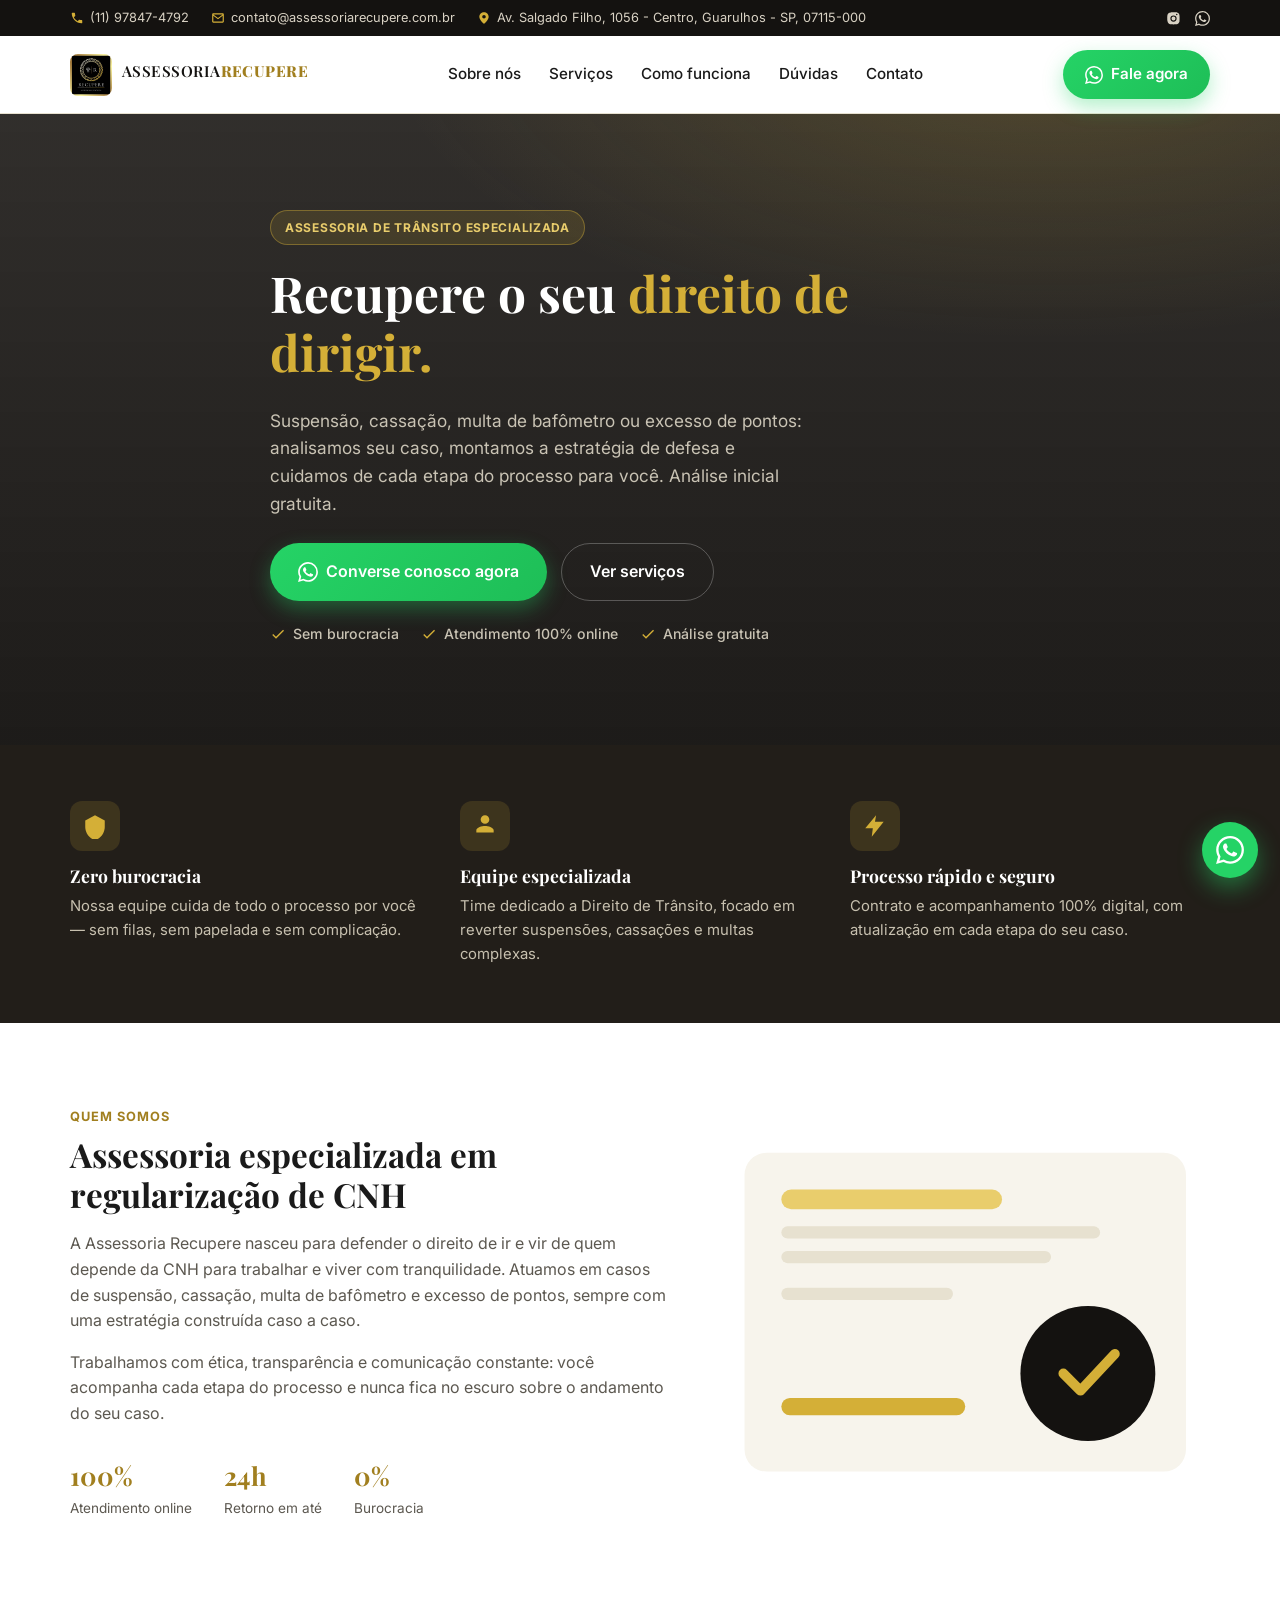
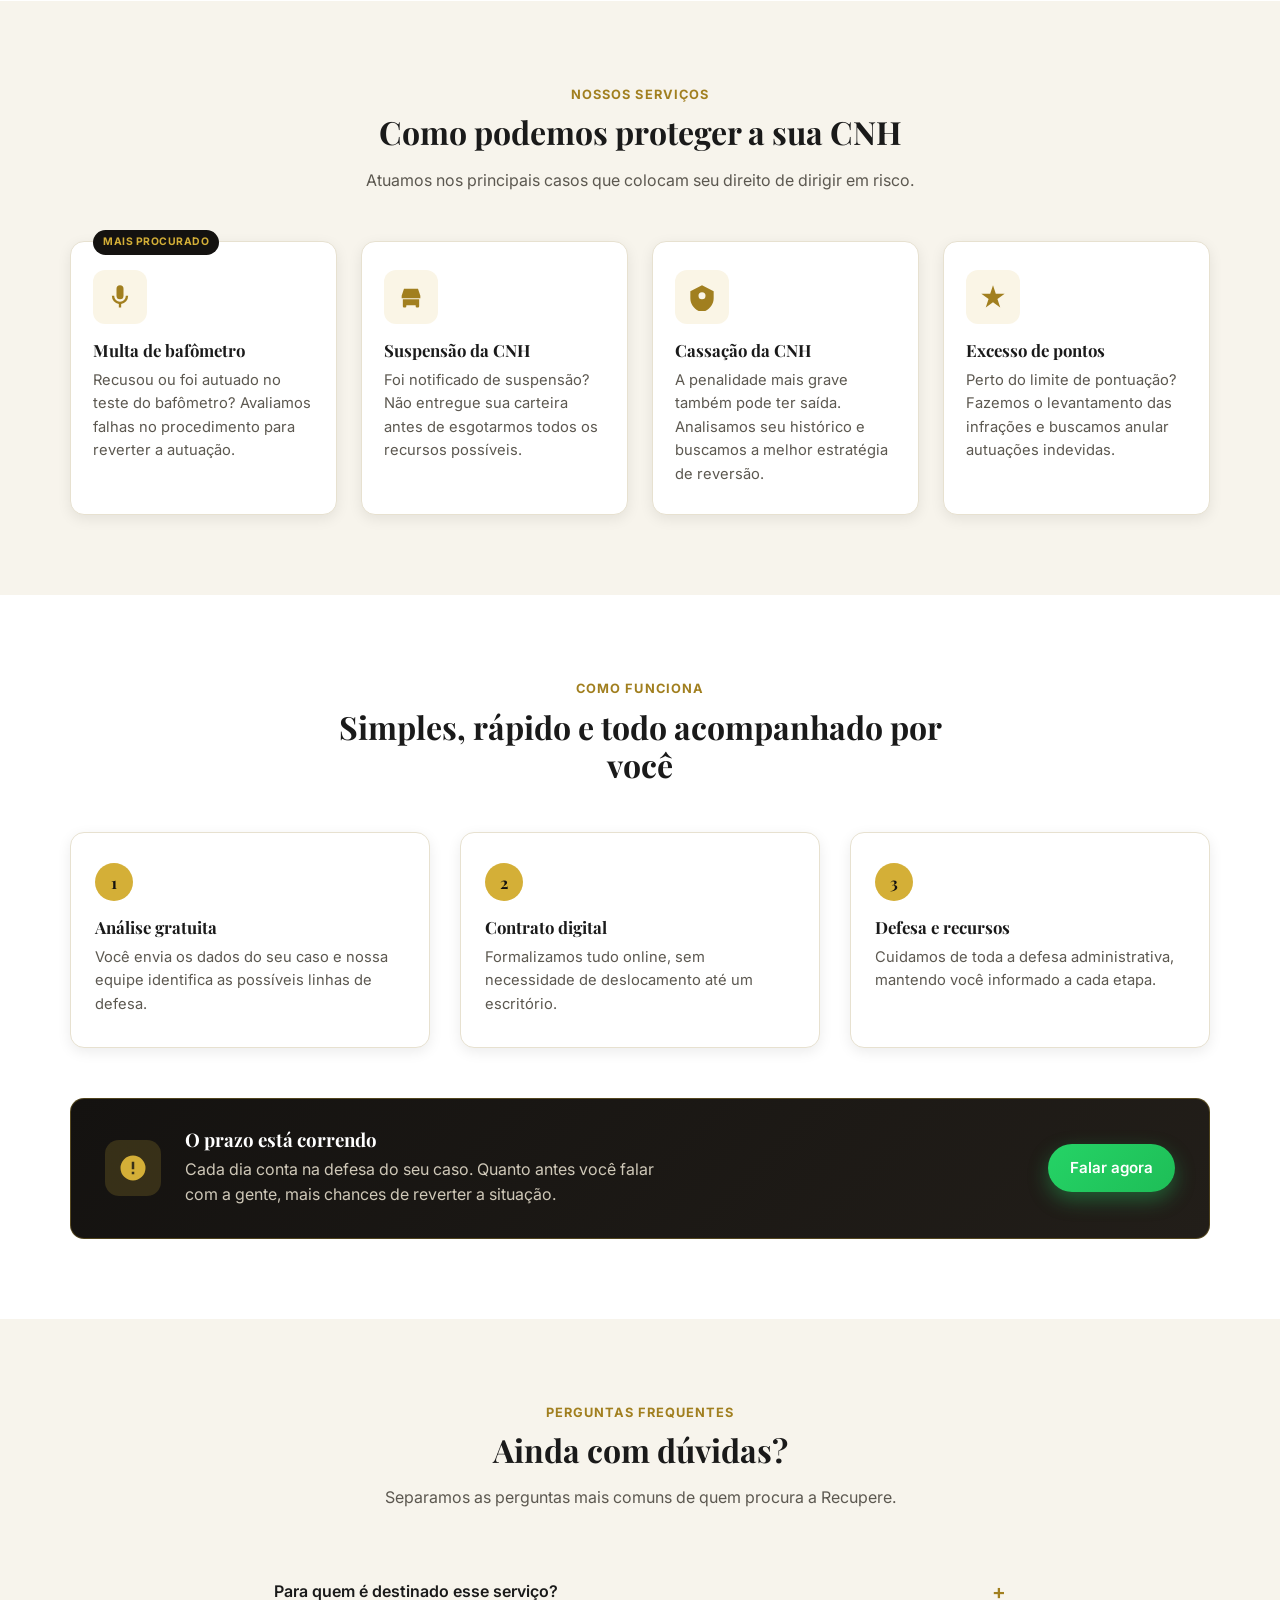
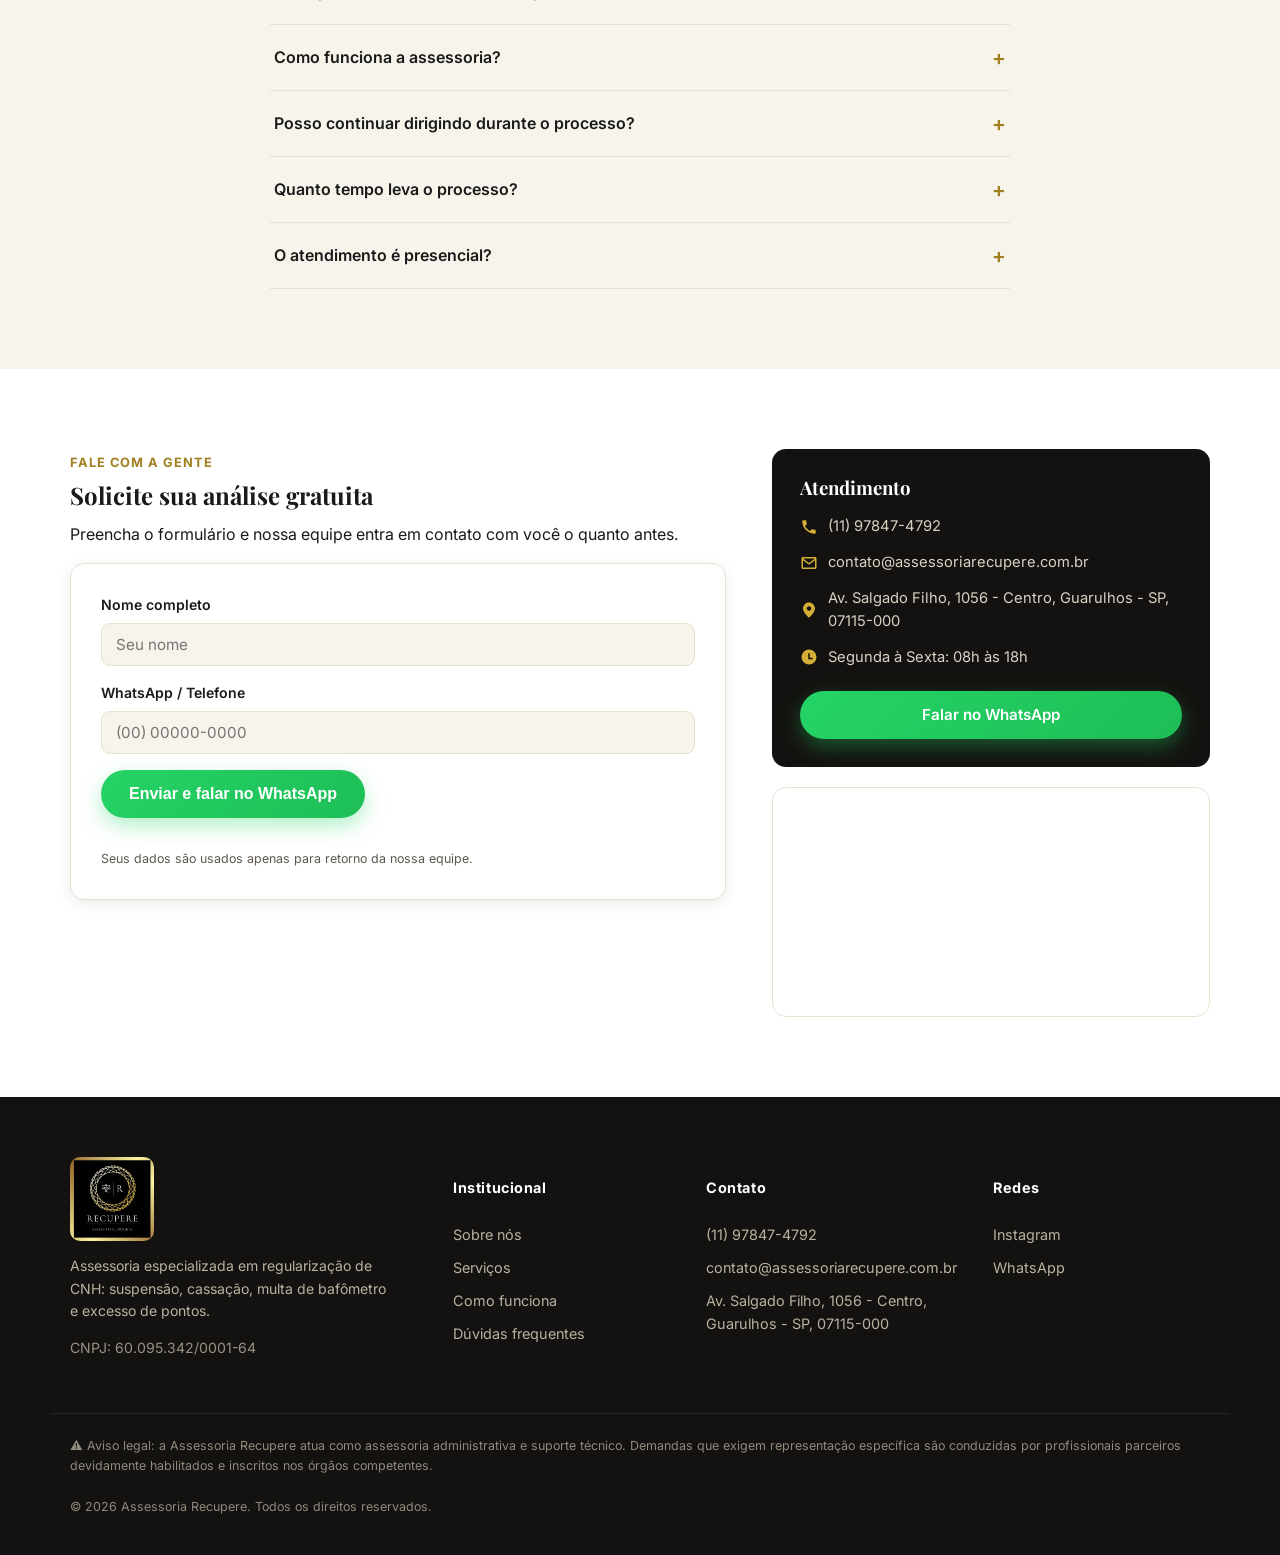
<file: index.html>
<!DOCTYPE html>
<html lang="pt-BR">
<head>
<meta charset="UTF-8">
<meta name="viewport" content="width=device-width, initial-scale=1.0">
<title>Assessoria Recupere | Recupere seu direito de dirigir</title>
<meta name="description" content="Assessoria especializada em regularização de CNH: suspensão, cassação, multa de bafômetro e excesso de pontos. Análise gratuita, fale agora com um especialista.">
<meta name="theme-color" content="#141210">

<meta property="og:type" content="website">
<meta property="og:title" content="Assessoria Recupere | Recupere seu direito de dirigir">
<meta property="og:description" content="Especialistas em suspensão, cassação, multa de bafômetro e excesso de pontos na CNH. Fale agora com nossa equipe.">
<meta property="og:image" content="https://assessoriarecupere.com.br/static/logo.jpg">
<meta property="og:locale" content="pt_BR">

<link rel="icon" type="image/jpeg" href="static/logo.jpg">
<link rel="apple-touch-icon" href="static/logo.jpg">
<link rel="preconnect" href="https://fonts.googleapis.com">
<link rel="preconnect" href="https://fonts.gstatic.com" crossorigin>
<link href="https://fonts.googleapis.com/css2?family=Playfair+Display:wght@600;700;800&family=Inter:wght@400;500;600;700&display=swap" rel="stylesheet">

<style>
:root {
  --ink: #141210;
  --ink-2: #221E19;
  --gold: #D4AF37;
  --gold-light: #E9CD6C;
  --gold-dark: #A17F1F;
  --text: #1A1A1A;
  --text-muted: #5C5850;
  --bg: #FFFFFF;
  --bg-muted: #F7F4EC;
  --border: #E7E1D0;
  --whatsapp: #25D366;
  --radius: 14px;
  --shadow: 0 10px 30px rgba(0, 0, 0, 0.12);
  --shadow-sm: 0 4px 14px rgba(0, 0, 0, 0.08);
}

* { box-sizing: border-box; }
html { scroll-behavior: smooth; }

body {
  margin: 0;
  font-family: 'Inter', system-ui, sans-serif;
  color: var(--text);
  background: var(--bg);
  line-height: 1.6;
}

h1, h2, h3, .logo__text {
  font-family: 'Playfair Display', 'Poppins', 'Inter', sans-serif;
  line-height: 1.2;
  margin: 0 0 .5em;
}

p { margin: 0 0 1em; }
a { color: inherit; text-decoration: none; }
img, svg { display: block; max-width: 100%; }
ul { margin: 0; padding: 0; list-style: none; }

.container {
  width: 100%;
  max-width: 1180px;
  margin: 0 auto;
  padding: 0 20px;
}

.eyebrow {
  display: inline-block;
  font-weight: 700;
  font-size: .8rem;
  letter-spacing: .08em;
  color: var(--gold-dark);
  margin-bottom: .6em;
}

.section { padding: 80px 0; }
.section--muted { background: var(--bg-muted); }
.section__head { max-width: 620px; margin: 0 auto 48px; text-align: center; }
.section__head h2 { font-size: clamp(1.6rem, 2.5vw, 2.1rem); }
.section__head p { color: var(--text-muted); }

/* Buttons */
.btn {
  display: inline-flex;
  align-items: center;
  gap: 8px;
  justify-content: center;
  padding: 12px 22px;
  border-radius: 999px;
  font-weight: 600;
  font-size: .95rem;
  border: none;
  cursor: pointer;
  transition: transform .15s ease, box-shadow .15s ease, background .15s ease;
  white-space: nowrap;
}
.btn:hover { transform: translateY(-2px); }
.btn--cta {
  background: linear-gradient(135deg, var(--whatsapp), #1EBE57);
  color: #fff;
  box-shadow: 0 8px 20px rgba(37, 211, 102, 0.35);
}
.btn--cta:hover { box-shadow: 0 12px 26px rgba(37, 211, 102, 0.45); }
.btn--ghost {
  background: transparent;
  color: var(--ink);
  border: 1.5px solid var(--border);
}
.btn--ghost:hover { border-color: var(--gold); background: var(--bg-muted); }
.btn--lg { padding: 15px 28px; font-size: 1rem; }
.btn--block { width: 100%; margin-top: 18px; }

/* Topbar */
.topbar {
  display: none;
  background: var(--ink);
  color: #D9D2C4;
  font-size: .8rem;
}
@media (min-width: 768px) { .topbar { display: block; } }
.topbar__inner {
  display: flex;
  align-items: center;
  justify-content: space-between;
  padding: 8px 20px;
  gap: 16px;
  flex-wrap: wrap;
}
.topbar__contacts { display: flex; gap: 22px; flex-wrap: wrap; }
.topbar__item { display: flex; align-items: center; gap: 6px; }
.topbar__item svg { color: var(--gold); flex-shrink: 0; }
.topbar__social { display: flex; gap: 14px; }
.topbar__social a { color: #D9D2C4; }
.topbar__social a:hover { color: var(--gold); }

/* Header */
.header {
  background: #fff;
  border-bottom: 1px solid var(--border);
  position: sticky;
  top: 0;
  z-index: 50;
}
.header__inner {
  display: flex;
  align-items: center;
  justify-content: space-between;
  padding: 14px 20px;
  gap: 20px;
}
.logo { display: flex; align-items: center; gap: 10px; }
.logo__mark { color: var(--gold-dark); flex-shrink: 0; }
.logo__mark img {
  width: 42px; height: 42px;
  border-radius: 8px;
  object-fit: cover;
  display: block;
}
.logo--seal img {
  width: 84px; height: 84px;
  border-radius: 10px;
}
.logo__text {
  font-weight: 600;
  font-size: .95rem;
  letter-spacing: .03em;
  color: var(--ink);
}
.logo__text strong { color: var(--gold-dark); font-weight: 800; }
.nav { display: flex; gap: 28px; flex: 1; justify-content: center; }
.nav a { font-weight: 500; font-size: .95rem; color: var(--text); }
.nav a:hover { color: var(--gold-dark); }
.header__cta { flex-shrink: 0; }
.nav__toggle {
  display: none;
  flex-direction: column;
  gap: 5px;
  background: none;
  border: none;
  cursor: pointer;
  padding: 6px;
}
.nav__toggle span { width: 22px; height: 2px; background: var(--ink); border-radius: 2px; }

@media (max-width: 880px) {
  .nav {
    position: absolute;
    top: 100%; left: 0; right: 0;
    background: #fff;
    flex-direction: column;
    align-items: flex-start;
    gap: 0;
    border-bottom: 1px solid var(--border);
    box-shadow: var(--shadow-sm);
    max-height: 0;
    overflow: hidden;
    transition: max-height .25s ease;
  }
  .nav.is-open { max-height: 320px; }
  .nav a { padding: 14px 20px; width: 100%; border-top: 1px solid var(--border); }
  .header__cta { display: none; }
  .nav__toggle { display: flex; }
}

/* Hero */
.hero {
  position: relative;
  overflow: hidden;
  background:
    radial-gradient(1100px 480px at 82% -10%, rgba(212, 175, 55, 0.20) 0%, transparent 60%),
    linear-gradient(rgba(15, 12, 9, 0.86), rgba(12, 10, 8, 0.93)),
    url('https://images.unsplash.com/photo-1516862523118-a3724eb136d7?auto=format&fit=crop&w=1920&q=75') center/cover no-repeat;
}
.hero__inner {
  display: block;
  max-width: 780px;
  padding: 96px 20px 100px;
}
.pill {
  display: inline-block;
  background: rgba(212, 175, 55, 0.14);
  color: var(--gold-light);
  font-weight: 700;
  font-size: .75rem;
  letter-spacing: .06em;
  padding: 7px 14px;
  border-radius: 999px;
  border: 1px solid rgba(212, 175, 55, 0.4);
  margin-bottom: 18px;
}
.hero h1 {
  font-size: clamp(2.1rem, 4vw, 3.1rem);
  color: #fff;
}
.hero h1 .highlight { color: var(--gold); }
.hero__lead { font-size: 1.08rem; color: #C9C3B4; max-width: 540px; }
.hero__actions { display: flex; gap: 14px; flex-wrap: wrap; margin: 26px 0 22px; }
.hero .btn--ghost { color: #fff; border-color: rgba(255,255,255,0.25); }
.hero .btn--ghost:hover { border-color: var(--gold); background: rgba(212, 175, 55, 0.1); }
.hero__trust { display: flex; gap: 22px; flex-wrap: wrap; }
.hero__trust li { display: flex; align-items: center; gap: 7px; font-size: .88rem; color: #C9C3B4; font-weight: 500; }
.hero__trust svg { color: var(--gold); flex-shrink: 0; }
@media (max-width: 880px) {
  .hero__inner { padding-top: 56px; }
}

/* Strip / diferenciais */
.strip { background: var(--ink-2); color: #EDE7D9; padding: 56px 0; }
.strip__grid { display: grid; grid-template-columns: repeat(3, 1fr); gap: 30px; }
.strip__card { text-align: left; }
.strip__icon {
  width: 50px; height: 50px;
  display: flex; align-items: center; justify-content: center;
  background: rgba(212, 175, 55, 0.15);
  color: var(--gold);
  border-radius: 12px;
  margin-bottom: 14px;
}
.strip__card h3 { color: #fff; font-size: 1.1rem; }
.strip__card p { color: #C7C0AF; margin: 0; font-size: .93rem; }
@media (max-width: 760px) { .strip__grid { grid-template-columns: 1fr; } }

/* About */
.about { display: grid; grid-template-columns: 1.1fr .9fr; gap: 50px; align-items: center; }
.about__text p { color: var(--text-muted); }
.about h2 { font-size: clamp(1.6rem, 2.6vw, 2.1rem); }
.about__stats { display: flex; gap: 32px; margin-top: 28px; flex-wrap: wrap; }
.about__stats strong { display: block; font-size: 1.6rem; font-family: 'Playfair Display', sans-serif; color: var(--gold-dark); }
.about__stats span { font-size: .85rem; color: var(--text-muted); }
@media (max-width: 880px) { .about { grid-template-columns: 1fr; } .about__art { order: -1; max-width: 320px; margin: 0 auto; } }

/* Cards / services */
.cards { display: grid; gap: 24px; }
.cards--4 { grid-template-columns: repeat(4, 1fr); }
.card {
  position: relative;
  background: #fff;
  border: 1px solid var(--border);
  border-radius: var(--radius);
  padding: 28px 22px;
  box-shadow: var(--shadow-sm);
  transition: transform .2s ease, box-shadow .2s ease;
}
.card:hover { transform: translateY(-4px); box-shadow: var(--shadow); }
.card__badge {
  position: absolute; top: -12px; left: 22px;
  background: var(--ink); color: var(--gold);
  font-size: .65rem; font-weight: 700; letter-spacing: .05em;
  padding: 4px 10px; border-radius: 999px;
}
.card__icon {
  width: 54px; height: 54px;
  display: flex; align-items: center; justify-content: center;
  background: rgba(212, 175, 55, 0.12); color: var(--gold-dark);
  border-radius: 12px; margin-bottom: 16px;
}
.card h3 { font-size: 1.05rem; }
.card p { color: var(--text-muted); font-size: .92rem; margin: 0; }
@media (max-width: 980px) { .cards--4 { grid-template-columns: repeat(2, 1fr); } }
@media (max-width: 560px) { .cards--4 { grid-template-columns: 1fr; } }

/* Steps */
.steps { display: grid; grid-template-columns: repeat(3, 1fr); gap: 30px; margin-bottom: 50px; }
.step {
  background: #fff; border: 1px solid var(--border); border-radius: var(--radius);
  padding: 30px 24px; box-shadow: var(--shadow-sm);
}
.step__num {
  display: inline-flex; align-items: center; justify-content: center;
  width: 38px; height: 38px; border-radius: 50%;
  background: var(--gold); color: var(--ink); font-weight: 700;
  font-family: 'Playfair Display', sans-serif; margin-bottom: 16px;
}
.step h3 { font-size: 1.05rem; }
.step p { color: var(--text-muted); font-size: .92rem; margin: 0; }
@media (max-width: 880px) { .steps { grid-template-columns: 1fr; } }

.urgency {
  display: flex; align-items: center; gap: 24px;
  background: linear-gradient(135deg, var(--ink), var(--ink-2));
  border: 1px solid rgba(212, 175, 55, 0.3);
  color: #fff; border-radius: var(--radius);
  padding: 30px 34px; flex-wrap: wrap;
}
.urgency__icon {
  width: 56px; height: 56px; flex-shrink: 0;
  display: flex; align-items: center; justify-content: center;
  background: rgba(212, 175, 55, 0.18); color: var(--gold);
  border-radius: 14px;
}
.urgency h3 { margin-bottom: .3em; }
.urgency p { margin: 0; color: #CFC8B8; max-width: 480px; }
.urgency .btn { margin-left: auto; }
@media (max-width: 700px) { .urgency { flex-direction: column; text-align: center; } .urgency .btn { margin-left: 0; } }

/* FAQ / accordion */
.faq { max-width: 780px; }
.accordion__item {
  border-bottom: 1px solid var(--border);
}
.accordion__btn {
  width: 100%;
  display: flex; align-items: center; justify-content: space-between;
  background: none; border: none; text-align: left;
  padding: 20px 4px; font-size: 1rem; font-weight: 600;
  color: var(--text); cursor: pointer; font-family: inherit;
}
.accordion__btn span { color: var(--gold-dark); font-size: 1.3rem; transition: transform .2s ease; }
.accordion__item.is-open .accordion__btn span { transform: rotate(45deg); }
.accordion__panel {
  max-height: 0; overflow: hidden; transition: max-height .25s ease;
}
.accordion__panel p { color: var(--text-muted); padding: 0 4px 18px; margin: 0; }

/* Contact */
.contact { display: grid; grid-template-columns: 1.2fr .8fr; gap: 46px; align-items: start; }
.lead-form {
  background: #fff; border: 1px solid var(--border);
  border-radius: var(--radius); padding: 30px; box-shadow: var(--shadow-sm);
  margin-top: 10px;
}
.lead-form__row { margin-bottom: 16px; }
.lead-form__row--split { display: grid; grid-template-columns: 1fr 1fr; gap: 16px; }
.lead-form label { display: flex; flex-direction: column; gap: 6px; font-size: .88rem; font-weight: 600; color: var(--text); }
.lead-form input, .lead-form select, .lead-form textarea {
  font-family: inherit; font-size: .95rem;
  padding: 11px 14px; border-radius: 9px;
  border: 1.5px solid var(--border); background: var(--bg-muted);
  color: var(--text); resize: vertical;
}
.lead-form input:focus, .lead-form select:focus, .lead-form textarea:focus {
  outline: none; border-color: var(--gold); background: #fff;
}
.lead-form__status { font-weight: 600; font-size: .9rem; min-height: 1.2em; }
.lead-form__status.is-success { color: #15803D; }
.lead-form__status.is-error { color: #B91C1C; }
.lead-form__privacy { font-size: .78rem; color: var(--text-muted); margin: 8px 0 0; }
@media (max-width: 560px) { .lead-form__row--split { grid-template-columns: 1fr; } }

.contact__card {
  background: var(--ink); color: #fff;
  border-radius: var(--radius); padding: 28px; margin-bottom: 20px;
}
.contact__card h3 { margin-bottom: 16px; }
.contact__card ul { display: flex; flex-direction: column; gap: 12px; margin-bottom: 4px; }
.contact__card li { display: flex; align-items: center; gap: 10px; font-size: .92rem; color: #D9D2C4; }
.contact__card li svg { color: var(--gold); flex-shrink: 0; }
.contact__map { border-radius: var(--radius); overflow: hidden; border: 1px solid var(--border); }
@media (max-width: 980px) { .contact { grid-template-columns: 1fr; } }

/* Footer */
.footer { background: var(--ink); color: #B9B2A0; padding: 60px 0 0; }
.footer__grid {
  display: grid; grid-template-columns: 1.6fr 1fr 1fr 1fr; gap: 36px;
  padding-bottom: 40px; border-bottom: 1px solid rgba(255,255,255,.08);
}
.footer .logo__text { color: #fff; }
.footer .logo__text strong { color: var(--gold); }
.footer__brand p { font-size: .88rem; margin-top: 14px; max-width: 320px; }
.footer__cnpj { font-size: .82rem; opacity: .8; }
.footer__col h4 { color: #fff; font-size: .9rem; margin-bottom: 14px; letter-spacing: .04em; }
.footer__col { display: flex; flex-direction: column; gap: 10px; font-size: .9rem; }
.footer__col a:hover { color: var(--gold); }
.footer__legal { padding: 22px 20px 26px; font-size: .78rem; opacity: .75; display: flex; flex-direction: column; gap: 8px; }
@media (max-width: 880px) { .footer__grid { grid-template-columns: 1fr 1fr; } }
@media (max-width: 560px) { .footer__grid { grid-template-columns: 1fr; } }

/* WhatsApp floating button */
.whatsapp-float {
  position: fixed; bottom: 22px; right: 22px; z-index: 60;
  width: 56px; height: 56px; border-radius: 50%;
  background: var(--whatsapp); color: #fff;
  display: flex; align-items: center; justify-content: center;
  box-shadow: 0 10px 24px rgba(37, 211, 102, 0.45);
  animation: pulse 2.4s infinite;
}
@keyframes pulse {
  0% { box-shadow: 0 0 0 0 rgba(37, 211, 102, 0.5); }
  70% { box-shadow: 0 0 0 14px rgba(37, 211, 102, 0); }
  100% { box-shadow: 0 0 0 0 rgba(37, 211, 102, 0); }
}

/* Modal de lead rápido (abre antes de qualquer clique em WhatsApp) */
@keyframes fadeInUp {
  from { opacity: 0; transform: translateY(24px); }
  to { opacity: 1; transform: translateY(0); }
}
.modal {
  position: fixed; top: 0; left: 0; width: 100%; height: 100%;
  background: rgba(10, 9, 8, 0.6);
  display: none; align-items: center; justify-content: center;
  z-index: 2000; backdrop-filter: blur(5px);
  padding: 20px;
}
.modal.active { display: flex; }
.modal-content {
  background: #fff; padding: 36px; border-radius: 14px;
  width: 100%; max-width: 440px; position: relative;
  border: 1px solid var(--border);
  animation: fadeInUp 0.35s ease-out;
  box-shadow: 0 20px 60px rgba(0, 0, 0, 0.3);
}
.modal-close {
  position: absolute; top: 14px; right: 14px;
  color: #999; cursor: pointer; font-size: 1.7rem;
  background: none; border: none; line-height: 1;
}
.modal-close:hover { color: var(--ink); }
.modal-content h2 { font-size: 1.3rem; margin-bottom: 8px; color: var(--ink); }
.modal-content > p { color: var(--text-muted); margin-bottom: 24px; font-size: .92rem; }
.form-group { margin-bottom: 18px; }
.form-group label { display: block; margin-bottom: 6px; font-weight: 600; font-size: .88rem; color: var(--text); }
.form-control {
  width: 100%; padding: 11px 14px; background: var(--bg-muted);
  border: 1.5px solid var(--border); border-radius: 9px; color: var(--text);
  font-size: .95rem; font-family: inherit;
}
.form-control:focus { outline: none; border-color: var(--gold); background: #fff; }
.btn-submit {
  width: 100%;
  background: linear-gradient(135deg, var(--whatsapp), #1EBE57);
  color: #fff; padding: 13px; border-radius: 9px; font-weight: 700;
  border: none; cursor: pointer; font-size: .95rem;
}
.btn-submit:hover { transform: translateY(-1px); }
.btn-submit:disabled { opacity: .6; cursor: not-allowed; }
</style>
</head>
<body>

<!-- Topbar -->
<div class="topbar">
  <div class="container topbar__inner">
    <div class="topbar__contacts">
      <a href="tel:+5500000000000" class="topbar__item" data-field="phone-tel">
        <svg viewBox="0 0 24 24" width="14" height="14"><path fill="currentColor" d="M6.6 10.8c1.4 2.8 3.8 5.1 6.6 6.6l2.2-2.2c.3-.3.7-.4 1-.2 1.1.4 2.3.6 3.6.6.6 0 1 .4 1 1V20c0 .6-.4 1-1 1C10.6 21 3 13.4 3 4c0-.6.4-1 1-1h3.5c.6 0 1 .4 1 1 0 1.3.2 2.5.6 3.6.1.4 0 .8-.2 1L6.6 10.8z"/></svg>
        <span data-field="phone">[TELEFONE/WHATSAPP]</span>
      </a>
      <a href="mailto:contato@assessoriarecupere.com.br" class="topbar__item">
        <svg viewBox="0 0 24 24" width="14" height="14"><path fill="currentColor" d="M2 6c0-1.1.9-2 2-2h16c1.1 0 2 .9 2 2v12c0 1.1-.9 2-2 2H4c-1.1 0-2-.9-2-2V6zm2 0l8 6 8-6H4zm0 2.2V18h16V8.2l-8 6-8-6z"/></svg>
        <span data-field="email">[EMAIL]</span>
      </a>
      <span class="topbar__item topbar__item--address">
        <svg viewBox="0 0 24 24" width="14" height="14"><path fill="currentColor" d="M12 2C7.6 2 4 5.6 4 10c0 5.4 6.9 11.3 7.2 11.6.2.2.5.3.8.3s.6-.1.8-.3C13.1 21.3 20 15.4 20 10c0-4.4-3.6-8-8-8zm0 11c-1.7 0-3-1.3-3-3s1.3-3 3-3 3 1.3 3 3-1.3 3-3 3z"/></svg>
        <span data-field="address">[ENDEREÇO / ATENDIMENTO ONLINE PARA TODO O BRASIL]</span>
      </span>
    </div>
    <div class="topbar__social">
      <a href="#" aria-label="Instagram" data-field="instagram"><svg viewBox="0 0 24 24" width="15" height="15"><path fill="currentColor" d="M12 2c2.7 0 3.1 0 4.1.1 1 0 1.7.2 2.3.5.6.2 1.1.6 1.6 1.1.5.5.8.9 1.1 1.6.2.6.4 1.3.5 2.3.1 1 .1 1.4.1 4.1s0 3.1-.1 4.1c0 1-.2 1.7-.5 2.3-.2.6-.6 1.1-1.1 1.6-.5.5-.9.8-1.6 1.1-.6.2-1.3.4-2.3.5-1 .1-1.4.1-4.1.1s-3.1 0-4.1-.1c-1 0-1.7-.2-2.3-.5-.6-.2-1.1-.6-1.6-1.1-.5-.5-.8-.9-1.1-1.6-.2-.6-.4-1.3-.5-2.3C2 15.1 2 14.7 2 12s0-3.1.1-4.1c0-1 .2-1.7.5-2.3.2-.6.6-1.1 1.1-1.6.5-.5.9-.8 1.6-1.1.6-.2 1.3-.4 2.3-.5C8.9 2 9.3 2 12 2zm0 5a5 5 0 100 10 5 5 0 000-10zm0 8.2a3.2 3.2 0 110-6.4 3.2 3.2 0 010 6.4zm5.2-8.4a1.2 1.2 0 100-2.4 1.2 1.2 0 000 2.4z"/></svg></a>
      <a href="#" aria-label="WhatsApp" data-field="whatsapp-link"><svg viewBox="0 0 24 24" width="15" height="15"><path fill="currentColor" d="M17.472 14.382c-.297-.149-1.758-.867-2.03-.967-.273-.099-.471-.148-.67.15-.197.297-.767.966-.94 1.164-.173.199-.347.223-.644.075-.297-.15-1.255-.463-2.39-1.475-.883-.788-1.48-1.761-1.653-2.059-.173-.297-.018-.458.13-.606.134-.133.298-.347.446-.52.149-.174.198-.298.298-.497.099-.198.05-.371-.025-.52-.075-.149-.669-1.612-.916-2.207-.242-.579-.487-.5-.669-.51a12.8 12.8 0 0 0-.57-.01c-.198 0-.52.074-.792.372-.272.297-1.04 1.016-1.04 2.479 0 1.462 1.065 2.875 1.213 3.074.149.198 2.096 3.2 5.077 4.487.709.306 1.262.489 1.694.625.712.227 1.36.195 1.871.118.571-.085 1.758-.719 2.006-1.413.248-.694.248-1.289.173-1.413-.074-.124-.272-.198-.57-.347m-5.421 7.403h-.004a9.87 9.87 0 0 1-5.031-1.378l-.361-.214-3.741.982.998-3.648-.235-.374a9.86 9.86 0 0 1-1.51-5.26c.001-5.45 4.436-9.884 9.888-9.884 2.64 0 5.122 1.03 6.988 2.898a9.825 9.825 0 0 1 2.893 6.994c-.003 5.45-4.437 9.884-9.885 9.884m8.413-18.297A11.815 11.815 0 0 0 12.05 0C5.495 0 .16 5.335.157 11.892c0 2.096.547 4.142 1.588 5.945L.057 24l6.305-1.654a11.882 11.882 0 0 0 5.683 1.448h.005c6.554 0 11.89-5.335 11.893-11.893a11.821 11.821 0 0 0-3.48-8.413Z"/></svg></a>
    </div>
  </div>
</div>

<!-- Header -->
<header class="header" id="topo">
  <div class="container header__inner">
    <a href="#topo" class="logo">
      <span class="logo__mark">
        <img src="static/logo.jpg" alt="Assessoria Recupere">
      </span>
      <span class="logo__text">ASSESSORIA<strong>RECUPERE</strong></span>
    </a>

    <nav class="nav" id="nav">
      <a href="#sobre">Sobre nós</a>
      <a href="#servicos">Serviços</a>
      <a href="#como-funciona">Como funciona</a>
      <a href="#duvidas">Dúvidas</a>
      <a href="#contato">Contato</a>
    </nav>

    <a href="#contato" class="btn btn--cta header__cta">
      <svg viewBox="0 0 24 24" width="18" height="18"><path fill="currentColor" d="M17.472 14.382c-.297-.149-1.758-.867-2.03-.967-.273-.099-.471-.148-.67.15-.197.297-.767.966-.94 1.164-.173.199-.347.223-.644.075-.297-.15-1.255-.463-2.39-1.475-.883-.788-1.48-1.761-1.653-2.059-.173-.297-.018-.458.13-.606.134-.133.298-.347.446-.52.149-.174.198-.298.298-.497.099-.198.05-.371-.025-.52-.075-.149-.669-1.612-.916-2.207-.242-.579-.487-.5-.669-.51a12.8 12.8 0 0 0-.57-.01c-.198 0-.52.074-.792.372-.272.297-1.04 1.016-1.04 2.479 0 1.462 1.065 2.875 1.213 3.074.149.198 2.096 3.2 5.077 4.487.709.306 1.262.489 1.694.625.712.227 1.36.195 1.871.118.571-.085 1.758-.719 2.006-1.413.248-.694.248-1.289.173-1.413-.074-.124-.272-.198-.57-.347m-5.421 7.403h-.004a9.87 9.87 0 0 1-5.031-1.378l-.361-.214-3.741.982.998-3.648-.235-.374a9.86 9.86 0 0 1-1.51-5.26c.001-5.45 4.436-9.884 9.888-9.884 2.64 0 5.122 1.03 6.988 2.898a9.825 9.825 0 0 1 2.893 6.994c-.003 5.45-4.437 9.884-9.885 9.884m8.413-18.297A11.815 11.815 0 0 0 12.05 0C5.495 0 .16 5.335.157 11.892c0 2.096.547 4.142 1.588 5.945L.057 24l6.305-1.654a11.882 11.882 0 0 0 5.683 1.448h.005c6.554 0 11.89-5.335 11.893-11.893a11.821 11.821 0 0 0-3.48-8.413Z"/></svg>
      Fale agora
    </a>

    <button class="nav__toggle" id="navToggle" aria-label="Abrir menu" aria-expanded="false">
      <span></span><span></span><span></span>
    </button>
  </div>
</header>

<!-- Hero -->
<section class="hero">
  <div class="hero__bg" aria-hidden="true"></div>
  <div class="container hero__inner">
    <div class="hero__content">
      <span class="pill">ASSESSORIA DE TRÂNSITO ESPECIALIZADA</span>
      <h1>Recupere o seu <span class="highlight">direito de dirigir.</span></h1>
      <p class="hero__lead">
        Suspensão, cassação, multa de bafômetro ou excesso de pontos: analisamos seu
        caso, montamos a estratégia de defesa e cuidamos de cada etapa do processo
        para você. Análise inicial gratuita.
      </p>
      <div class="hero__actions">
        <a href="#" class="btn btn--cta btn--lg js-open-lead">
          <svg viewBox="0 0 24 24" width="20" height="20"><path fill="currentColor" d="M17.472 14.382c-.297-.149-1.758-.867-2.03-.967-.273-.099-.471-.148-.67.15-.197.297-.767.966-.94 1.164-.173.199-.347.223-.644.075-.297-.15-1.255-.463-2.39-1.475-.883-.788-1.48-1.761-1.653-2.059-.173-.297-.018-.458.13-.606.134-.133.298-.347.446-.52.149-.174.198-.298.298-.497.099-.198.05-.371-.025-.52-.075-.149-.669-1.612-.916-2.207-.242-.579-.487-.5-.669-.51a12.8 12.8 0 0 0-.57-.01c-.198 0-.52.074-.792.372-.272.297-1.04 1.016-1.04 2.479 0 1.462 1.065 2.875 1.213 3.074.149.198 2.096 3.2 5.077 4.487.709.306 1.262.489 1.694.625.712.227 1.36.195 1.871.118.571-.085 1.758-.719 2.006-1.413.248-.694.248-1.289.173-1.413-.074-.124-.272-.198-.57-.347m-5.421 7.403h-.004a9.87 9.87 0 0 1-5.031-1.378l-.361-.214-3.741.982.998-3.648-.235-.374a9.86 9.86 0 0 1-1.51-5.26c.001-5.45 4.436-9.884 9.888-9.884 2.64 0 5.122 1.03 6.988 2.898a9.825 9.825 0 0 1 2.893 6.994c-.003 5.45-4.437 9.884-9.885 9.884m8.413-18.297A11.815 11.815 0 0 0 12.05 0C5.495 0 .16 5.335.157 11.892c0 2.096.547 4.142 1.588 5.945L.057 24l6.305-1.654a11.882 11.882 0 0 0 5.683 1.448h.005c6.554 0 11.89-5.335 11.893-11.893a11.821 11.821 0 0 0-3.48-8.413Z"/></svg>
          Converse conosco agora
        </a>
        <a href="#servicos" class="btn btn--ghost btn--lg">Ver serviços</a>
      </div>
      <ul class="hero__trust">
        <li><svg viewBox="0 0 24 24" width="16" height="16"><path fill="currentColor" d="M9 16.2L4.8 12l-1.4 1.4L9 19 21 7l-1.4-1.4z"/></svg> Sem burocracia</li>
        <li><svg viewBox="0 0 24 24" width="16" height="16"><path fill="currentColor" d="M9 16.2L4.8 12l-1.4 1.4L9 19 21 7l-1.4-1.4z"/></svg> Atendimento 100% online</li>
        <li><svg viewBox="0 0 24 24" width="16" height="16"><path fill="currentColor" d="M9 16.2L4.8 12l-1.4 1.4L9 19 21 7l-1.4-1.4z"/></svg> Análise gratuita</li>
      </ul>
    </div>
  </div>
</section>

<!-- Diferenciais -->
<section class="strip">
  <div class="container strip__grid">
    <div class="strip__card">
      <div class="strip__icon"><svg viewBox="0 0 24 24" width="26" height="26"><path fill="currentColor" d="M12 2L3 7v6c0 5.5 3.8 10.7 9 12 5.2-1.3 9-6.5 9-12V7l-9-5z"/></svg></div>
      <h3>Zero burocracia</h3>
      <p>Nossa equipe cuida de todo o processo por você — sem filas, sem papelada e sem complicação.</p>
    </div>
    <div class="strip__card">
      <div class="strip__icon"><svg viewBox="0 0 24 24" width="26" height="26"><path fill="currentColor" d="M12 12c2.7 0 8 1.3 8 4v2H4v-2c0-2.7 5.3-4 8-4zm0-2a4 4 0 100-8 4 4 0 000 8z"/></svg></div>
      <h3>Equipe especializada</h3>
      <p>Time dedicado a Direito de Trânsito, focado em reverter suspensões, cassações e multas complexas.</p>
    </div>
    <div class="strip__card">
      <div class="strip__icon"><svg viewBox="0 0 24 24" width="26" height="26"><path fill="currentColor" d="M13 2L3 14h7l-1 8 11-14h-8l1-6z"/></svg></div>
      <h3>Processo rápido e seguro</h3>
      <p>Contrato e acompanhamento 100% digital, com atualização em cada etapa do seu caso.</p>
    </div>
  </div>
</section>

<!-- Sobre -->
<section class="section" id="sobre">
  <div class="container about">
    <div class="about__text">
      <span class="eyebrow">QUEM SOMOS</span>
      <h2>Assessoria especializada em regularização de CNH</h2>
      <p>
        A Assessoria Recupere nasceu para defender o direito de ir e vir de quem depende
        da CNH para trabalhar e viver com tranquilidade. Atuamos em casos de suspensão,
        cassação, multa de bafômetro e excesso de pontos, sempre com uma estratégia
        construída caso a caso.
      </p>
      <p>
        Trabalhamos com ética, transparência e comunicação constante: você acompanha
        cada etapa do processo e nunca fica no escuro sobre o andamento do seu caso.
      </p>
      <div class="about__stats">
        <div><strong>100%</strong><span>Atendimento online</span></div>
        <div><strong>24h</strong><span>Retorno em até</span></div>
        <div><strong>0%</strong><span>Burocracia</span></div>
      </div>
    </div>
    <div class="about__art" aria-hidden="true">
      <svg viewBox="0 0 400 320">
        <rect x="20" y="30" width="360" height="260" rx="18" fill="#F7F4EC"/>
        <rect x="50" y="60" width="180" height="16" rx="8" fill="#E9CD6C"/>
        <rect x="50" y="90" width="260" height="10" rx="5" fill="#E7E1D0"/>
        <rect x="50" y="110" width="220" height="10" rx="5" fill="#E7E1D0"/>
        <rect x="50" y="140" width="140" height="10" rx="5" fill="#E7E1D0"/>
        <circle cx="300" cy="210" r="55" fill="#141210"/>
        <path d="M280 210l14 14 28-30" fill="none" stroke="#D4AF37" stroke-width="8" stroke-linecap="round" stroke-linejoin="round"/>
        <rect x="50" y="230" width="150" height="14" rx="7" fill="#D4AF37"/>
      </svg>
    </div>
  </div>
</section>

<!-- Serviços -->
<section class="section section--muted" id="servicos">
  <div class="container">
    <div class="section__head">
      <span class="eyebrow">NOSSOS SERVIÇOS</span>
      <h2>Como podemos proteger a sua CNH</h2>
      <p>Atuamos nos principais casos que colocam seu direito de dirigir em risco.</p>
    </div>

    <div class="cards cards--4">
      <article class="card">
        <span class="card__badge">MAIS PROCURADO</span>
        <div class="card__icon"><svg viewBox="0 0 24 24" width="28" height="28"><path fill="currentColor" d="M12 2a3 3 0 013 3v6a3 3 0 01-6 0V5a3 3 0 013-3zm5 9a5 5 0 01-10 0H5a7 7 0 006 6.9V21h2v-3.1a7 7 0 006-6.9h-2z"/></svg></div>
        <h3>Multa de bafômetro</h3>
        <p>Recusou ou foi autuado no teste do bafômetro? Avaliamos falhas no procedimento para reverter a autuação.</p>
      </article>
      <article class="card">
        <div class="card__icon"><svg viewBox="0 0 24 24" width="28" height="28"><path fill="currentColor" d="M4 11h16v2H4zm2-6h12l2 6H4l2-6zm-1 9h14v6a1 1 0 01-1 1h-1a1 1 0 01-1-1v-1H8v1a1 1 0 01-1 1H6a1 1 0 01-1-1v-6z"/></svg></div>
        <h3>Suspensão da CNH</h3>
        <p>Foi notificado de suspensão? Não entregue sua carteira antes de esgotarmos todos os recursos possíveis.</p>
      </article>
      <article class="card">
        <div class="card__icon"><svg viewBox="0 0 24 24" width="28" height="28"><path fill="currentColor" d="M12 2L2 7v6c0 5.5 4.2 10.7 10 12 5.8-1.3 10-6.5 10-12V7l-10-5zm0 6a3 3 0 110 6 3 3 0 010-6z"/></svg></div>
        <h3>Cassação da CNH</h3>
        <p>A penalidade mais grave também pode ter saída. Analisamos seu histórico e buscamos a melhor estratégia de reversão.</p>
      </article>
      <article class="card">
        <div class="card__icon"><svg viewBox="0 0 24 24" width="28" height="28"><path fill="currentColor" d="M12 2l2.4 7.3H22l-6.2 4.5 2.4 7.2L12 16.6 5.8 21l2.4-7.2L2 9.3h7.6z"/></svg></div>
        <h3>Excesso de pontos</h3>
        <p>Perto do limite de pontuação? Fazemos o levantamento das infrações e buscamos anular autuações indevidas.</p>
      </article>
    </div>
  </div>
</section>

<!-- Como funciona -->
<section class="section" id="como-funciona">
  <div class="container">
    <div class="section__head">
      <span class="eyebrow">COMO FUNCIONA</span>
      <h2>Simples, rápido e todo acompanhado por você</h2>
    </div>

    <div class="steps">
      <div class="step">
        <span class="step__num">1</span>
        <h3>Análise gratuita</h3>
        <p>Você envia os dados do seu caso e nossa equipe identifica as possíveis linhas de defesa.</p>
      </div>
      <div class="step">
        <span class="step__num">2</span>
        <h3>Contrato digital</h3>
        <p>Formalizamos tudo online, sem necessidade de deslocamento até um escritório.</p>
      </div>
      <div class="step">
        <span class="step__num">3</span>
        <h3>Defesa e recursos</h3>
        <p>Cuidamos de toda a defesa administrativa, mantendo você informado a cada etapa.</p>
      </div>
    </div>

    <div class="urgency">
      <div class="urgency__icon"><svg viewBox="0 0 24 24" width="30" height="30"><path fill="currentColor" d="M12 2a10 10 0 100 20 10 10 0 000-20zm1 15h-2v-2h2v2zm0-4h-2V7h2v6z"/></svg></div>
      <div>
        <h3>O prazo está correndo</h3>
        <p>Cada dia conta na defesa do seu caso. Quanto antes você falar com a gente, mais chances de reverter a situação.</p>
      </div>
      <a href="#" class="btn btn--cta js-open-lead">Falar agora</a>
    </div>
  </div>
</section>

<!-- FAQ -->
<section class="section section--muted" id="duvidas">
  <div class="container faq">
    <div class="section__head">
      <span class="eyebrow">PERGUNTAS FREQUENTES</span>
      <h2>Ainda com dúvidas?</h2>
      <p>Separamos as perguntas mais comuns de quem procura a Recupere.</p>
    </div>

    <div class="accordion" id="accordion">
      <div class="accordion__item">
        <button class="accordion__btn">Para quem é destinado esse serviço? <span>+</span></button>
        <div class="accordion__panel"><p>Para qualquer motorista com CNH suspensa, cassada, autuado por bafômetro ou próximo do limite de pontos, em qualquer estado do Brasil.</p></div>
      </div>
      <div class="accordion__item">
        <button class="accordion__btn">Como funciona a assessoria? <span>+</span></button>
        <div class="accordion__panel"><p>Analisamos seu caso gratuitamente, apontamos as possibilidades de defesa e, se você seguir com a gente, cuidamos de todo o processo administrativo do início ao fim.</p></div>
      </div>
      <div class="accordion__item">
        <button class="accordion__btn">Posso continuar dirigindo durante o processo? <span>+</span></button>
        <div class="accordion__panel"><p>Em muitos casos é possível manter o direito de dirigir enquanto o recurso está em andamento. Isso é avaliado caso a caso na análise inicial.</p></div>
      </div>
      <div class="accordion__item">
        <button class="accordion__btn">Quanto tempo leva o processo? <span>+</span></button>
        <div class="accordion__panel"><p>O prazo varia conforme o órgão de trânsito e a complexidade do caso. Durante a análise, explicamos a expectativa de prazo específica para a sua situação.</p></div>
      </div>
      <div class="accordion__item">
        <button class="accordion__btn">O atendimento é presencial? <span>+</span></button>
        <div class="accordion__panel"><p>Não é necessário. Todo o atendimento é feito online, por WhatsApp e assinatura digital de documentos, para facilitar sua vida.</p></div>
      </div>
    </div>
  </div>
</section>

<!-- Contato / Lead form -->
<section class="section" id="contato">
  <div class="container contact">
    <div class="contact__form-wrap">
      <span class="eyebrow">FALE COM A GENTE</span>
      <h2>Solicite sua análise gratuita</h2>
      <p>Preencha o formulário e nossa equipe entra em contato com você o quanto antes.</p>

      <form id="leadForm" class="lead-form" novalidate>
        <div class="lead-form__row">
          <label>
            Nome completo
            <input type="text" name="nome" required placeholder="Seu nome">
          </label>
        </div>
        <div class="lead-form__row">
          <label>
            WhatsApp / Telefone
            <input type="tel" name="telefone" required placeholder="(00) 00000-0000">
          </label>
        </div>

        <button type="submit" class="btn btn--cta btn--lg lead-form__submit">
          Enviar e falar no WhatsApp
        </button>
        <p class="lead-form__status" id="formStatus" role="status" aria-live="polite"></p>
        <p class="lead-form__privacy">Seus dados são usados apenas para retorno da nossa equipe.</p>
      </form>
    </div>

    <div class="contact__info">
      <div class="contact__card">
        <h3>Atendimento</h3>
        <ul>
          <li>
            <svg viewBox="0 0 24 24" width="18" height="18"><path fill="currentColor" d="M6.6 10.8c1.4 2.8 3.8 5.1 6.6 6.6l2.2-2.2c.3-.3.7-.4 1-.2 1.1.4 2.3.6 3.6.6.6 0 1 .4 1 1V20c0 .6-.4 1-1 1C10.6 21 3 13.4 3 4c0-.6.4-1 1-1h3.5c.6 0 1 .4 1 1 0 1.3.2 2.5.6 3.6.1.4 0 .8-.2 1L6.6 10.8z"/></svg>
            <span data-field="phone">[TELEFONE/WHATSAPP]</span>
          </li>
          <li>
            <svg viewBox="0 0 24 24" width="18" height="18"><path fill="currentColor" d="M2 6c0-1.1.9-2 2-2h16c1.1 0 2 .9 2 2v12c0 1.1-.9 2-2 2H4c-1.1 0-2-.9-2-2V6zm2 0l8 6 8-6H4zm0 2.2V18h16V8.2l-8 6-8-6z"/></svg>
            <span data-field="email">[EMAIL]</span>
          </li>
          <li>
            <svg viewBox="0 0 24 24" width="18" height="18"><path fill="currentColor" d="M12 2C7.6 2 4 5.6 4 10c0 5.4 6.9 11.3 7.2 11.6.2.2.5.3.8.3s.6-.1.8-.3C13.1 21.3 20 15.4 20 10c0-4.4-3.6-8-8-8zm0 11c-1.7 0-3-1.3-3-3s1.3-3 3-3 3 1.3 3 3-1.3 3-3 3z"/></svg>
            <span data-field="address">[ENDEREÇO / ATENDIMENTO ONLINE PARA TODO O BRASIL]</span>
          </li>
          <li>
            <svg viewBox="0 0 24 24" width="18" height="18"><path fill="currentColor" d="M12 2a10 10 0 100 20 10 10 0 000-20zm1 11h4v2h-6V7h2v6z"/></svg>
            <span data-field="hours">Segunda à Sexta: 08h às 18h</span>
          </li>
        </ul>
        <a href="#" class="btn btn--cta btn--block js-open-lead">Falar no WhatsApp</a>
      </div>

      <div class="contact__map">
        <iframe
          data-field="map-src"
          src="https://www.google.com/maps?q=Brasil&output=embed"
          width="100%" height="220" style="border:0;" loading="lazy" referrerpolicy="no-referrer-when-downgrade"
          title="Localização Assessoria Recupere"></iframe>
      </div>
    </div>
  </div>
</section>

<!-- Footer -->
<footer class="footer">
  <div class="container footer__grid">
    <div class="footer__brand">
      <span class="logo logo--footer logo--seal">
        <img src="static/logo.jpg" alt="Assessoria Recupere">
      </span>
      <p>Assessoria especializada em regularização de CNH: suspensão, cassação, multa de bafômetro e excesso de pontos.</p>
      <p class="footer__cnpj">CNPJ: <span data-field="cnpj">[CNPJ]</span></p>
    </div>

    <div class="footer__col">
      <h4>Institucional</h4>
      <a href="#sobre">Sobre nós</a>
      <a href="#servicos">Serviços</a>
      <a href="#como-funciona">Como funciona</a>
      <a href="#duvidas">Dúvidas frequentes</a>
    </div>

    <div class="footer__col">
      <h4>Contato</h4>
      <span data-field="phone">[TELEFONE/WHATSAPP]</span>
      <span data-field="email">[EMAIL]</span>
      <span data-field="address">[ENDEREÇO / ATENDIMENTO ONLINE]</span>
    </div>

    <div class="footer__col">
      <h4>Redes</h4>
      <a href="#" data-field="instagram">Instagram</a>
      <a href="#" data-field="whatsapp-link">WhatsApp</a>
    </div>
  </div>

  <div class="container footer__legal">
    <p>
      ⚠️ Aviso legal: a Assessoria Recupere atua como assessoria administrativa e suporte técnico.
      Demandas que exigem representação específica são conduzidas por profissionais parceiros
      devidamente habilitados e inscritos nos órgãos competentes.
    </p>
    <p>© <span id="year"></span> Assessoria Recupere. Todos os direitos reservados.</p>
  </div>
</footer>

<a href="#" class="whatsapp-float js-open-lead" aria-label="Falar no WhatsApp">
  <svg viewBox="0 0 24 24" width="28" height="28"><path fill="currentColor" d="M17.472 14.382c-.297-.149-1.758-.867-2.03-.967-.273-.099-.471-.148-.67.15-.197.297-.767.966-.94 1.164-.173.199-.347.223-.644.075-.297-.15-1.255-.463-2.39-1.475-.883-.788-1.48-1.761-1.653-2.059-.173-.297-.018-.458.13-.606.134-.133.298-.347.446-.52.149-.174.198-.298.298-.497.099-.198.05-.371-.025-.52-.075-.149-.669-1.612-.916-2.207-.242-.579-.487-.5-.669-.51a12.8 12.8 0 0 0-.57-.01c-.198 0-.52.074-.792.372-.272.297-1.04 1.016-1.04 2.479 0 1.462 1.065 2.875 1.213 3.074.149.198 2.096 3.2 5.077 4.487.709.306 1.262.489 1.694.625.712.227 1.36.195 1.871.118.571-.085 1.758-.719 2.006-1.413.248-.694.248-1.289.173-1.413-.074-.124-.272-.198-.57-.347m-5.421 7.403h-.004a9.87 9.87 0 0 1-5.031-1.378l-.361-.214-3.741.982.998-3.648-.235-.374a9.86 9.86 0 0 1-1.51-5.26c.001-5.45 4.436-9.884 9.888-9.884 2.64 0 5.122 1.03 6.988 2.898a9.825 9.825 0 0 1 2.893 6.994c-.003 5.45-4.437 9.884-9.885 9.884m8.413-18.297A11.815 11.815 0 0 0 12.05 0C5.495 0 .16 5.335.157 11.892c0 2.096.547 4.142 1.588 5.945L.057 24l6.305-1.654a11.882 11.882 0 0 0 5.683 1.448h.005c6.554 0 11.89-5.335 11.893-11.893a11.821 11.821 0 0 0-3.48-8.413Z"/></svg>
</a>

<div class="modal" id="leadModal">
  <div class="modal-content">
    <button class="modal-close" id="modalClose">&times;</button>
    <h2>Preencha as informações</h2>
    <p>Você está a 1 passo de resolver seu problema. Nossa equipe já te chama no WhatsApp.</p>
    <form id="quickLeadForm">
      <div class="form-group">
        <label for="quickNome">Seu nome e sobrenome:</label>
        <input type="text" id="quickNome" name="nome" class="form-control" placeholder="Digite seu nome" required>
      </div>
      <div class="form-group">
        <label for="quickTelefone">Seu WhatsApp (com DDD)</label>
        <input type="tel" id="quickTelefone" name="telefone" class="form-control" placeholder="Ex.: (11) 99452-3658" inputmode="numeric" required>
      </div>
      <button type="submit" class="btn-submit" id="quickBtnSubmit">INICIAR ATENDIMENTO</button>
    </form>
  </div>
</div>

<script>
  // ============================================================
  // CONFIGURAÇÕES DA ASSESSORIA RECUPERE — edite aqui
  // ============================================================
  const RECUPERE_CONFIG = {
    phoneDisplay: "(11) 97847-4792",
    whatsappNumber: "5511978474792",
    whatsappMessage: "Olá! Vim pelo site da Assessoria Recupere e quero uma análise gratuita do meu caso.",
    email: "contato@assessoriarecupere.com.br",
    address: "Av. Salgado Filho, 1056 - Centro, Guarulhos - SP, 07115-000",
    mapEmbedSrc: "https://www.google.com/maps?q=Av.+Salgado+Filho,+1056+-+Centro,+Guarulhos+-+SP&output=embed",
    cnpj: "60.095.342/0001-64",
    instagramUrl: "https://instagram.com/assessoriarecupere",
    // Mesma planilha/Apps Script usado pelas 3 landing pages — usado tanto
    // pelo formulário de nome+telefone quanto pelo modal rápido que abre em
    // qualquer clique num botão de WhatsApp desta página.
    landingPagesWebhookUrl: "https://script.google.com/macros/s/AKfycbzLa3KpO-Dr5VXlAx-QlYZYdKLyBgSwN0gImmg2ynfN5WQpi8U2u3XAQaq4ic79EYO6/exec",
  };

  function recupereWhatsappLink(customMessage) {
    const msg = encodeURIComponent(customMessage || RECUPERE_CONFIG.whatsappMessage || "");
    return "https://wa.me/" + RECUPERE_CONFIG.whatsappNumber + (msg ? "?text=" + msg : "");
  }

  function applyRecupereConfig() {
    document.querySelectorAll('[data-field="phone"]').forEach((el) => {
      el.textContent = RECUPERE_CONFIG.phoneDisplay || el.textContent;
    });
    document.querySelectorAll('[data-field="phone-tel"]').forEach((el) => {
      el.href = "tel:+" + RECUPERE_CONFIG.whatsappNumber.replace(/\D/g, "");
    });
    document.querySelectorAll('[data-field="email"]').forEach((el) => {
      el.textContent = RECUPERE_CONFIG.email || el.textContent;
    });
    document.querySelectorAll('a[href^="mailto:"]').forEach((el) => {
      if (RECUPERE_CONFIG.email) el.href = "mailto:" + RECUPERE_CONFIG.email;
    });
    document.querySelectorAll('[data-field="address"]').forEach((el) => {
      el.textContent = RECUPERE_CONFIG.address || el.textContent;
    });
    document.querySelectorAll('[data-field="cnpj"]').forEach((el) => {
      el.textContent = RECUPERE_CONFIG.cnpj || el.textContent;
    });
    document.querySelectorAll('[data-field="instagram"]').forEach((el) => {
      el.href = RECUPERE_CONFIG.instagramUrl || el.href;
    });
    // Só os ícones de "rede social" (topbar/rodapé) vão direto pro WhatsApp.
    // Os botões de CTA (.js-open-lead) abrem o modal de captura primeiro —
    // ver setupQuickLeadModal().
    document.querySelectorAll('[data-field="whatsapp-link"]').forEach((el) => {
      el.href = recupereWhatsappLink();
      el.target = "_blank";
      el.rel = "noopener";
    });
    document.querySelectorAll('[data-field="map-src"]').forEach((el) => {
      if (RECUPERE_CONFIG.mapEmbedSrc) el.src = RECUPERE_CONFIG.mapEmbedSrc;
    });
  }

  // ---- Menu mobile ----
  function setupNav() {
    const toggle = document.getElementById("navToggle");
    const nav = document.getElementById("nav");
    if (!toggle || !nav) return;
    toggle.addEventListener("click", () => {
      const isOpen = nav.classList.toggle("is-open");
      toggle.setAttribute("aria-expanded", String(isOpen));
    });
    nav.querySelectorAll("a").forEach((a) =>
      a.addEventListener("click", () => nav.classList.remove("is-open"))
    );
  }

  // ---- Accordion de dúvidas ----
  function setupAccordion() {
    document.querySelectorAll(".accordion__item").forEach((item) => {
      const btn = item.querySelector(".accordion__btn");
      const panel = item.querySelector(".accordion__panel");
      if (!btn || !panel) return;
      btn.addEventListener("click", () => {
        const isOpen = item.classList.contains("is-open");
        document.querySelectorAll(".accordion__item.is-open").forEach((other) => {
          if (other !== item) {
            other.classList.remove("is-open");
            other.querySelector(".accordion__panel").style.maxHeight = null;
          }
        });
        item.classList.toggle("is-open", !isOpen);
        panel.style.maxHeight = !isOpen ? panel.scrollHeight + "px" : null;
      });
    });
  }

  // ---- Formulário de leads (nome + telefone) -> planilha, DEPOIS WhatsApp ----
  function setupLeadForm() {
    const form = document.getElementById("leadForm");
    const status = document.getElementById("formStatus");
    if (!form) return;

    form.addEventListener("submit", async function (e) {
      e.preventDefault();
      const btn = form.querySelector(".lead-form__submit");
      if (btn) { btn.disabled = true; btn.textContent = "Enviando..."; }

      const data = new FormData(form);
      data.append("pagina", "Site Principal");
      const values = Object.fromEntries(data.entries());

      const webhook = RECUPERE_CONFIG.landingPagesWebhookUrl;
      const configured = webhook && !webhook.startsWith("COLE_AQUI");

      if (configured) {
        try {
          await fetch(webhook, {
            method: "POST",
            mode: "no-cors",
            body: new URLSearchParams(values),
          });
        } catch (err) {
          // no-cors não deixa ler erro real de rede; seguimos para o WhatsApp mesmo assim.
        }
      }

      status.textContent = "Recebemos seus dados! Abrindo o WhatsApp...";
      status.className = "lead-form__status is-success";

      const resumo = encodeURIComponent(
        `Olá, me chamo ${values.nome || ""} e vim pelo site da Assessoria Recupere. Quero uma análise do meu caso.`
      );
      form.reset();
      if (btn) { btn.disabled = false; btn.textContent = "Enviar e falar no WhatsApp"; }
      window.location.href = "https://wa.me/" + RECUPERE_CONFIG.whatsappNumber + "?text=" + resumo;
    });
  }

  function setupYear() {
    const el = document.getElementById("year");
    if (el) el.textContent = new Date().getFullYear();
  }

  // ---- Modal rápido (nome + WhatsApp) que abre em QUALQUER botão de
  // WhatsApp da página antes de redirecionar — garante que o lead sempre
  // cai na planilha primeiro, e só depois vai pro WhatsApp. ----
  function setupQuickLeadModal() {
    const modal = document.getElementById("leadModal");
    const openBtns = document.querySelectorAll(".js-open-lead");
    const closeBtn = document.getElementById("modalClose");
    const form = document.getElementById("quickLeadForm");
    if (!modal || !form) return;

    function fecharModal() {
      modal.classList.remove("active");
      document.body.style.overflow = "auto";
    }

    openBtns.forEach((btn) => {
      btn.addEventListener("click", (e) => {
        e.preventDefault();
        modal.classList.add("active");
        document.body.style.overflow = "hidden";
        setTimeout(() => document.getElementById("quickNome").focus(), 100);
      });
    });

    if (closeBtn) closeBtn.addEventListener("click", fecharModal);
    window.addEventListener("click", (e) => {
      if (e.target === modal) fecharModal();
    });

    const phoneInput = document.getElementById("quickTelefone");
    if (phoneInput) {
      phoneInput.addEventListener("input", (e) => {
        const x = e.target.value.replace(/\D/g, "").match(/(\d{0,2})(\d{0,5})(\d{0,4})/);
        e.target.value = !x[2] ? x[1] : "(" + x[1] + ") " + x[2] + (x[3] ? "-" + x[3] : "");
      });
    }

    form.addEventListener("submit", async (e) => {
      e.preventDefault();
      const btn = document.getElementById("quickBtnSubmit");
      btn.disabled = true;
      btn.innerText = "ENVIANDO...";

      const nome = document.getElementById("quickNome").value;
      const formData = new FormData(form);
      formData.append("pagina", "Site Principal");

      const webhook = RECUPERE_CONFIG.landingPagesWebhookUrl;
      const configured = webhook && !webhook.startsWith("COLE_AQUI");
      try {
        if (configured) {
          await fetch(webhook, { method: "POST", mode: "no-cors", body: formData });
        }
      } catch (err) {
        // no-cors não permite ler erro real de rede; seguimos para o WhatsApp mesmo assim.
      } finally {
        const msg = encodeURIComponent(
          `Olá, me chamo ${nome} e vim pelo site da Assessoria Recupere. Quero uma análise gratuita do meu caso.`
        );
        const link = "https://wa.me/" + RECUPERE_CONFIG.whatsappNumber + "?text=" + msg;
        fecharModal();
        btn.disabled = false;
        btn.innerText = "INICIAR ATENDIMENTO";
        form.reset();
        window.location.href = link;
      }
    });
  }

  document.addEventListener("DOMContentLoaded", () => {
    applyRecupereConfig();
    setupNav();
    setupAccordion();
    setupLeadForm();
    setupQuickLeadModal();
    setupYear();
  });
</script>
</body>
</html>
</file>
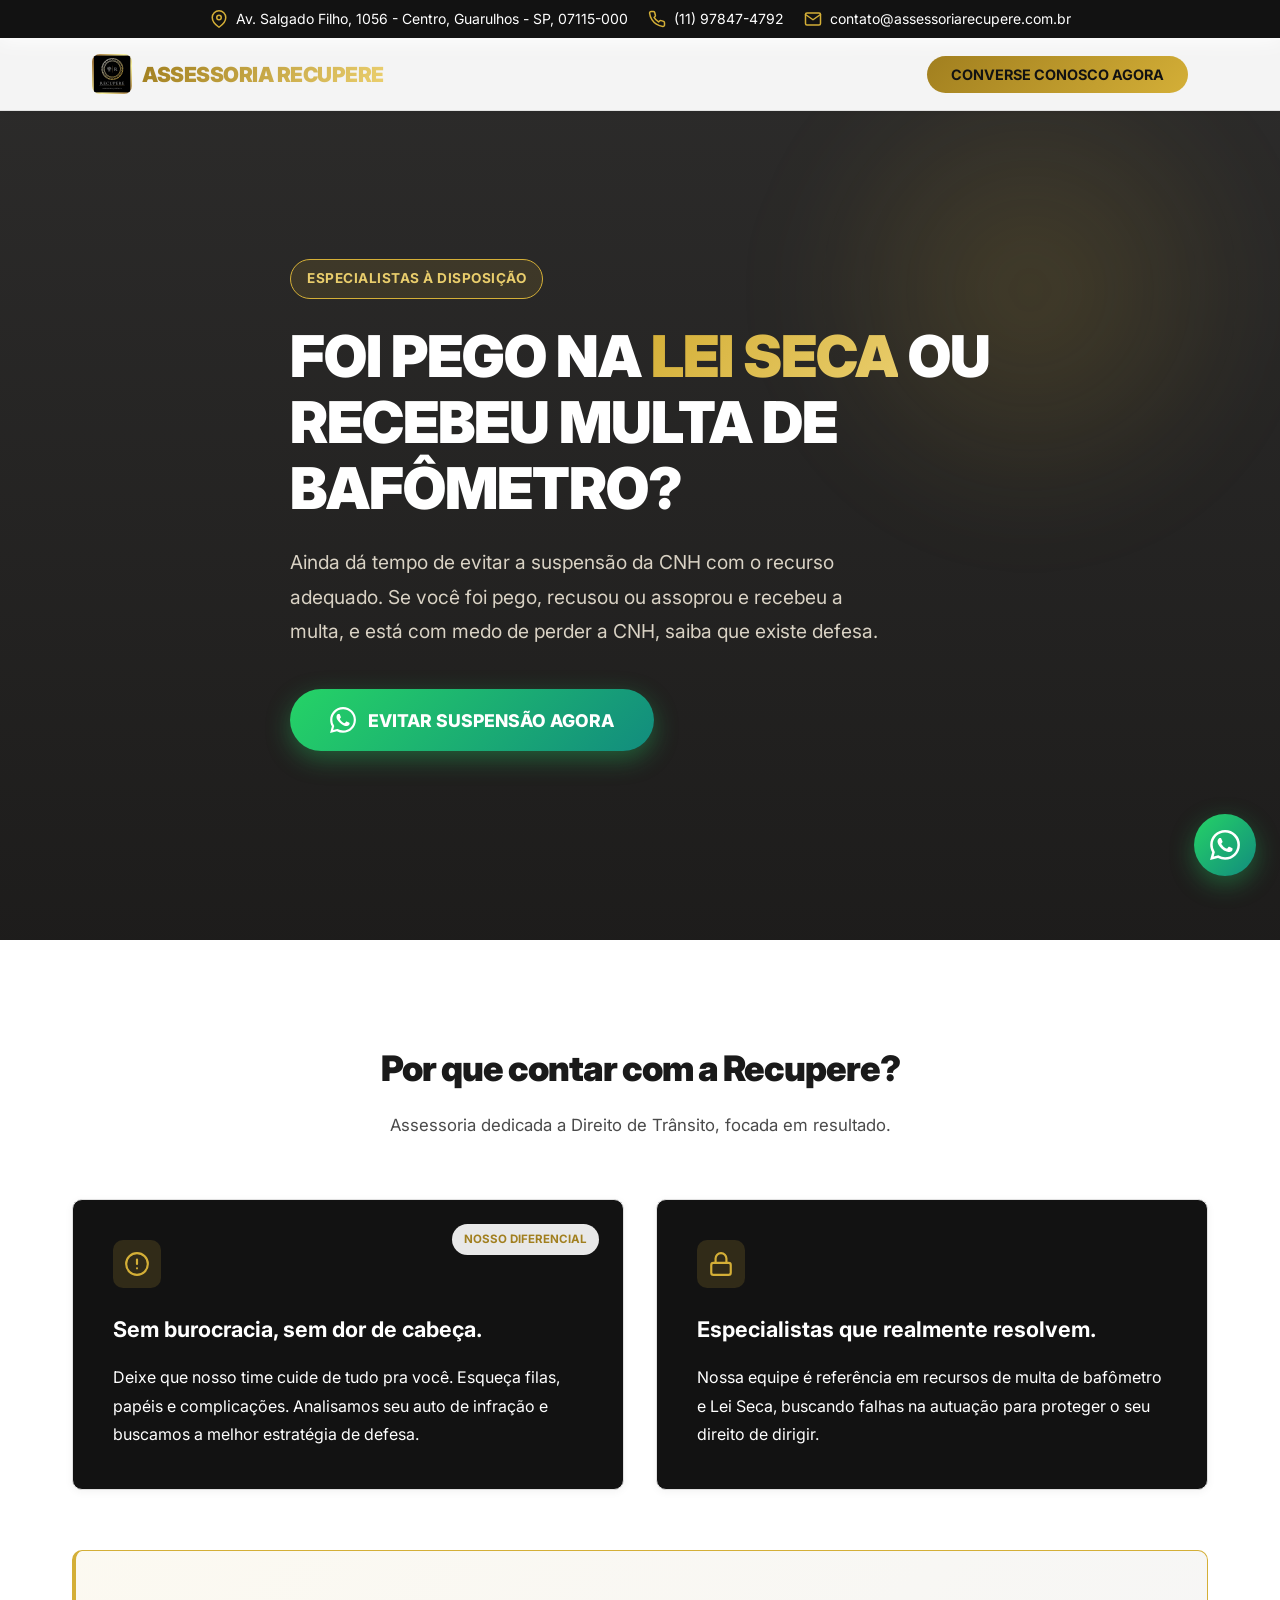
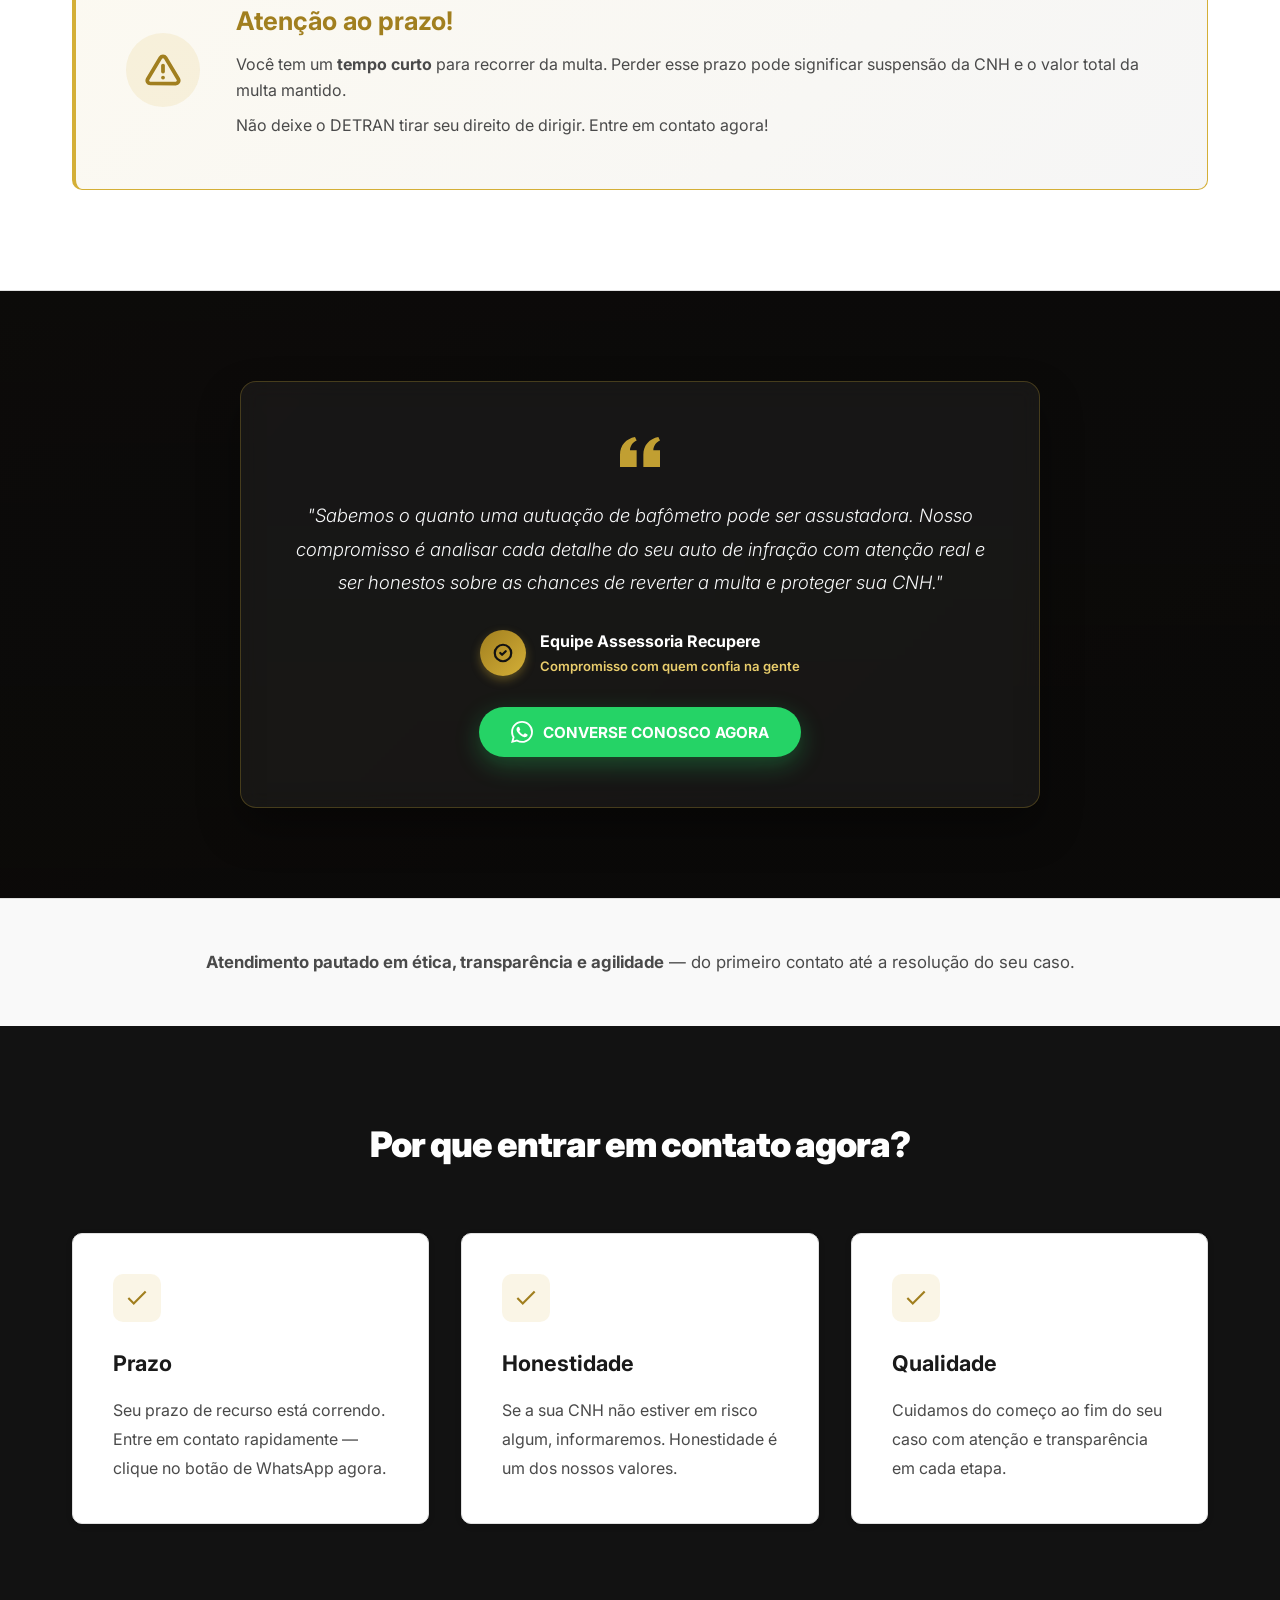
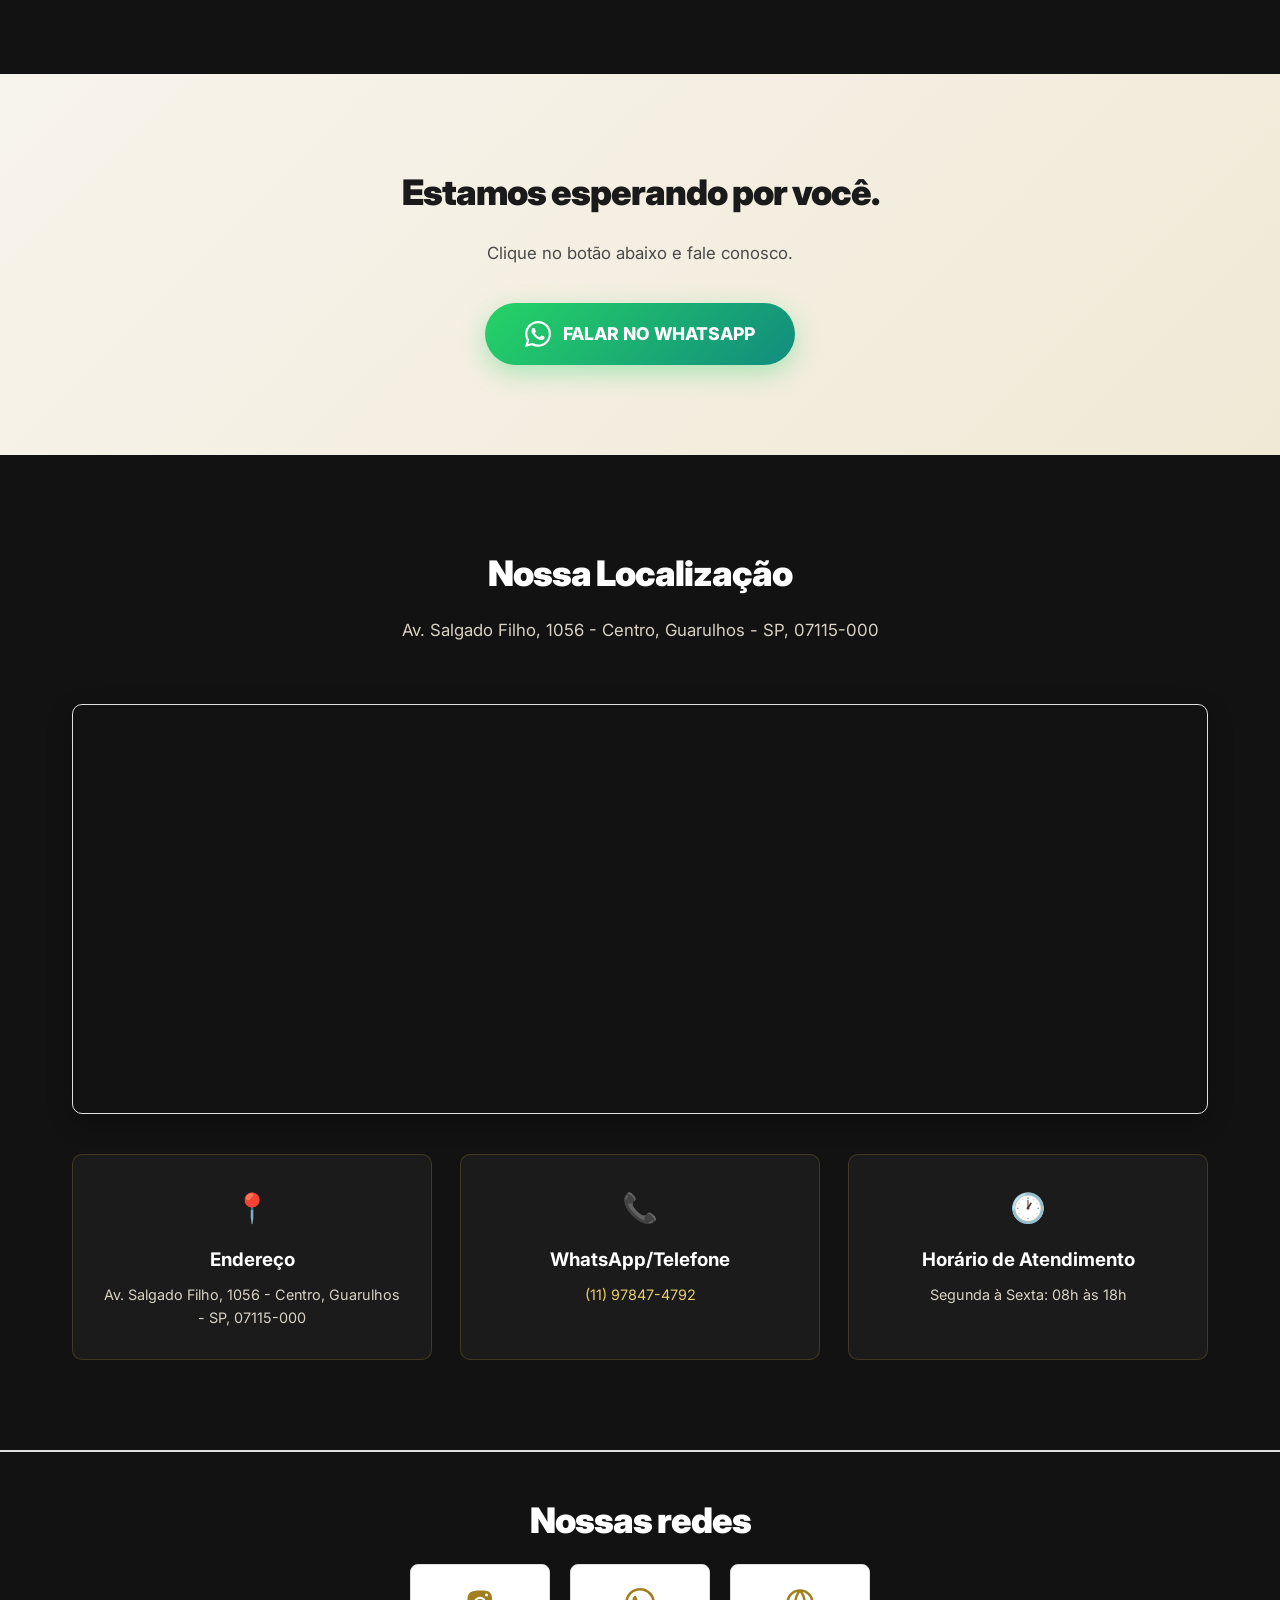
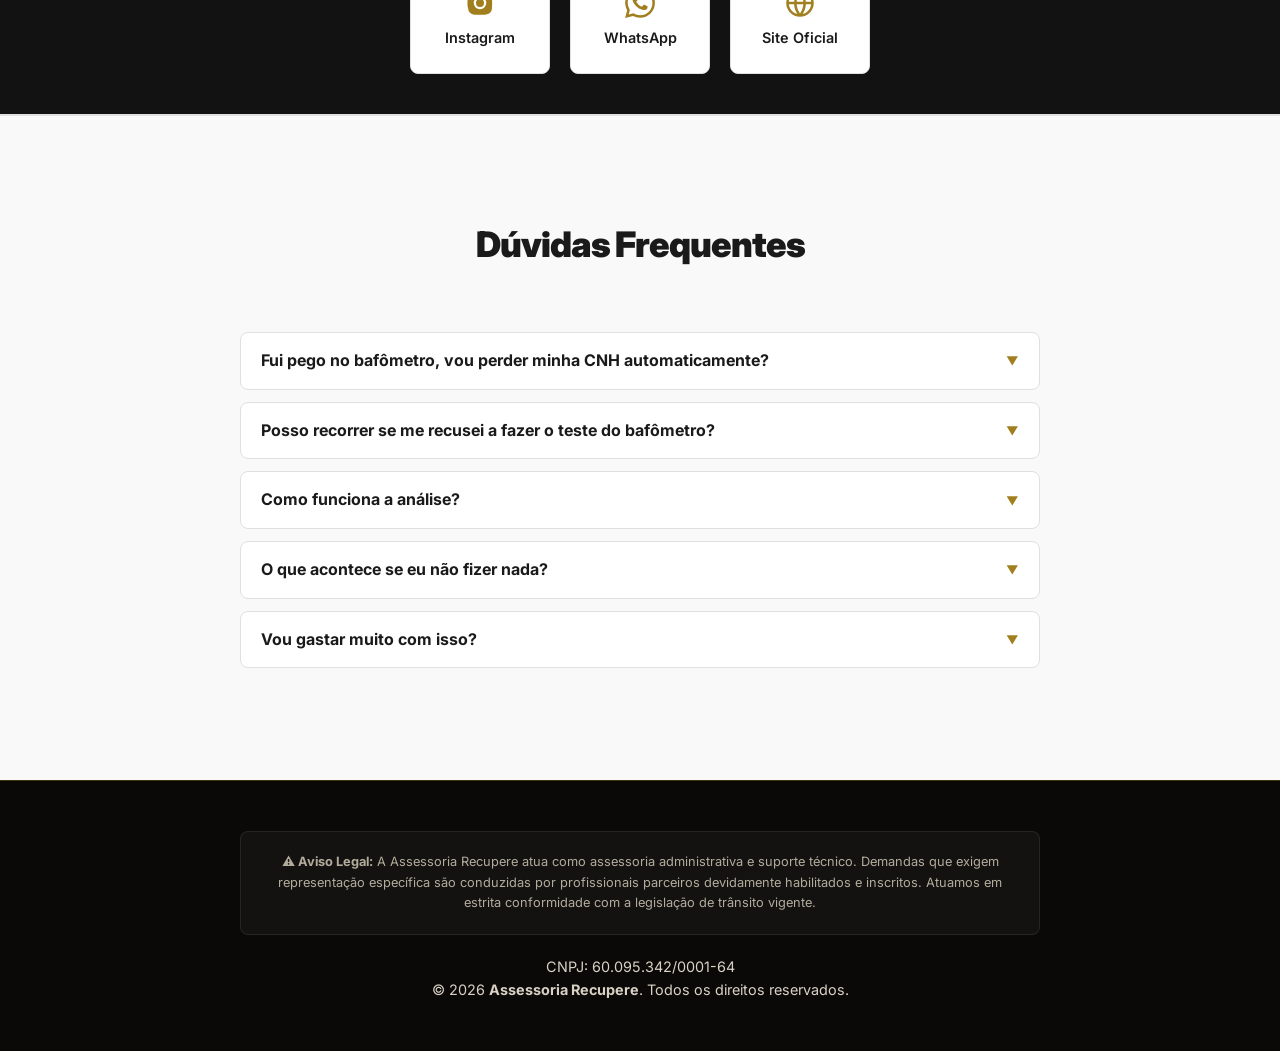
<file: bafometro-principal/index.html>
<!DOCTYPE html>
<html lang="pt-br">
<head>
    <meta charset="utf-8">
    <meta name="viewport" content="width=device-width, initial-scale=1.0">
    <title>Multa de Bafômetro? Fale com um Especialista - Assessoria Recupere</title>
    <meta name="description" content="Especialistas em recurso de multa de bafômetro e Lei Seca. Analisamos seu auto de infração em busca de falhas. Análise inicial gratuita.">
    <meta name="keywords" content="Assessoria de Trânsito, Bafômetro, Lei Seca, Recurso de Multa">
    <meta name="robots" content="noindex">

    <!-- Google Ads Pixel — conversão "LANDING PAGES ASSESSORIA RECUPERE (BAF, SUSP, CASS)" -->
    <script async src="https://www.googletagmanager.com/gtag/js?id=AW-16871049670"></script>
    <script>
      window.dataLayer = window.dataLayer || [];
      function gtag(){dataLayer.push(arguments);}
      gtag('js', new Date());
      gtag('config', 'AW-16871049670');
    </script>

    <link rel="preconnect" href="https://fonts.googleapis.com">
    <link rel="preconnect" href="https://fonts.gstatic.com" crossorigin>
    <link href="https://fonts.googleapis.com/css2?family=Inter:wght@300;400;600;700;800;900&display=swap" rel="stylesheet">

    <link rel="icon" type="image/jpeg" href="../static/logo.jpg">
    <link rel="apple-touch-icon" href="../static/logo.jpg">

    <style>
        :root {
            --gold: #D4AF37;
            --gold-light: #E9CD6C;
            --gold-dark: #A17F1F;
            --gold-soft: rgba(212, 175, 55, 0.12);
            --ink: #121212;
            --ink-2: #1E1B16;
            --whatsapp: #25D366;
            --whatsapp-dark: #128C7E;
        }

        * {
            margin: 0;
            padding: 0;
            box-sizing: border-box;
            font-family: 'Inter', sans-serif;
        }

        html {
            scroll-behavior: smooth;
        }

        body {
            background-color: #ffffff;
            color: #1a1a1a;
            line-height: 1.6;
            overflow-x: hidden;
        }

        .container {
            max-width: 1200px;
            margin: 0 auto;
            padding: 0 20px;
        }

        @media (min-width: 640px) {
            .container { padding: 0 24px; }
        }
        @media (min-width: 1024px) {
            .container { padding: 0 32px; }
        }

        /* Animations */
        @keyframes fadeInUp {
            from { opacity: 0; transform: translateY(40px); }
            to { opacity: 1; transform: translateY(0); }
        }
        @keyframes pulseGold {
            0% { box-shadow: 0 0 0 0 rgba(212, 175, 55, 0.35); }
            70% { box-shadow: 0 0 0 20px rgba(212, 175, 55, 0); }
            100% { box-shadow: 0 0 0 0 rgba(212, 175, 55, 0); }
        }
        @keyframes pulseWhats {
            0% { box-shadow: 0 0 0 0 rgba(37, 211, 102, 0.7); }
            70% { box-shadow: 0 0 0 20px rgba(37, 211, 102, 0); }
            100% { box-shadow: 0 0 0 0 rgba(37, 211, 102, 0); }
        }

        .reveal {
            opacity: 0;
            transform: translateY(30px);
            transition: all 0.3s cubic-bezier(0.4, 0, 0.2, 1);
        }
        .reveal.active {
            opacity: 1;
            transform: translateY(0);
        }

        /* Top contact bar (desktop only) */
        .new-container {
            display: none;
            background-color: var(--ink);
            color: #ffffff;
            flex-wrap: wrap;
            justify-content: center;
            gap: 20px;
            font-size: 14px;
            padding: 8px 20px;
            width: 100%;
            box-sizing: border-box;
        }
        .contato-item { display: flex; align-items: center; gap: 8px; }
        .icone-contato { width: 18px; height: 18px; flex-shrink: 0; color: var(--gold); }

        @media (min-width: 768px) {
            .new-container { display: flex; }
        }

        /* Header */
        header {
            position: fixed;
            top: 0;
            width: 100%;
            background: rgba(255, 255, 255, 0.95);
            backdrop-filter: blur(10px);
            z-index: 1000;
            border-bottom: 1px solid #e0e0e0;
            box-shadow: 0 2px 8px rgba(0, 0, 0, 0.08);
        }
        .header-content {
            display: flex;
            justify-content: space-between;
            align-items: center;
            padding: 16px 20px;
        }
        .header-brand { display: flex; align-items: center; gap: 10px; }
        .header-logo-img {
            width: 40px; height: 40px;
            border-radius: 8px;
            object-fit: cover;
            flex-shrink: 0;
        }
        .logo {
            font-weight: 900;
            font-size: 1.3rem;
            letter-spacing: -0.5px;
            background: linear-gradient(120deg, var(--gold-dark), var(--gold-light), var(--gold-dark));
            background-size: 200% auto;
            -webkit-background-clip: text;
            -webkit-text-fill-color: transparent;
            background-clip: text;
        }
        .header-cta {
            display: none;
            background: linear-gradient(135deg, var(--gold-dark) 0%, var(--gold) 100%);
            color: var(--ink);
            padding: 10px 24px;
            border-radius: 50px;
            font-weight: 700;
            font-size: 0.9rem;
            border: none;
            cursor: pointer;
            transition: all 0.3s cubic-bezier(0.4, 0, 0.2, 1);
        }
        .header-cta:hover { transform: translateY(-2px); box-shadow: 0 8px 24px rgba(212, 175, 55, 0.4); }
        @media (min-width: 768px) { .header-cta { display: block; } }

        /* Hero */
        .hero {
            margin-top: 40px;
            min-height: 100vh;
            display: flex;
            align-items: center;
            position: relative;
            background:
                linear-gradient(rgba(10, 9, 8, 0.86), rgba(10, 9, 8, 0.92)),
                url('https://images.unsplash.com/photo-1608095476825-d4e0f916372f?auto=format&fit=crop&w=1920&q=75') center/cover no-repeat;
            overflow: hidden;
        }
        @media (min-width: 768px) { .hero { margin-top: 40px; } }
        .hero::before {
            content: '';
            position: absolute;
            top: 0; right: 0;
            width: 500px; height: 500px;
            background: radial-gradient(circle, rgba(212, 175, 55, 0.16) 0%, transparent 70%);
            border-radius: 50%;
            filter: blur(40px);
            z-index: 0;
        }
        .hero-content {
            max-width: 700px;
            animation: fadeInUp 1s ease-out;
            z-index: 10;
            position: relative;
            padding: 90px 0 60px;
        }
        .badge {
            background: var(--gold-soft);
            color: var(--gold-light);
            padding: 8px 16px;
            border-radius: 50px;
            font-weight: 700;
            font-size: 0.85rem;
            display: inline-block;
            margin-bottom: 24px;
            border: 1px solid var(--gold);
            text-transform: uppercase;
            letter-spacing: 0.5px;
        }
        h1 {
            font-size: clamp(2.2rem, 6vw, 3.6rem);
            font-weight: 900;
            line-height: 1.15;
            margin-bottom: 24px;
            letter-spacing: -1px;
            color: #ffffff;
        }
        h1 span {
            background: linear-gradient(135deg, var(--gold) 0%, var(--gold-light) 100%);
            -webkit-background-clip: text;
            -webkit-text-fill-color: transparent;
            background-clip: text;
        }
        .hero p {
            font-size: 1.2rem;
            color: #D9D2C4;
            margin-bottom: 40px;
            max-width: 600px;
            line-height: 1.8;
        }

        /* Buttons */
        .btn-primary {
            background: linear-gradient(135deg, var(--whatsapp) 0%, var(--whatsapp-dark) 100%);
            color: white;
            padding: 18px 40px;
            border-radius: 50px;
            font-weight: 800;
            font-size: 1.1rem;
            text-decoration: none;
            display: inline-flex;
            align-items: center;
            gap: 12px;
            transition: all 0.3s cubic-bezier(0.4, 0, 0.2, 1);
            border: none;
            cursor: pointer;
            box-shadow: 0 8px 24px rgba(37, 211, 102, 0.35);
            animation: pulseWhats 2.4s infinite;
        }
        .btn-primary:hover { transform: translateY(-3px); box-shadow: 0 12px 32px rgba(37, 211, 102, 0.5); }
        .btn-primary svg { width: 26px; height: 26px; }

        .btn-whatsapp {
            display: inline-flex;
            align-items: center;
            justify-content: center;
            gap: 10px;
            background: var(--whatsapp);
            color: white;
            padding: 14px 32px;
            border-radius: 50px;
            font-weight: 700;
            font-size: 0.95rem;
            border: none;
            cursor: pointer;
            transition: all 0.3s cubic-bezier(0.4, 0, 0.2, 1);
            box-shadow: 0 8px 24px rgba(37, 211, 102, 0.3);
        }
        .btn-whatsapp:hover { transform: translateY(-3px); background: var(--whatsapp-dark); box-shadow: 0 12px 28px rgba(37, 211, 102, 0.45); }
        .btn-whatsapp svg { width: 22px; height: 22px; }

        /* Sections */
        section { padding: 100px 0; }
        .section-header { text-align: center; margin-bottom: 60px; }
        .section-title { font-size: 2.2rem; font-weight: 900; margin-bottom: 16px; letter-spacing: -1px; color: #1a1a1a; }
        .section-subtitle { font-size: 1.05rem; color: #4a4a4a; max-width: 600px; margin: 0 auto; }

        /* Grid / cards */
        .grid {
            display: grid;
            grid-template-columns: repeat(auto-fit, minmax(280px, 1fr));
            gap: 32px;
            margin-bottom: 60px;
        }
        .card {
            background: #ffffff;
            padding: 40px;
            border-radius: 10px;
            border: 1px solid #e0e0e0;
            transition: all 0.3s cubic-bezier(0.4, 0, 0.2, 1);
            position: relative;
            overflow: hidden;
            box-shadow: 0 2px 8px rgba(0, 0, 0, 0.05);
        }
        .card:hover { border-color: var(--gold); transform: translateY(-8px); box-shadow: 0 16px 40px rgba(212, 175, 55, 0.18); }
        .card-icon {
            color: var(--gold-dark);
            margin-bottom: 24px;
            width: 48px; height: 48px;
            display: flex; align-items: center; justify-content: center;
            background: var(--gold-soft);
            border-radius: 10px;
        }
        .card-icon svg { width: 26px; height: 26px; }
        .card h3 { font-size: 1.35rem; margin-bottom: 16px; font-weight: 700; color: #1a1a1a; }
        .card p { color: #4a4a4a; line-height: 1.8; }
        .card--dark { background-color: var(--ink); }
        .card--dark h3, .card--dark p { color: #fff; }
        .card--dark .card-icon { background: rgba(212, 175, 55, 0.16); color: var(--gold); }
        .card__tag {
            position: absolute; right: 24px; top: 24px;
            background: rgba(255,255,255,0.9);
            padding: 6px 12px; border-radius: 9999px;
            font-size: 0.72rem; font-weight: 700; color: var(--gold-dark);
        }

        /* Urgency */
        .urgency-section {
            background: linear-gradient(135deg, rgba(212, 175, 55, 0.07) 0%, rgba(18, 18, 18, 0.04) 100%);
            border: 1px solid var(--gold);
            border-left: 4px solid var(--gold);
            padding: 50px;
            border-radius: 10px;
            margin: 60px 0 0;
        }
        .urgency-content { display: flex; align-items: center; gap: 36px; }
        .urgency-icon {
            flex-shrink: 0; width: 74px; height: 74px;
            background: var(--gold-soft);
            border-radius: 50%;
            display: flex; align-items: center; justify-content: center;
            color: var(--gold-dark);
        }
        .urgency-icon svg { width: 36px; height: 36px; }
        .urgency-text h3 { color: var(--gold-dark); font-size: 1.6rem; margin-bottom: 10px; }
        .urgency-text p { color: #4a4a4a; margin-bottom: 10px; }
        @media (max-width: 768px) {
            .urgency-content { flex-direction: column; text-align: center; }
            .urgency-section { padding: 36px 20px; }
        }

        /* Storytelling / promise card (não é depoimento fabricado — ver README) */
        .storytelling {
            background: linear-gradient(rgba(10, 9, 8, 0.9), rgba(10, 9, 8, 0.94)), linear-gradient(135deg, var(--ink-2) 0%, var(--ink) 100%);
            padding: 90px 20px;
            display: flex;
            align-items: center;
            justify-content: center;
        }
        .storytelling-card {
            background: rgba(255, 255, 255, 0.05);
            backdrop-filter: blur(10px);
            -webkit-backdrop-filter: blur(10px);
            border: 1px solid rgba(212, 175, 55, 0.25);
            border-radius: 16px;
            padding: 50px 40px;
            max-width: 800px;
            text-align: center;
            box-shadow: 0 20px 40px rgba(0, 0, 0, 0.35);
        }
        .quote-icon { color: var(--gold); width: 40px; height: 40px; margin: 0 auto 20px; opacity: 0.9; }
        .story-text {
            color: #f8f9fa;
            font-style: italic;
            font-weight: 300;
            font-size: 1.15rem;
            line-height: 1.8;
            margin-bottom: 30px;
        }
        .story-signature {
            display: flex; align-items: center; justify-content: center; gap: 14px;
            margin-bottom: 30px;
        }
        .story-signature-icon {
            width: 46px; height: 46px;
            background: linear-gradient(135deg, var(--gold-dark), var(--gold));
            color: var(--ink);
            display: flex; align-items: center; justify-content: center;
            border-radius: 50%;
            box-shadow: 0 4px 10px rgba(212, 175, 55, 0.35);
        }
        .story-signature-icon svg { width: 22px; height: 22px; }
        .story-signature-text { text-align: left; }
        .story-signature-name { color: #ffffff; font-weight: 700; font-size: 1rem; }
        .story-signature-role { color: var(--gold-light); font-size: 0.82rem; font-weight: 600; margin-top: 2px; }

        /* Social proof */
        .social-proof {
            background: #f9f9f9;
            border-top: 1px solid #e0e0e0;
            text-align: center;
            padding: 50px 0;
        }
        .social-proof p { color: #4a4a4a; font-size: 1.05rem; }

        /* FAQ */
        .faq-container { max-width: 800px; margin: 0 auto; }
        .faq-item {
            border: 1px solid #e0e0e0;
            border-radius: 8px;
            margin-bottom: 12px;
            padding: 15px 20px;
            background: #ffffff;
        }
        .faq-item summary {
            list-style: none;
            cursor: pointer;
            font-weight: 700;
            color: #1a1a1a;
            display: flex;
            justify-content: space-between;
            align-items: center;
        }
        .faq-item summary::-webkit-details-marker { display: none; }
        .faq-item summary::after {
            content: "▼";
            font-size: 0.75rem;
            transition: transform 0.2s ease;
            color: var(--gold-dark);
        }
        .faq-item[open] summary::after { transform: rotate(180deg); }
        .faq-item p { margin-top: 10px; font-size: 0.95rem; color: #4a4a4a; line-height: 1.6; }

        /* Location */
        .location-section { border-bottom: 1px solid #e0e0e0; background: var(--ink); padding: 90px 0; }
        .location-map {
            overflow: hidden; border-radius: 10px; border: 1px solid #e0e0e0;
            box-shadow: 0 8px 24px rgba(0, 0, 0, 0.25);
            margin-bottom: 40px;
        }
        .location-map iframe { width: 100%; height: 400px; border: none; }
        .location-cards { display: grid; gap: 28px; grid-template-columns: repeat(auto-fit, minmax(260px, 1fr)); }
        .location-card {
            border: 1px solid rgba(212, 175, 55, 0.2);
            background: rgba(255,255,255,0.04);
            padding: 30px; border-radius: 10px; text-align: center;
            transition: all 0.3s ease;
        }
        .location-card:hover { border-color: var(--gold); transform: translateY(-6px); }
        .location-card-icon { font-size: 1.8rem; margin-bottom: 14px; }
        .location-card h3 { font-weight: 700; margin-bottom: 8px; color: #fff; }
        .location-card p { font-size: 0.9rem; color: #D9D2C4; line-height: 1.6; }
        .location-card a { color: var(--gold-light); text-decoration: none; }

        /* Trust / redes */
        .trust-section { padding: 40px 20px; border-top: 1px solid #e0e0e0; border-bottom: 1px solid #e0e0e0; background-color: var(--ink); }
        .trust-container { display: flex; justify-content: center; gap: 20px; flex-wrap: wrap; }
        .trust-item {
            display: flex; flex-direction: column; align-items: center; justify-content: center;
            width: 140px; height: 110px;
            border: 1px solid #e0e0e0; border-radius: 8px;
            text-decoration: none; color: #1a1a1a;
            transition: all 0.25s ease; background: #ffffff;
        }
        .trust-item:hover { border-color: var(--gold); transform: translateY(-4px); box-shadow: 0 8px 25px rgba(212, 175, 55, 0.25); }
        .trust-item svg { width: 30px; height: 30px; margin-bottom: 8px; color: var(--gold-dark); }
        .trust-item span { font-size: 0.9rem; font-weight: 600; text-align: center; }

        /* Footer */
        footer { background: #0A0908; padding: 50px 0; text-align: center; border-top: 1px solid rgba(212, 175, 55, 0.25); color: #B3AC9C; font-size: 0.9rem; }
        footer p { color: #D9D2C4; }
        .legal-text {
            font-size: 0.8rem; max-width: 800px; margin: 0 auto 20px;
            padding: 20px; background: rgba(255, 255, 255, 0.04);
            border-radius: 8px; border: 1px solid rgba(255,255,255,0.08);
        }

        /* Modal */
        .modal {
            position: fixed; top: 0; left: 0; width: 100%; height: 100%;
            background: rgba(10, 9, 8, 0.6);
            display: none; align-items: center; justify-content: center;
            z-index: 2000; backdrop-filter: blur(5px);
        }
        .modal.active { display: flex; }
        .modal-content {
            background: #ffffff; padding: 40px; border-radius: 12px;
            width: 100%; max-width: 480px; position: relative;
            border: 1px solid #e0e0e0;
            animation: fadeInUp 0.4s ease-out;
            box-shadow: 0 20px 60px rgba(0, 0, 0, 0.25);
        }
        .modal-close {
            position: absolute; top: 16px; right: 16px;
            color: #999; cursor: pointer; font-size: 1.8rem;
            background: none; border: none; transition: all 0.3s ease;
        }
        .modal-close:hover { color: #1a1a1a; }
        .modal-content h2 { font-size: 1.4rem; margin-bottom: 10px; color: #1a1a1a; }
        .modal-content > p { color: #4a4a4a; margin-bottom: 28px; }
        .form-group { margin-bottom: 20px; }
        .form-group label { display: block; margin-bottom: 8px; font-weight: 600; font-size: 0.92rem; color: #1a1a1a; }
        .form-control {
            width: 100%; padding: 12px 16px; background: #f5f5f5;
            border: 1px solid #e0e0e0; border-radius: 8px; color: #1a1a1a;
            font-size: 0.95rem; transition: all 0.3s ease; font-family: 'Inter', sans-serif;
        }
        .form-control:focus { outline: none; border-color: var(--gold); background: #ffffff; box-shadow: 0 0 0 3px rgba(212, 175, 55, 0.15); }
        .btn-submit {
            width: 100%;
            background: linear-gradient(135deg, var(--gold-dark) 0%, var(--gold) 100%);
            color: var(--ink); padding: 14px; border-radius: 8px; font-weight: 700;
            border: none; cursor: pointer; transition: all 0.3s ease; font-size: 1rem;
        }
        .btn-submit:hover { transform: translateY(-2px); box-shadow: 0 8px 24px rgba(212, 175, 55, 0.35); }
        .btn-submit:disabled { opacity: 0.6; cursor: not-allowed; }

        /* Floating WhatsApp button */
        .whatsapp-float {
            position: fixed; bottom: 24px; right: 24px; z-index: 99;
            width: 62px; height: 62px;
            background: linear-gradient(135deg, var(--whatsapp) 0%, var(--whatsapp-dark) 100%);
            border-radius: 50%;
            display: flex; align-items: center; justify-content: center;
            box-shadow: 0 8px 24px rgba(37, 211, 102, 0.35);
            transition: all 0.3s ease;
            border: none; cursor: pointer; text-decoration: none;
            animation: pulseWhats 2.4s infinite;
        }
        .whatsapp-float svg { width: 30px; height: 30px; fill: white; }
        .whatsapp-float:hover { transform: translateY(-5px) scale(1.05); }

        @media (max-width: 768px) {
            section { padding: 60px 0; }
            .section-title { font-size: 1.7rem; }
            h1 { font-size: 2rem; }
            .hero { min-height: 85vh; }
            .grid { grid-template-columns: 1fr; }
            .urgency-content, .story-signature { flex-direction: column; text-align: center; }
            .story-signature-text { text-align: center; }
            .btn-whatsapp { width: 100%; padding: 16px 20px; }
            .modal { align-items: flex-start; overflow-y: auto; padding: 20px; }
            .modal-content { padding: 30px 20px; margin-top: auto; margin-bottom: auto; width: 95%; max-width: none; }
        }
    </style>
</head>
<body>

    <header>
        <div class="new-container">
            <div class="contato-item">
                <svg width="18" height="18" viewBox="0 0 24 24" fill="none" stroke="currentColor" stroke-width="2" stroke-linecap="round" stroke-linejoin="round" class="icone-contato"><path d="M21 10c0 7-9 13-9 13s-9-6-9-13a9 9 0 0 1 18 0z"></path><circle cx="12" cy="10" r="3"></circle></svg>
                <span data-field="address">[ENDEREÇO]</span>
            </div>
            <div class="contato-item">
                <svg width="18" height="18" viewBox="0 0 24 24" fill="none" stroke="currentColor" stroke-width="2" stroke-linecap="round" stroke-linejoin="round" class="icone-contato"><path d="M22 16.92v3a2 2 0 0 1-2.18 2 19.79 19.79 0 0 1-8.63-3.07 19.5 19.5 0 0 1-6-6 19.79 19.79 0 0 1-3.07-8.67A2 2 0 0 1 4.11 2h3a2 2 0 0 1 2 1.72 12.84 12.84 0 0 0 .7 2.81 2 2 0 0 1-.45 2.11L8.09 9.91a16 16 0 0 0 6 6l1.27-1.27a2 2 0 0 1 2.11-.45 12.84 12.84 0 0 0 2.81.7A2 2 0 0 1 22 16.92z"></path></svg>
                <span data-field="phone">[TELEFONE/WHATSAPP]</span>
            </div>
            <div class="contato-item">
                <svg width="18" height="18" viewBox="0 0 24 24" fill="none" stroke="currentColor" stroke-width="2" stroke-linecap="round" stroke-linejoin="round" class="icone-contato"><path d="M4 4h16c1.1 0 2 .9 2 2v12c0 1.1-.9 2-2 2H4c-1.1 0-2-.9-2-2V6c0-1.1.9-2 2-2z"></path><polyline points="22,6 12,13 2,6"></polyline></svg>
                <span data-field="email">[EMAIL]</span>
            </div>
        </div>
        <div class="container">
            <div class="header-content">
                <div class="header-brand">
                    <img src="../static/logo.jpg" alt="Assessoria Recupere" class="header-logo-img">
                    <span class="logo">ASSESSORIA RECUPERE</span>
                </div>
                <button class="header-cta js-open-lead">CONVERSE CONOSCO AGORA</button>
            </div>
        </div>
    </header>

    <section class="hero">
        <div class="container">
            <div class="hero-content">
                <span class="badge">Especialistas à disposição</span>
                <h1>FOI PEGO NA <span>LEI SECA</span> OU RECEBEU MULTA DE BAFÔMETRO?</h1>
                <p>Ainda dá tempo de evitar a suspensão da CNH com o recurso adequado. Se você foi pego, recusou ou assoprou e recebeu a multa, e está com medo de perder a CNH, saiba que existe defesa.</p>
                <button class="btn-primary js-open-lead">
                    <svg viewBox="0 0 24 24" fill="currentColor"><path d="M17.472 14.382c-.297-.149-1.758-.867-2.03-.967-.273-.099-.471-.148-.67.15-.197.297-.767.966-.94 1.164-.173.199-.347.223-.644.075-.297-.15-1.255-.463-2.39-1.475-.883-.788-1.48-1.761-1.653-2.059-.173-.297-.018-.458.13-.606.134-.133.298-.347.446-.52.149-.174.198-.298.298-.497.099-.198.05-.371-.025-.52-.075-.149-.669-1.612-.916-2.207-.242-.579-.487-.5-.669-.51a12.8 12.8 0 0 0-.57-.01c-.198 0-.52.074-.792.372-.272.297-1.04 1.016-1.04 2.479 0 1.462 1.065 2.875 1.213 3.074.149.198 2.096 3.2 5.077 4.487.709.306 1.262.489 1.694.625.712.227 1.36.195 1.871.118.571-.085 1.758-.719 2.006-1.413.248-.694.248-1.289.173-1.413-.074-.124-.272-.198-.57-.347m-5.421 7.403h-.004a9.87 9.87 0 0 1-5.031-1.378l-.361-.214-3.741.982.998-3.648-.235-.374a9.86 9.86 0 0 1-1.51-5.26c.001-5.45 4.436-9.884 9.888-9.884 2.64 0 5.122 1.03 6.988 2.898a9.825 9.825 0 0 1 2.893 6.994c-.003 5.45-4.437 9.884-9.885 9.884m8.413-18.297A11.815 11.815 0 0 0 12.05 0C5.495 0 .16 5.335.157 11.892c0 2.096.547 4.142 1.588 5.945L.057 24l6.305-1.654a11.882 11.882 0 0 0 5.683 1.448h.005c6.554 0 11.89-5.335 11.893-11.893a11.821 11.821 0 0 0-3.48-8.413Z"/></svg>
                    EVITAR SUSPENSÃO AGORA
                </button>
            </div>
        </div>
    </section>

    <section style="border-bottom: 1px solid #e0e0e0;">
        <div class="container">
            <div class="section-header reveal">
                <h2 class="section-title">Por que contar com a Recupere?</h2>
                <p class="section-subtitle">Assessoria dedicada a Direito de Trânsito, focada em resultado.</p>
            </div>

            <div class="grid">
                <div class="card card--dark reveal">
                    <span class="card__tag">NOSSO DIFERENCIAL</span>
                    <div class="card-icon">
                        <svg viewBox="0 0 24 24" fill="none" stroke="currentColor" stroke-width="2" stroke-linecap="round" stroke-linejoin="round"><circle cx="12" cy="12" r="10"/><line x1="12" y1="8" x2="12" y2="12"/><line x1="12" y1="16" x2="12.01" y2="16"/></svg>
                    </div>
                    <h3>Sem burocracia, sem dor de cabeça.</h3>
                    <p>Deixe que nosso time cuide de tudo pra você. Esqueça filas, papéis e complicações. Analisamos seu auto de infração e buscamos a melhor estratégia de defesa.</p>
                </div>

                <div class="card card--dark reveal">
                    <div class="card-icon">
                        <svg viewBox="0 0 24 24" fill="none" stroke="currentColor" stroke-width="2" stroke-linecap="round" stroke-linejoin="round"><rect x="3" y="11" width="18" height="11" rx="2" ry="2"/><path d="M7 11V7a5 5 0 0 1 10 0v4"/></svg>
                    </div>
                    <h3>Especialistas que realmente resolvem.</h3>
                    <p>Nossa equipe é referência em recursos de multa de bafômetro e Lei Seca, buscando falhas na autuação para proteger o seu direito de dirigir.</p>
                </div>
            </div>

            <div class="urgency-section reveal">
                <div class="urgency-content">
                    <div class="urgency-icon">
                        <svg viewBox="0 0 24 24" fill="none" stroke="currentColor" stroke-width="2.5" stroke-linecap="round" stroke-linejoin="round"><path d="M10.29 3.86L1.82 18a2 2 0 0 0 1.71 3h16.94a2 2 0 0 0 1.71-3L13.71 3.86a2 2 0 0 0-3.42 0z"/><line x1="12" y1="9" x2="12" y2="13"/><line x1="12" y1="17" x2="12.01" y2="17"/></svg>
                    </div>
                    <div class="urgency-text">
                        <h3>Atenção ao prazo!</h3>
                        <p>Você tem um <strong>tempo curto</strong> para recorrer da multa. Perder esse prazo pode significar suspensão da CNH e o valor total da multa mantido.</p>
                        <p style="margin:0;">Não deixe o DETRAN tirar seu direito de dirigir. Entre em contato agora!</p>
                    </div>
                </div>
            </div>
        </div>
    </section>

    <section class="storytelling">
        <div class="container" style="display:flex; justify-content:center;">
            <div class="storytelling-card reveal">
                <svg class="quote-icon" viewBox="0 0 24 24" fill="currentColor"><path d="M14.017 21v-7.391c0-5.704 3.731-9.57 8.983-10.609l.995 2.151c-2.432.917-3.995 3.638-3.995 5.849h4v10h-9.983zm-14.017 0v-7.391c0-5.704 3.748-9.57 9-10.609l.996 2.151c-2.433.917-3.996 3.638-3.996 5.849h3.983v10h-9.983z"/></svg>
                <p class="story-text">
                    "Sabemos o quanto uma autuação de bafômetro pode ser assustadora. Nosso compromisso é analisar
                    cada detalhe do seu auto de infração com atenção real e ser honestos sobre as chances de reverter
                    a multa e proteger sua CNH."
                </p>
                <div class="story-signature">
                    <div class="story-signature-icon">
                        <svg viewBox="0 0 24 24" fill="none" stroke="currentColor" stroke-width="2.4" stroke-linecap="round" stroke-linejoin="round"><path d="M9 12l2 2 4-4"/><circle cx="12" cy="12" r="9"/></svg>
                    </div>
                    <div class="story-signature-text">
                        <div class="story-signature-name">Equipe Assessoria Recupere</div>
                        <div class="story-signature-role">Compromisso com quem confia na gente</div>
                    </div>
                </div>
                <button class="btn-whatsapp js-open-lead">
                    <svg viewBox="0 0 24 24" fill="currentColor"><path d="M17.472 14.382c-.297-.149-1.758-.867-2.03-.967-.273-.099-.471-.148-.67.15-.197.297-.767.966-.94 1.164-.173.199-.347.223-.644.075-.297-.15-1.255-.463-2.39-1.475-.883-.788-1.48-1.761-1.653-2.059-.173-.297-.018-.458.13-.606.134-.133.298-.347.446-.52.149-.174.198-.298.298-.497.099-.198.05-.371-.025-.52-.075-.149-.669-1.612-.916-2.207-.242-.579-.487-.5-.669-.51a12.8 12.8 0 0 0-.57-.01c-.198 0-.52.074-.792.372-.272.297-1.04 1.016-1.04 2.479 0 1.462 1.065 2.875 1.213 3.074.149.198 2.096 3.2 5.077 4.487.709.306 1.262.489 1.694.625.712.227 1.36.195 1.871.118.571-.085 1.758-.719 2.006-1.413.248-.694.248-1.289.173-1.413-.074-.124-.272-.198-.57-.347m-5.421 7.403h-.004a9.87 9.87 0 0 1-5.031-1.378l-.361-.214-3.741.982.998-3.648-.235-.374a9.86 9.86 0 0 1-1.51-5.26c.001-5.45 4.436-9.884 9.888-9.884 2.64 0 5.122 1.03 6.988 2.898a9.825 9.825 0 0 1 2.893 6.994c-.003 5.45-4.437 9.884-9.885 9.884m8.413-18.297A11.815 11.815 0 0 0 12.05 0C5.495 0 .16 5.335.157 11.892c0 2.096.547 4.142 1.588 5.945L.057 24l6.305-1.654a11.882 11.882 0 0 0 5.683 1.448h.005c6.554 0 11.89-5.335 11.893-11.893a11.821 11.821 0 0 0-3.48-8.413Z"/></svg>
                    CONVERSE CONOSCO AGORA
                </button>
            </div>
        </div>
    </section>

    <section class="social-proof">
        <div class="container reveal" style="text-align:center;">
            <p><strong>Atendimento pautado em ética, transparência e agilidade</strong> — do primeiro contato até a resolução do seu caso.</p>
        </div>
    </section>

    <section style="padding: 90px 0; background-color: var(--ink);">
        <div class="container">
            <div class="section-header reveal">
                <h2 class="section-title" style="color:white;">Por que entrar em contato agora?</h2>
            </div>
            <div class="grid">
                <div class="card reveal">
                    <div class="card-icon"><svg viewBox="0 0 24 24" fill="none" stroke="currentColor" stroke-width="2"><polyline points="20 6 9 17 4 12"/></svg></div>
                    <h3>Prazo</h3>
                    <p>Seu prazo de recurso está correndo. Entre em contato rapidamente — clique no botão de WhatsApp agora.</p>
                </div>
                <div class="card reveal">
                    <div class="card-icon"><svg viewBox="0 0 24 24" fill="none" stroke="currentColor" stroke-width="2"><polyline points="20 6 9 17 4 12"/></svg></div>
                    <h3>Honestidade</h3>
                    <p>Se a sua CNH não estiver em risco algum, informaremos. Honestidade é um dos nossos valores.</p>
                </div>
                <div class="card reveal">
                    <div class="card-icon"><svg viewBox="0 0 24 24" fill="none" stroke="currentColor" stroke-width="2"><polyline points="20 6 9 17 4 12"/></svg></div>
                    <h3>Qualidade</h3>
                    <p>Cuidamos do começo ao fim do seu caso com atenção e transparência em cada etapa.</p>
                </div>
            </div>
        </div>
    </section>

    <section style="background: linear-gradient(135deg, #F7F4EC 0%, #F0E9D6 100%); padding: 90px 0;">
        <div class="container">
            <div style="max-width: 600px; text-align: center; margin: 0 auto;">
                <h2 class="section-title">Estamos esperando por você.</h2>
                <p class="section-subtitle" style="margin: 20px 0 36px;">Clique no botão abaixo e fale conosco.</p>
                <button class="btn-primary js-open-lead">
                    <svg viewBox="0 0 24 24" fill="currentColor"><path d="M17.472 14.382c-.297-.149-1.758-.867-2.03-.967-.273-.099-.471-.148-.67.15-.197.297-.767.966-.94 1.164-.173.199-.347.223-.644.075-.297-.15-1.255-.463-2.39-1.475-.883-.788-1.48-1.761-1.653-2.059-.173-.297-.018-.458.13-.606.134-.133.298-.347.446-.52.149-.174.198-.298.298-.497.099-.198.05-.371-.025-.52-.075-.149-.669-1.612-.916-2.207-.242-.579-.487-.5-.669-.51a12.8 12.8 0 0 0-.57-.01c-.198 0-.52.074-.792.372-.272.297-1.04 1.016-1.04 2.479 0 1.462 1.065 2.875 1.213 3.074.149.198 2.096 3.2 5.077 4.487.709.306 1.262.489 1.694.625.712.227 1.36.195 1.871.118.571-.085 1.758-.719 2.006-1.413.248-.694.248-1.289.173-1.413-.074-.124-.272-.198-.57-.347m-5.421 7.403h-.004a9.87 9.87 0 0 1-5.031-1.378l-.361-.214-3.741.982.998-3.648-.235-.374a9.86 9.86 0 0 1-1.51-5.26c.001-5.45 4.436-9.884 9.888-9.884 2.64 0 5.122 1.03 6.988 2.898a9.825 9.825 0 0 1 2.893 6.994c-.003 5.45-4.437 9.884-9.885 9.884m8.413-18.297A11.815 11.815 0 0 0 12.05 0C5.495 0 .16 5.335.157 11.892c0 2.096.547 4.142 1.588 5.945L.057 24l6.305-1.654a11.882 11.882 0 0 0 5.683 1.448h.005c6.554 0 11.89-5.335 11.893-11.893a11.821 11.821 0 0 0-3.48-8.413Z"/></svg>
                    FALAR NO WHATSAPP
                </button>
            </div>
        </div>
    </section>

    <section class="location-section">
        <div class="container">
            <div class="section-header reveal">
                <h2 class="section-title" style="color:white;">Nossa Localização</h2>
                <p class="section-subtitle" style="color:#D9D2C4;" data-field="address">[ENDEREÇO]</p>
            </div>
            <div class="location-map">
                <iframe data-field="map-src" src="" allowfullscreen="" loading="lazy" referrerpolicy="no-referrer-when-downgrade" title="Localização Assessoria Recupere"></iframe>
            </div>
            <div class="location-cards">
                <div class="location-card reveal">
                    <div class="location-card-icon">📍</div>
                    <h3>Endereço</h3>
                    <p data-field="address">[ENDEREÇO]</p>
                </div>
                <div class="location-card reveal">
                    <div class="location-card-icon">📞</div>
                    <h3>WhatsApp/Telefone</h3>
                    <p><a href="#" data-field="whatsapp-cta"><span data-field="phone">[TELEFONE/WHATSAPP]</span></a></p>
                </div>
                <div class="location-card reveal">
                    <div class="location-card-icon">🕐</div>
                    <h3>Horário de Atendimento</h3>
                    <p>Segunda à Sexta: 08h às 18h</p>
                </div>
            </div>
        </div>
    </section>

    <section class="trust-section">
        <div class="container">
            <h2 class="section-title" style="color:white; text-align:center;">Nossas redes</h2>
            <div class="trust-container">
                <a href="#" data-field="instagram" target="_blank" class="trust-item">
                    <svg viewBox="0 0 24 24" fill="currentColor"><path d="M12 2c2.7 0 3.1 0 4.1.1 1 0 1.7.2 2.3.5.6.2 1.1.6 1.6 1.1.5.5.8.9 1.1 1.6.2.6.4 1.3.5 2.3.1 1 .1 1.4.1 4.1s0 3.1-.1 4.1c0 1-.2 1.7-.5 2.3-.2.6-.6 1.1-1.1 1.6-.5.5-.9.8-1.6 1.1-.6.2-1.3.4-2.3.5-1 .1-1.4.1-4.1.1s-3.1 0-4.1-.1c-1 0-1.7-.2-2.3-.5-.6-.2-1.1-.6-1.6-1.1-.5-.5-.8-.9-1.1-1.6-.2-.6-.4-1.3-.5-2.3C2 15.1 2 14.7 2 12s0-3.1.1-4.1c0-1 .2-1.7.5-2.3.2-.6.6-1.1 1.1-1.6.5-.5.9-.8 1.6-1.1.6-.2 1.3-.4 2.3-.5C8.9 2 9.3 2 12 2zm0 5a5 5 0 100 10 5 5 0 000-10zm0 8.2a3.2 3.2 0 110-6.4 3.2 3.2 0 010 6.4zm5.2-8.4a1.2 1.2 0 100-2.4 1.2 1.2 0 000 2.4z"/></svg>
                    <span>Instagram</span>
                </a>
                <a href="#" data-field="whatsapp-link" target="_blank" class="trust-item">
                    <svg viewBox="0 0 24 24" fill="currentColor"><path d="M17.472 14.382c-.297-.149-1.758-.867-2.03-.967-.273-.099-.471-.148-.67.15-.197.297-.767.966-.94 1.164-.173.199-.347.223-.644.075-.297-.15-1.255-.463-2.39-1.475-.883-.788-1.48-1.761-1.653-2.059-.173-.297-.018-.458.13-.606.134-.133.298-.347.446-.52.149-.174.198-.298.298-.497.099-.198.05-.371-.025-.52-.075-.149-.669-1.612-.916-2.207-.242-.579-.487-.5-.669-.51a12.8 12.8 0 0 0-.57-.01c-.198 0-.52.074-.792.372-.272.297-1.04 1.016-1.04 2.479 0 1.462 1.065 2.875 1.213 3.074.149.198 2.096 3.2 5.077 4.487.709.306 1.262.489 1.694.625.712.227 1.36.195 1.871.118.571-.085 1.758-.719 2.006-1.413.248-.694.248-1.289.173-1.413-.074-.124-.272-.198-.57-.347m-5.421 7.403h-.004a9.87 9.87 0 0 1-5.031-1.378l-.361-.214-3.741.982.998-3.648-.235-.374a9.86 9.86 0 0 1-1.51-5.26c.001-5.45 4.436-9.884 9.888-9.884 2.64 0 5.122 1.03 6.988 2.898a9.825 9.825 0 0 1 2.893 6.994c-.003 5.45-4.437 9.884-9.885 9.884m8.413-18.297A11.815 11.815 0 0 0 12.05 0C5.495 0 .16 5.335.157 11.892c0 2.096.547 4.142 1.588 5.945L.057 24l6.305-1.654a11.882 11.882 0 0 0 5.683 1.448h.005c6.554 0 11.89-5.335 11.893-11.893a11.821 11.821 0 0 0-3.48-8.413Z"/></svg>
                    <span>WhatsApp</span>
                </a>
                <a href="../" class="trust-item">
                    <svg viewBox="0 0 24 24" fill="none" stroke="currentColor" stroke-width="2"><circle cx="12" cy="12" r="10"/><path d="M2 12h20M12 2a15.3 15.3 0 010 20M12 2a15.3 15.3 0 000 20"/></svg>
                    <span>Site Oficial</span>
                </a>
            </div>
        </div>
    </section>

    <section style="background: #f9f9f9; border-top: 1px solid #e0e0e0;">
        <div class="container">
            <div class="section-header reveal">
                <h2 class="section-title">Dúvidas Frequentes</h2>
            </div>
            <div class="faq-container">
                <details class="faq-item">
                    <summary>Fui pego no bafômetro, vou perder minha CNH automaticamente?</summary>
                    <p>Não necessariamente. Existem prazos e possibilidades de recurso antes de qualquer penalidade se tornar definitiva. Fale com a gente para entender seu caso.</p>
                </details>
                <details class="faq-item">
                    <summary>Posso recorrer se me recusei a fazer o teste do bafômetro?</summary>
                    <p>Sim, a recusa também gera autuação e pode ser objeto de recurso. Analisamos as circunstâncias da abordagem e da autuação.</p>
                </details>
                <details class="faq-item">
                    <summary>Como funciona a análise?</summary>
                    <p>Você nos manda uma mensagem pelo WhatsApp e envia o auto de infração. Nossa equipe analisa sem cobrar nada e explica as possibilidades de defesa.</p>
                </details>
                <details class="faq-item">
                    <summary>O que acontece se eu não fizer nada?</summary>
                    <p>Você corre o risco de perder o prazo de defesa e manter a multa e a eventual suspensão. O ideal é agir o quanto antes.</p>
                </details>
                <details class="faq-item">
                    <summary>Vou gastar muito com isso?</summary>
                    <p>Na análise inicial gratuita explicamos as possibilidades do seu caso e o investimento necessário, sem compromisso.</p>
                </details>
            </div>
        </div>
    </section>

    <footer>
        <div class="container">
            <div class="legal-text">
                <strong>⚠️ Aviso Legal:</strong> A Assessoria Recupere atua como assessoria administrativa e suporte técnico. Demandas que exigem representação específica são conduzidas por profissionais parceiros devidamente habilitados e inscritos. Atuamos em estrita conformidade com a legislação de trânsito vigente.
            </div>
            <p>CNPJ: <span data-field="cnpj">[CNPJ]</span></p>
            <p>&copy; <span id="year"></span> <strong>Assessoria Recupere</strong>. Todos os direitos reservados.</p>
        </div>
    </footer>

    <a href="#" class="whatsapp-float js-open-lead" title="Falar com especialista">
        <svg viewBox="0 0 24 24"><path d="M17.472 14.382c-.297-.149-1.758-.867-2.03-.967-.273-.099-.471-.148-.67.15-.197.297-.767.966-.94 1.164-.173.199-.347.223-.644.075-.297-.15-1.255-.463-2.39-1.475-.883-.788-1.48-1.761-1.653-2.059-.173-.297-.018-.458.13-.606.134-.133.298-.347.446-.52.149-.174.198-.298.298-.497.099-.198.05-.371-.025-.52-.075-.149-.669-1.612-.916-2.207-.242-.579-.487-.5-.669-.51a12.8 12.8 0 0 0-.57-.01c-.198 0-.52.074-.792.372-.272.297-1.04 1.016-1.04 2.479 0 1.462 1.065 2.875 1.213 3.074.149.198 2.096 3.2 5.077 4.487.709.306 1.262.489 1.694.625.712.227 1.36.195 1.871.118.571-.085 1.758-.719 2.006-1.413.248-.694.248-1.289.173-1.413-.074-.124-.272-.198-.57-.347m-5.421 7.403h-.004a9.87 9.87 0 0 1-5.031-1.378l-.361-.214-3.741.982.998-3.648-.235-.374a9.86 9.86 0 0 1-1.51-5.26c.001-5.45 4.436-9.884 9.888-9.884 2.64 0 5.122 1.03 6.988 2.898a9.825 9.825 0 0 1 2.893 6.994c-.003 5.45-4.437 9.884-9.885 9.884m8.413-18.297A11.815 11.815 0 0 0 12.05 0C5.495 0 .16 5.335.157 11.892c0 2.096.547 4.142 1.588 5.945L.057 24l6.305-1.654a11.882 11.882 0 0 0 5.683 1.448h.005c6.554 0 11.89-5.335 11.893-11.893a11.821 11.821 0 0 0-3.48-8.413Z"/></svg>
    </a>

    <div class="modal" id="leadModal">
        <div class="modal-content">
            <button class="modal-close" id="modalClose">&times;</button>
            <h2>Preencha as informações</h2>
            <p>Você está a 1 passo de resolver seu problema.</p>
            <form id="leadForm">
                <div class="form-group">
                    <label for="nome">Seu nome e sobrenome:</label>
                    <input type="text" id="nome" name="nome" class="form-control" placeholder="Digite seu nome" required>
                </div>
                <div class="form-group">
                    <label for="telefone">Seu WhatsApp (com DDD)</label>
                    <input type="tel" id="telefone" name="telefone" class="form-control" placeholder="Ex.: (11) 99452-3658" inputmode="numeric" required>
                </div>
                <button type="submit" class="btn-submit" id="btnSubmit">INICIAR ATENDIMENTO</button>
            </form>
        </div>
    </div>

    <script>
        // ============================================================
        // CONFIGURAÇÕES DESTA PÁGINA — edite aqui
        // ============================================================
        const RECUPERE_CONFIG = {
            phoneDisplay: "(11) 97847-4792",
            whatsappNumber: "5511978474792",
            email: "contato@assessoriarecupere.com.br",
            address: "Av. Salgado Filho, 1056 - Centro, Guarulhos - SP, 07115-000",
            mapEmbedSrc: "https://www.google.com/maps?q=Av.+Salgado+Filho,+1056+-+Centro,+Guarulhos+-+SP&output=embed",
            cnpj: "60.095.342/0001-64",
            instagramUrl: "https://instagram.com/assessoriarecupere",
            landingPagesWebhookUrl: "https://script.google.com/macros/s/AKfycbzLa3KpO-Dr5VXlAx-QlYZYdKLyBgSwN0gImmg2ynfN5WQpi8U2u3XAQaq4ic79EYO6/exec",
            // Preencha só depois de criar a conta de Google Ads da Recupere.
            googleAdsId: "AW-16871049670",
            googleAdsConversionLabel: "xnnpCJnN6fccEMaT3-w-",
        };
        const RECUPERE_PAGE = {
            pagina: "Lei Seca / Bafômetro",
            mensagemWhatsapp: "tomei uma multa de: *Lei Seca/Bafômetro.*"
        };

        function recupereWhatsappLink() {
            return "https://wa.me/" + RECUPERE_CONFIG.whatsappNumber;
        }

        function applyRecupereConfig() {
            document.querySelectorAll('[data-field="phone"]').forEach((el) => {
                el.textContent = RECUPERE_CONFIG.phoneDisplay || el.textContent;
            });
            document.querySelectorAll('[data-field="email"]').forEach((el) => {
                el.textContent = RECUPERE_CONFIG.email || el.textContent;
            });
            document.querySelectorAll('[data-field="address"]').forEach((el) => {
                el.textContent = RECUPERE_CONFIG.address || el.textContent;
            });
            document.querySelectorAll('[data-field="cnpj"]').forEach((el) => {
                el.textContent = RECUPERE_CONFIG.cnpj || el.textContent;
            });
            document.querySelectorAll('[data-field="instagram"]').forEach((el) => {
                el.href = RECUPERE_CONFIG.instagramUrl || el.href;
            });
            document.querySelectorAll('[data-field="whatsapp-link"], [data-field="whatsapp-cta"]').forEach((el) => {
                el.href = recupereWhatsappLink();
                el.target = "_blank";
                el.rel = "noopener";
            });
            document.querySelectorAll('[data-field="map-src"]').forEach((el) => {
                if (RECUPERE_CONFIG.mapEmbedSrc) el.src = RECUPERE_CONFIG.mapEmbedSrc;
            });
        }

        // ---- Reveal ao rolar a página ----
        const observer = new IntersectionObserver((entries) => {
            entries.forEach((entry) => {
                if (entry.isIntersecting) entry.target.classList.add('active');
            });
        }, { threshold: 0.1 });
        document.querySelectorAll('.reveal').forEach((el) => observer.observe(el));

        // ---- Modal de lead ----
        const modal = document.getElementById('leadModal');
        const openBtns = document.querySelectorAll('.js-open-lead');
        const closeBtn = document.getElementById('modalClose');

        const fecharModal = () => {
            modal.classList.remove('active');
            document.body.style.overflow = 'auto';
        };

        openBtns.forEach((btn) => {
            btn.addEventListener('click', (e) => {
                e.preventDefault();
                modal.classList.add('active');
                document.body.style.overflow = 'hidden';
                setTimeout(() => document.getElementById('nome').focus(), 100);
            });
        });

        if (closeBtn) closeBtn.addEventListener('click', fecharModal);
        window.addEventListener('click', (e) => {
            if (e.target === modal) fecharModal();
        });

        // ---- Máscara de telefone ----
        const phoneInput = document.getElementById('telefone');
        if (phoneInput) {
            phoneInput.addEventListener('input', (e) => {
                let x = e.target.value.replace(/\D/g, '').match(/(\d{0,2})(\d{0,5})(\d{0,4})/);
                e.target.value = !x[2] ? x[1] : '(' + x[1] + ') ' + x[2] + (x[3] ? '-' + x[3] : '');
            });
        }

        // ---- Envio do formulário -> planilha + WhatsApp + conversão (opcional) ----
        const form = document.getElementById('leadForm');
        if (form) {
            form.addEventListener('submit', async (e) => {
                e.preventDefault();
                const btn = document.getElementById('btnSubmit');
                btn.disabled = true;
                btn.innerText = "ENVIANDO...";

                const nome = document.getElementById('nome').value;
                const telefoneDigits = document.getElementById('telefone').value.replace(/\D/g, '');
                const telefoneE164 = telefoneDigits ? '+55' + telefoneDigits : '';
                const formData = new FormData(form);
                formData.append('pagina', RECUPERE_PAGE.pagina);

                try {
                    if (window.gtag && telefoneE164) {
                        // Conversões otimizadas: envia o telefone do lead (in-page) além da tag automática.
                        gtag('set', 'user_data', { 'phone_number': telefoneE164 });
                    }
                    if (window.gtag && RECUPERE_CONFIG.googleAdsId && RECUPERE_CONFIG.googleAdsConversionLabel) {
                        gtag('event', 'conversion', {
                            'send_to': RECUPERE_CONFIG.googleAdsId + '/' + RECUPERE_CONFIG.googleAdsConversionLabel
                        });
                    }
                    await fetch(RECUPERE_CONFIG.landingPagesWebhookUrl, { method: 'POST', mode: 'no-cors', body: formData });
                } catch (error) {
                    // no-cors não permite ler erro real de rede; seguimos para o WhatsApp mesmo assim.
                } finally {
                    const msg = encodeURIComponent(`Olá, me chamo ${nome} e ${RECUPERE_PAGE.mensagemWhatsapp}`);
                    const link = `https://wa.me/${RECUPERE_CONFIG.whatsappNumber}?text=${msg}`;
                    fecharModal();
                    btn.disabled = false;
                    btn.innerText = "INICIAR ATENDIMENTO";
                    form.reset();
                    window.location.href = link;
                }
            });
        }
     

        document.getElementById("year") && (document.getElementById("year").textContent = new Date().getFullYear());
        applyRecupereConfig();
    </script>
</body>
</html>
</file>
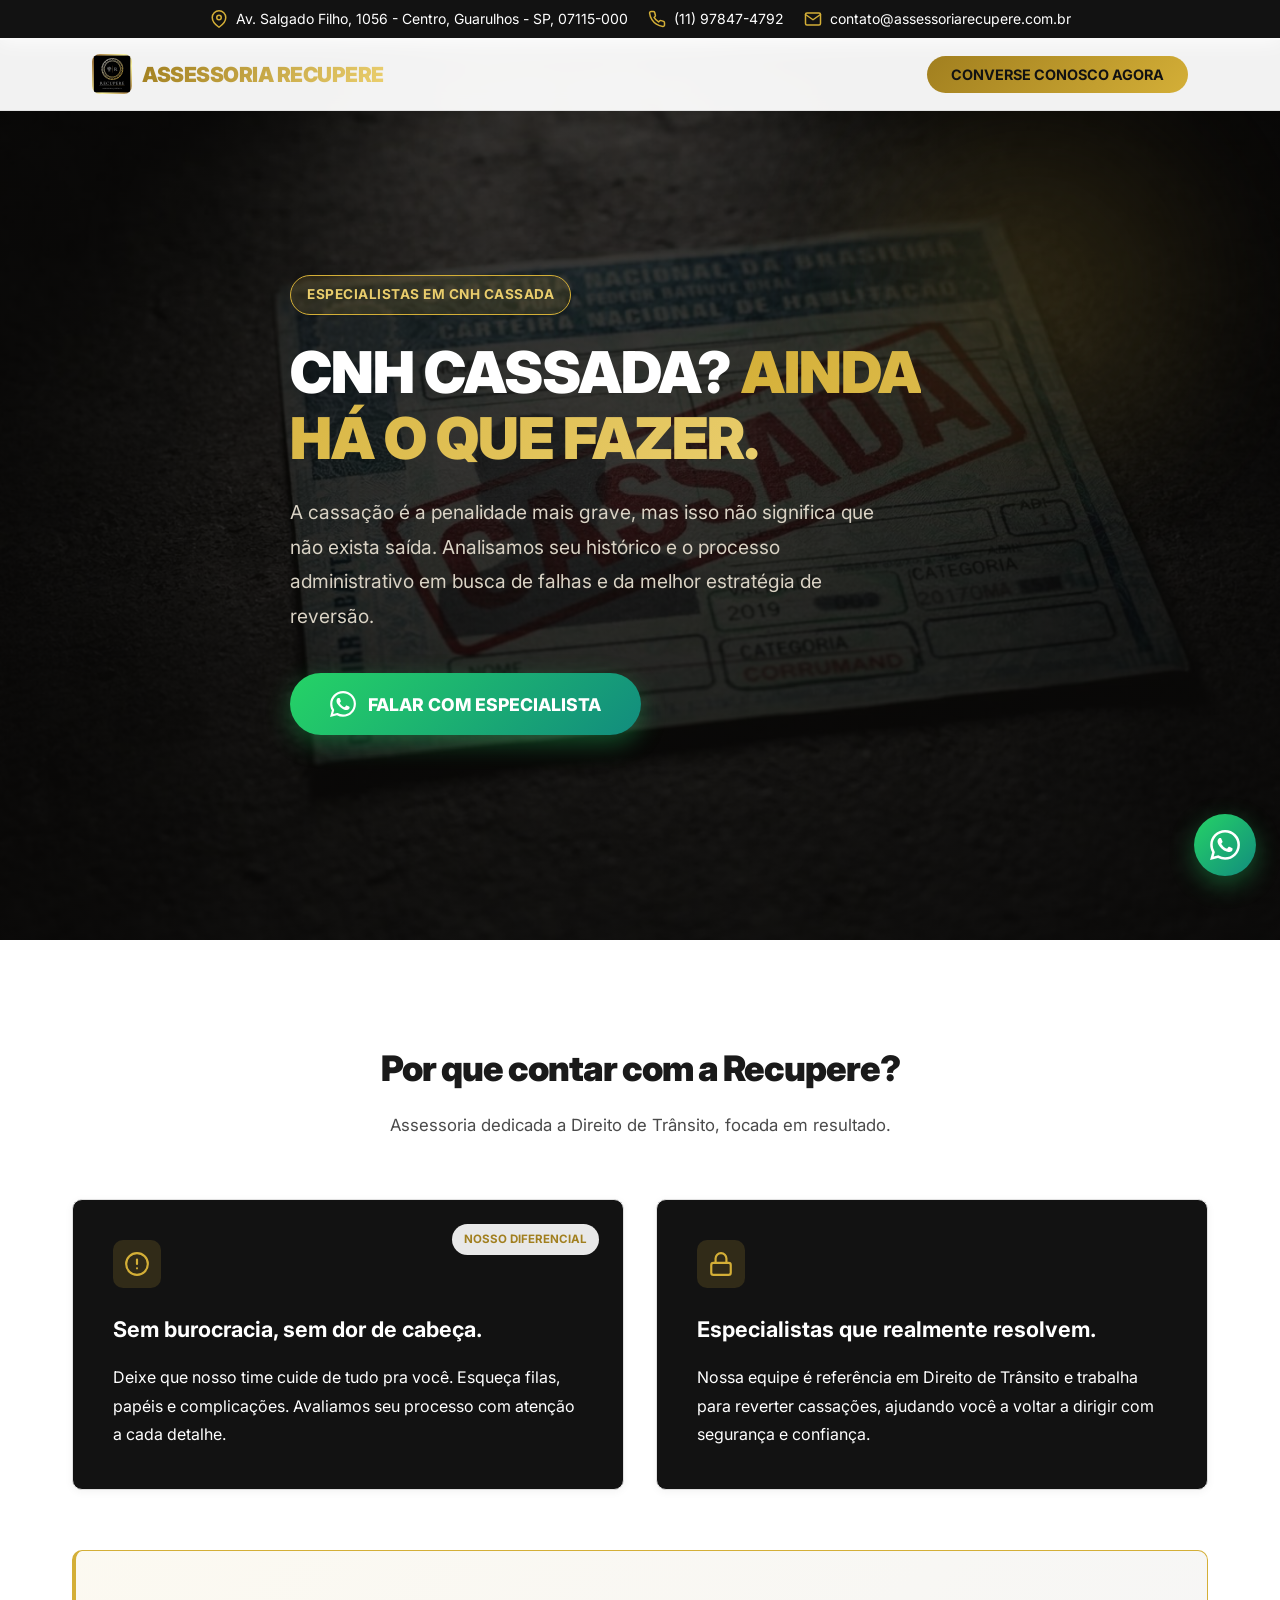
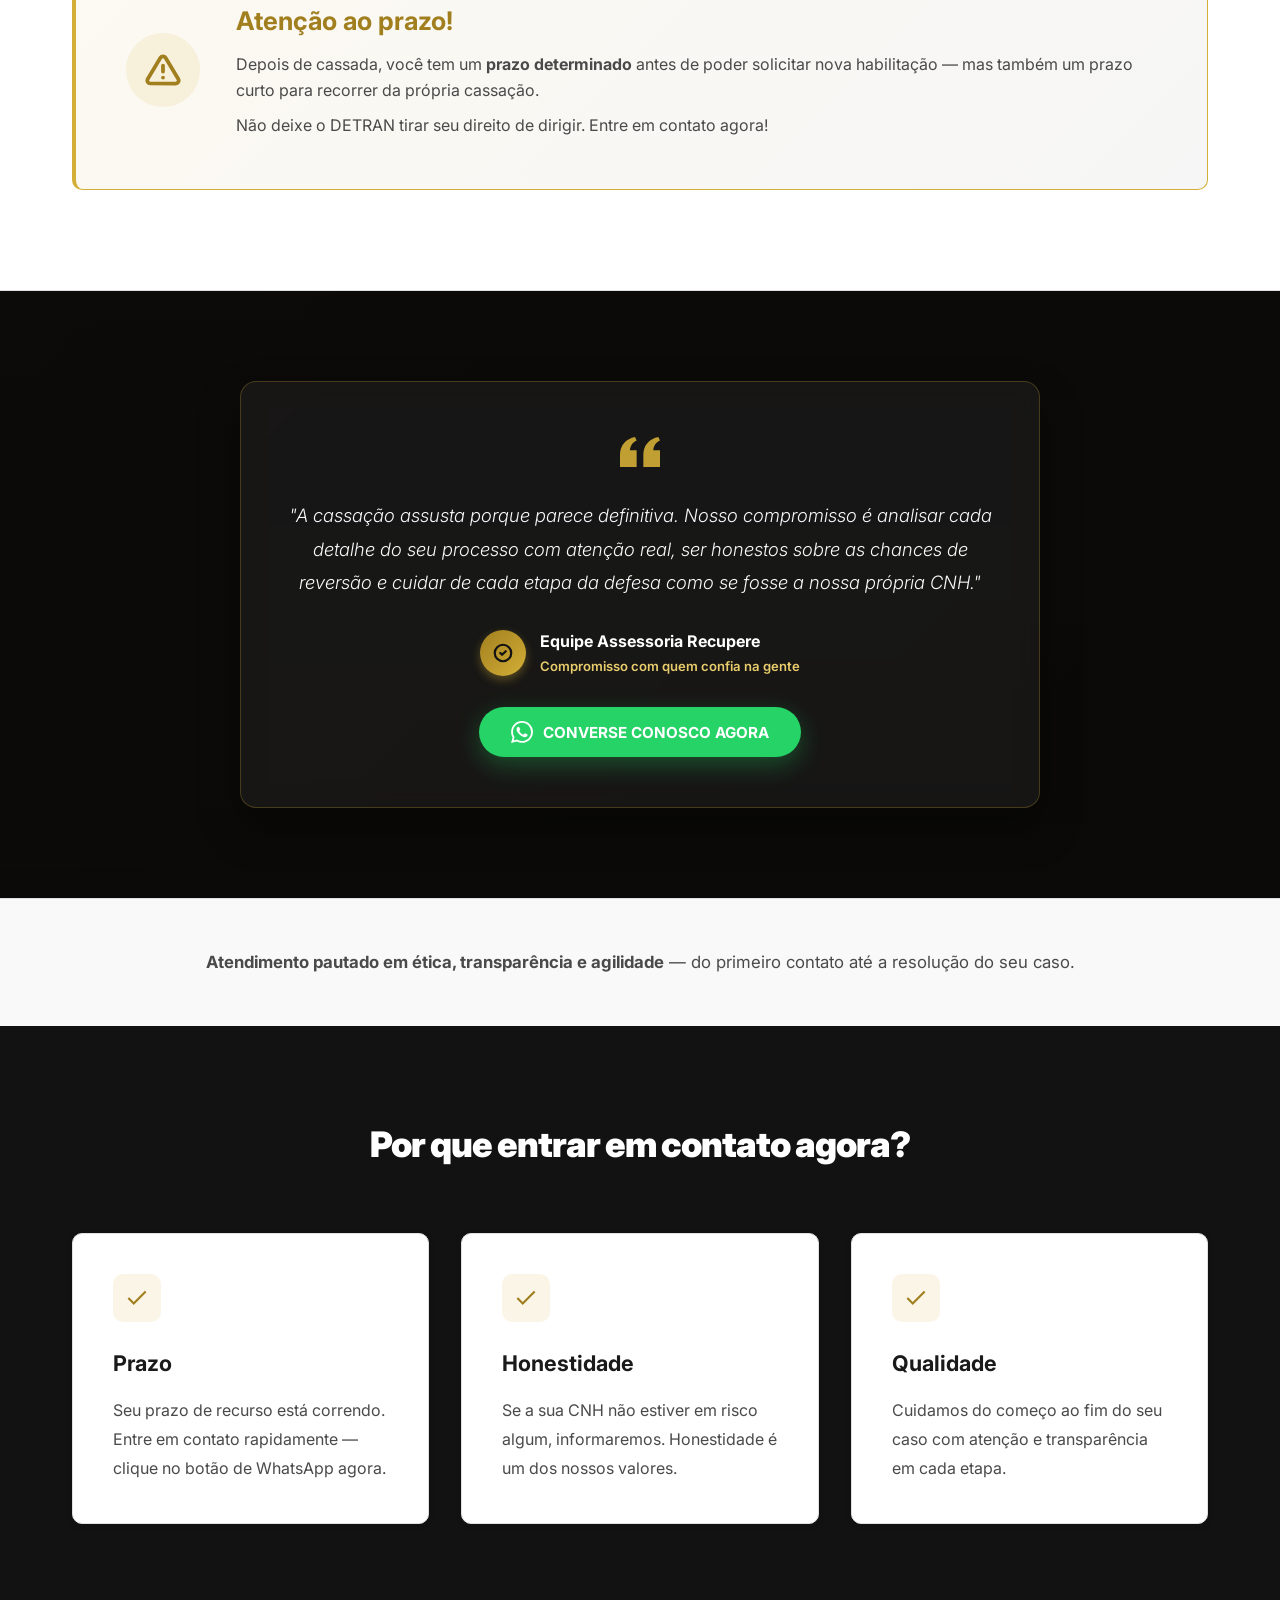
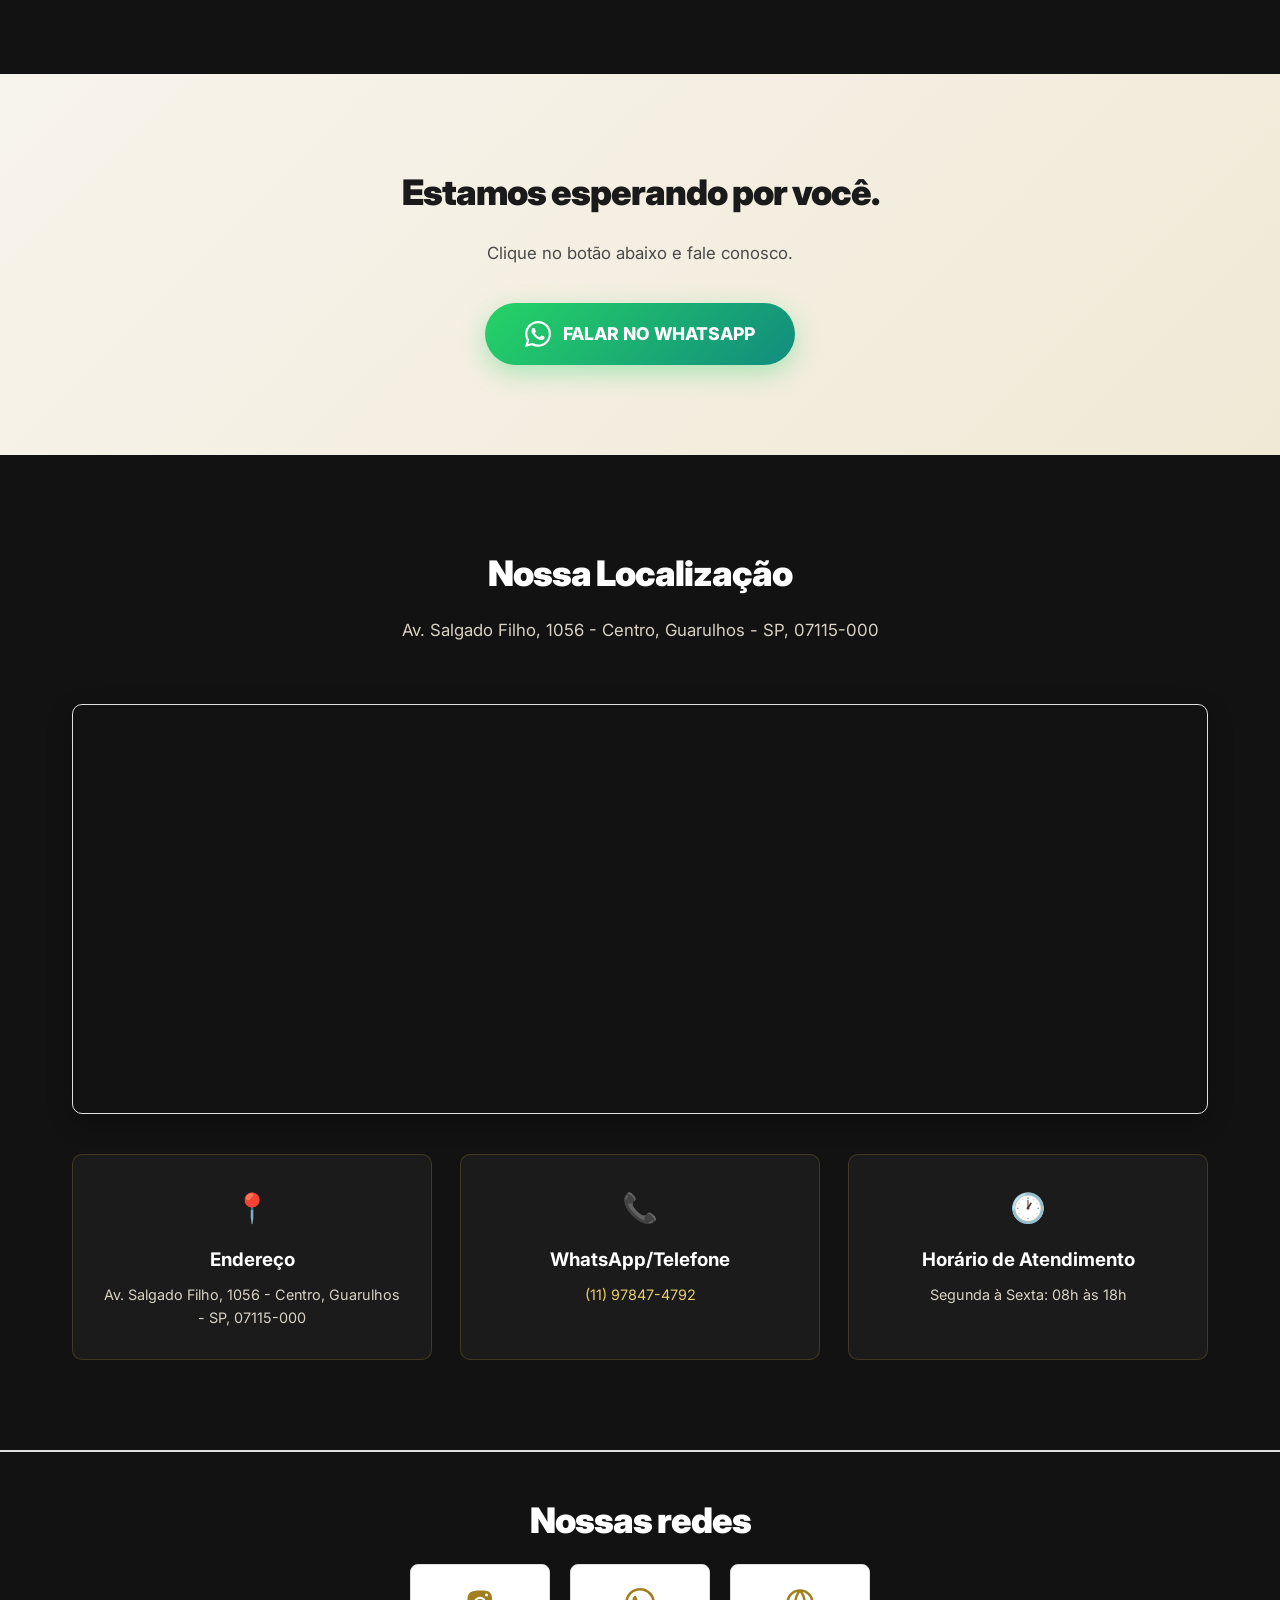
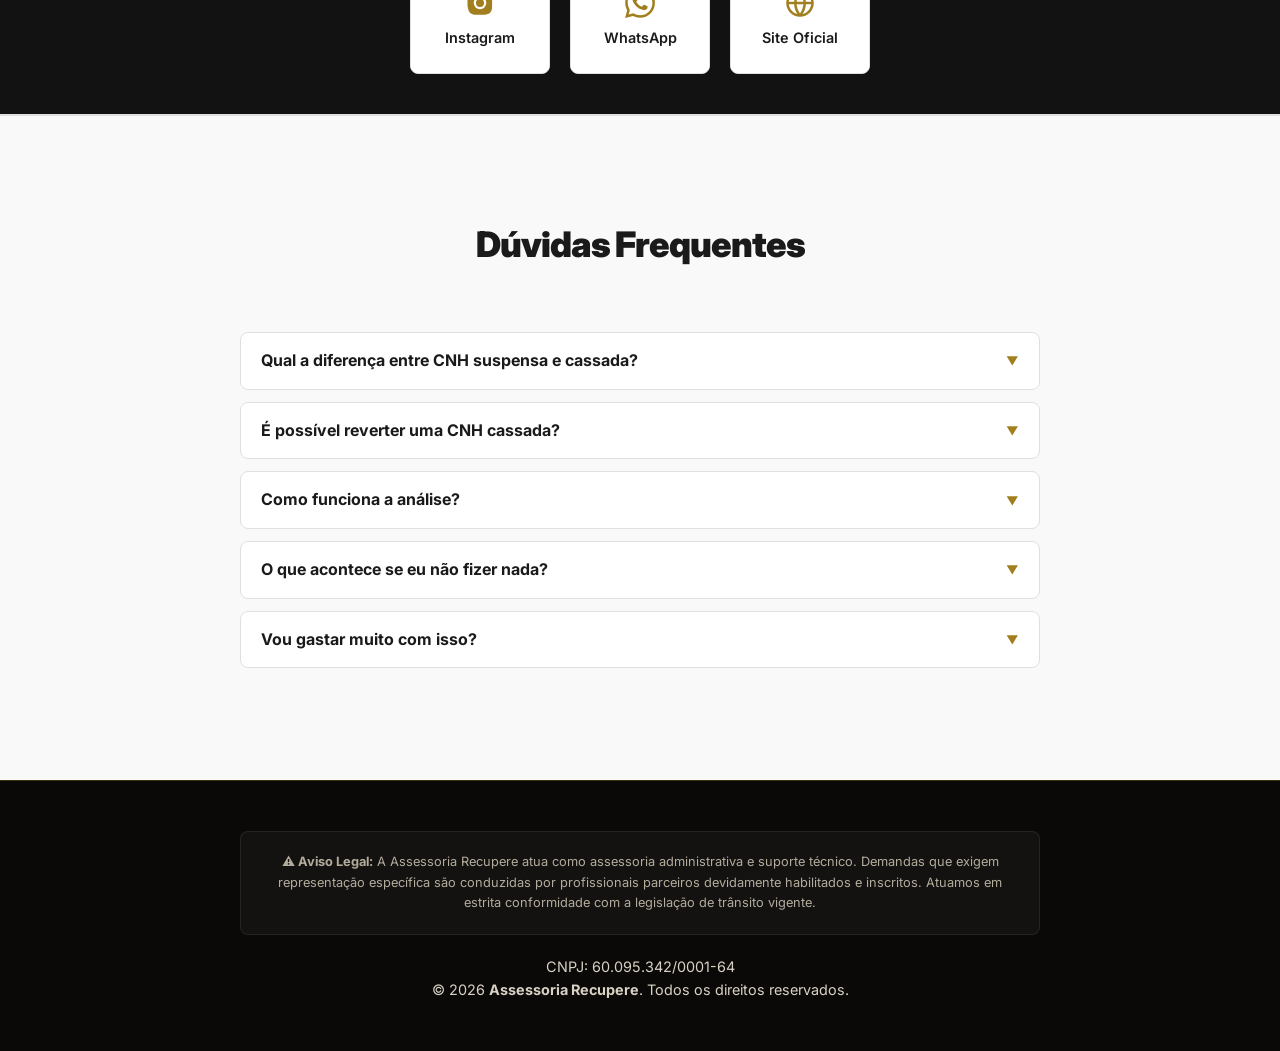
<file: cassada-principal/index.html>
<!DOCTYPE html>
<html lang="pt-br">
<head>
    <meta charset="utf-8">
    <meta name="viewport" content="width=device-width, initial-scale=1.0">
    <title>CNH Cassada? Fale com um Especialista - Assessoria Recupere</title>
    <meta name="description" content="Especialistas em cassação da CNH. Analisamos seu caso em busca de falhas no processo e da melhor estratégia de reversão. Análise inicial gratuita.">
    <meta name="keywords" content="Assessoria de Trânsito, CNH, Cassação, Recurso CNH">
    <meta name="robots" content="noindex">

    <!-- Google Ads Pixel — conversão "LANDING PAGES ASSESSORIA RECUPERE (BAF, SUSP, CASS)" -->
    <script async src="https://www.googletagmanager.com/gtag/js?id=AW-16871049670"></script>
    <script>
      window.dataLayer = window.dataLayer || [];
      function gtag(){dataLayer.push(arguments);}
      gtag('js', new Date());
      gtag('config', 'AW-16871049670');
    </script>

    <link rel="preconnect" href="https://fonts.googleapis.com">
    <link rel="preconnect" href="https://fonts.gstatic.com" crossorigin>
    <link href="https://fonts.googleapis.com/css2?family=Inter:wght@300;400;600;700;800;900&display=swap" rel="stylesheet">

    <link rel="icon" type="image/jpeg" href="../static/logo.jpg">
    <link rel="apple-touch-icon" href="../static/logo.jpg">

    <style>
        :root {
            --gold: #D4AF37;
            --gold-light: #E9CD6C;
            --gold-dark: #A17F1F;
            --gold-soft: rgba(212, 175, 55, 0.12);
            --ink: #121212;
            --ink-2: #1E1B16;
            --whatsapp: #25D366;
            --whatsapp-dark: #128C7E;
        }

        * {
            margin: 0;
            padding: 0;
            box-sizing: border-box;
            font-family: 'Inter', sans-serif;
        }

        html {
            scroll-behavior: smooth;
        }

        body {
            background-color: #ffffff;
            color: #1a1a1a;
            line-height: 1.6;
            overflow-x: hidden;
        }

        .container {
            max-width: 1200px;
            margin: 0 auto;
            padding: 0 20px;
        }

        @media (min-width: 640px) {
            .container { padding: 0 24px; }
        }
        @media (min-width: 1024px) {
            .container { padding: 0 32px; }
        }

        /* Animations */
        @keyframes fadeInUp {
            from { opacity: 0; transform: translateY(40px); }
            to { opacity: 1; transform: translateY(0); }
        }
        @keyframes pulseGold {
            0% { box-shadow: 0 0 0 0 rgba(212, 175, 55, 0.35); }
            70% { box-shadow: 0 0 0 20px rgba(212, 175, 55, 0); }
            100% { box-shadow: 0 0 0 0 rgba(212, 175, 55, 0); }
        }
        @keyframes pulseWhats {
            0% { box-shadow: 0 0 0 0 rgba(37, 211, 102, 0.7); }
            70% { box-shadow: 0 0 0 20px rgba(37, 211, 102, 0); }
            100% { box-shadow: 0 0 0 0 rgba(37, 211, 102, 0); }
        }

        .reveal {
            opacity: 0;
            transform: translateY(30px);
            transition: all 0.3s cubic-bezier(0.4, 0, 0.2, 1);
        }
        .reveal.active {
            opacity: 1;
            transform: translateY(0);
        }

        /* Top contact bar (desktop only) */
        .new-container {
            display: none;
            background-color: var(--ink);
            color: #ffffff;
            flex-wrap: wrap;
            justify-content: center;
            gap: 20px;
            font-size: 14px;
            padding: 8px 20px;
            width: 100%;
            box-sizing: border-box;
        }
        .contato-item { display: flex; align-items: center; gap: 8px; }
        .icone-contato { width: 18px; height: 18px; flex-shrink: 0; color: var(--gold); }

        @media (min-width: 768px) {
            .new-container { display: flex; }
        }

        /* Header */
        header {
            position: fixed;
            top: 0;
            width: 100%;
            background: rgba(255, 255, 255, 0.95);
            backdrop-filter: blur(10px);
            z-index: 1000;
            border-bottom: 1px solid #e0e0e0;
            box-shadow: 0 2px 8px rgba(0, 0, 0, 0.08);
        }
        .header-content {
            display: flex;
            justify-content: space-between;
            align-items: center;
            padding: 16px 20px;
        }
        .header-brand { display: flex; align-items: center; gap: 10px; }
        .header-logo-img {
            width: 40px; height: 40px;
            border-radius: 8px;
            object-fit: cover;
            flex-shrink: 0;
        }
        .logo {
            font-weight: 900;
            font-size: 1.3rem;
            letter-spacing: -0.5px;
            background: linear-gradient(120deg, var(--gold-dark), var(--gold-light), var(--gold-dark));
            background-size: 200% auto;
            -webkit-background-clip: text;
            -webkit-text-fill-color: transparent;
            background-clip: text;
        }
        .header-cta {
            display: none;
            background: linear-gradient(135deg, var(--gold-dark) 0%, var(--gold) 100%);
            color: var(--ink);
            padding: 10px 24px;
            border-radius: 50px;
            font-weight: 700;
            font-size: 0.9rem;
            border: none;
            cursor: pointer;
            transition: all 0.3s cubic-bezier(0.4, 0, 0.2, 1);
        }
        .header-cta:hover { transform: translateY(-2px); box-shadow: 0 8px 24px rgba(212, 175, 55, 0.4); }
        @media (min-width: 768px) { .header-cta { display: block; } }

        /* Hero */
        .hero {
            margin-top: 40px;
            min-height: 100vh;
            display: flex;
            align-items: center;
            position: relative;
            background:
                linear-gradient(rgba(10, 9, 8, 0.75), rgba(10, 9, 8, 0.85)),
                url('../static/cnh-cassada.jpg') center/cover no-repeat;
            overflow: hidden;
        }
        @media (min-width: 768px) { .hero { margin-top: 40px; } }
        .hero::before {
            content: '';
            position: absolute;
            top: 0; right: 0;
            width: 500px; height: 500px;
            background: radial-gradient(circle, rgba(212, 175, 55, 0.16) 0%, transparent 70%);
            border-radius: 50%;
            filter: blur(40px);
            z-index: 0;
        }
        .hero-content {
            max-width: 700px;
            animation: fadeInUp 1s ease-out;
            z-index: 10;
            position: relative;
            padding: 90px 0 60px;
        }
        .badge {
            background: var(--gold-soft);
            color: var(--gold-light);
            padding: 8px 16px;
            border-radius: 50px;
            font-weight: 700;
            font-size: 0.85rem;
            display: inline-block;
            margin-bottom: 24px;
            border: 1px solid var(--gold);
            text-transform: uppercase;
            letter-spacing: 0.5px;
        }
        h1 {
            font-size: clamp(2.2rem, 6vw, 3.6rem);
            font-weight: 900;
            line-height: 1.15;
            margin-bottom: 24px;
            letter-spacing: -1px;
            color: #ffffff;
        }
        h1 span {
            background: linear-gradient(135deg, var(--gold) 0%, var(--gold-light) 100%);
            -webkit-background-clip: text;
            -webkit-text-fill-color: transparent;
            background-clip: text;
        }
        .hero p {
            font-size: 1.2rem;
            color: #D9D2C4;
            margin-bottom: 40px;
            max-width: 600px;
            line-height: 1.8;
        }

        /* Buttons */
        .btn-primary {
            background: linear-gradient(135deg, var(--whatsapp) 0%, var(--whatsapp-dark) 100%);
            color: white;
            padding: 18px 40px;
            border-radius: 50px;
            font-weight: 800;
            font-size: 1.1rem;
            text-decoration: none;
            display: inline-flex;
            align-items: center;
            gap: 12px;
            transition: all 0.3s cubic-bezier(0.4, 0, 0.2, 1);
            border: none;
            cursor: pointer;
            box-shadow: 0 8px 24px rgba(37, 211, 102, 0.35);
            animation: pulseWhats 2.4s infinite;
        }
        .btn-primary:hover { transform: translateY(-3px); box-shadow: 0 12px 32px rgba(37, 211, 102, 0.5); }
        .btn-primary svg { width: 26px; height: 26px; }

        .btn-whatsapp {
            display: inline-flex;
            align-items: center;
            justify-content: center;
            gap: 10px;
            background: var(--whatsapp);
            color: white;
            padding: 14px 32px;
            border-radius: 50px;
            font-weight: 700;
            font-size: 0.95rem;
            border: none;
            cursor: pointer;
            transition: all 0.3s cubic-bezier(0.4, 0, 0.2, 1);
            box-shadow: 0 8px 24px rgba(37, 211, 102, 0.3);
        }
        .btn-whatsapp:hover { transform: translateY(-3px); background: var(--whatsapp-dark); box-shadow: 0 12px 28px rgba(37, 211, 102, 0.45); }
        .btn-whatsapp svg { width: 22px; height: 22px; }

        /* Sections */
        section { padding: 100px 0; }
        .section-header { text-align: center; margin-bottom: 60px; }
        .section-title { font-size: 2.2rem; font-weight: 900; margin-bottom: 16px; letter-spacing: -1px; color: #1a1a1a; }
        .section-subtitle { font-size: 1.05rem; color: #4a4a4a; max-width: 600px; margin: 0 auto; }

        /* Grid / cards */
        .grid {
            display: grid;
            grid-template-columns: repeat(auto-fit, minmax(280px, 1fr));
            gap: 32px;
            margin-bottom: 60px;
        }
        .card {
            background: #ffffff;
            padding: 40px;
            border-radius: 10px;
            border: 1px solid #e0e0e0;
            transition: all 0.3s cubic-bezier(0.4, 0, 0.2, 1);
            position: relative;
            overflow: hidden;
            box-shadow: 0 2px 8px rgba(0, 0, 0, 0.05);
        }
        .card:hover { border-color: var(--gold); transform: translateY(-8px); box-shadow: 0 16px 40px rgba(212, 175, 55, 0.18); }
        .card-icon {
            color: var(--gold-dark);
            margin-bottom: 24px;
            width: 48px; height: 48px;
            display: flex; align-items: center; justify-content: center;
            background: var(--gold-soft);
            border-radius: 10px;
        }
        .card-icon svg { width: 26px; height: 26px; }
        .card h3 { font-size: 1.35rem; margin-bottom: 16px; font-weight: 700; color: #1a1a1a; }
        .card p { color: #4a4a4a; line-height: 1.8; }
        .card--dark { background-color: var(--ink); }
        .card--dark h3, .card--dark p { color: #fff; }
        .card--dark .card-icon { background: rgba(212, 175, 55, 0.16); color: var(--gold); }
        .card__tag {
            position: absolute; right: 24px; top: 24px;
            background: rgba(255,255,255,0.9);
            padding: 6px 12px; border-radius: 9999px;
            font-size: 0.72rem; font-weight: 700; color: var(--gold-dark);
        }

        /* Urgency */
        .urgency-section {
            background: linear-gradient(135deg, rgba(212, 175, 55, 0.07) 0%, rgba(18, 18, 18, 0.04) 100%);
            border: 1px solid var(--gold);
            border-left: 4px solid var(--gold);
            padding: 50px;
            border-radius: 10px;
            margin: 60px 0 0;
        }
        .urgency-content { display: flex; align-items: center; gap: 36px; }
        .urgency-icon {
            flex-shrink: 0; width: 74px; height: 74px;
            background: var(--gold-soft);
            border-radius: 50%;
            display: flex; align-items: center; justify-content: center;
            color: var(--gold-dark);
        }
        .urgency-icon svg { width: 36px; height: 36px; }
        .urgency-text h3 { color: var(--gold-dark); font-size: 1.6rem; margin-bottom: 10px; }
        .urgency-text p { color: #4a4a4a; margin-bottom: 10px; }
        @media (max-width: 768px) {
            .urgency-content { flex-direction: column; text-align: center; }
            .urgency-section { padding: 36px 20px; }
        }

        /* Storytelling / promise card (não é depoimento fabricado — ver README) */
        .storytelling {
            background: linear-gradient(rgba(10, 9, 8, 0.9), rgba(10, 9, 8, 0.94)), linear-gradient(135deg, var(--ink-2) 0%, var(--ink) 100%);
            padding: 90px 20px;
            display: flex;
            align-items: center;
            justify-content: center;
        }
        .storytelling-card {
            background: rgba(255, 255, 255, 0.05);
            backdrop-filter: blur(10px);
            -webkit-backdrop-filter: blur(10px);
            border: 1px solid rgba(212, 175, 55, 0.25);
            border-radius: 16px;
            padding: 50px 40px;
            max-width: 800px;
            text-align: center;
            box-shadow: 0 20px 40px rgba(0, 0, 0, 0.35);
        }
        .quote-icon { color: var(--gold); width: 40px; height: 40px; margin: 0 auto 20px; opacity: 0.9; }
        .story-text {
            color: #f8f9fa;
            font-style: italic;
            font-weight: 300;
            font-size: 1.15rem;
            line-height: 1.8;
            margin-bottom: 30px;
        }
        .story-signature {
            display: flex; align-items: center; justify-content: center; gap: 14px;
            margin-bottom: 30px;
        }
        .story-signature-icon {
            width: 46px; height: 46px;
            background: linear-gradient(135deg, var(--gold-dark), var(--gold));
            color: var(--ink);
            display: flex; align-items: center; justify-content: center;
            border-radius: 50%;
            box-shadow: 0 4px 10px rgba(212, 175, 55, 0.35);
        }
        .story-signature-icon svg { width: 22px; height: 22px; }
        .story-signature-text { text-align: left; }
        .story-signature-name { color: #ffffff; font-weight: 700; font-size: 1rem; }
        .story-signature-role { color: var(--gold-light); font-size: 0.82rem; font-weight: 600; margin-top: 2px; }

        /* Social proof */
        .social-proof {
            background: #f9f9f9;
            border-top: 1px solid #e0e0e0;
            text-align: center;
            padding: 50px 0;
        }
        .social-proof p { color: #4a4a4a; font-size: 1.05rem; }

        /* FAQ */
        .faq-container { max-width: 800px; margin: 0 auto; }
        .faq-item {
            border: 1px solid #e0e0e0;
            border-radius: 8px;
            margin-bottom: 12px;
            padding: 15px 20px;
            background: #ffffff;
        }
        .faq-item summary {
            list-style: none;
            cursor: pointer;
            font-weight: 700;
            color: #1a1a1a;
            display: flex;
            justify-content: space-between;
            align-items: center;
        }
        .faq-item summary::-webkit-details-marker { display: none; }
        .faq-item summary::after {
            content: "▼";
            font-size: 0.75rem;
            transition: transform 0.2s ease;
            color: var(--gold-dark);
        }
        .faq-item[open] summary::after { transform: rotate(180deg); }
        .faq-item p { margin-top: 10px; font-size: 0.95rem; color: #4a4a4a; line-height: 1.6; }

        /* Location */
        .location-section { border-bottom: 1px solid #e0e0e0; background: var(--ink); padding: 90px 0; }
        .location-map {
            overflow: hidden; border-radius: 10px; border: 1px solid #e0e0e0;
            box-shadow: 0 8px 24px rgba(0, 0, 0, 0.25);
            margin-bottom: 40px;
        }
        .location-map iframe { width: 100%; height: 400px; border: none; }
        .location-cards { display: grid; gap: 28px; grid-template-columns: repeat(auto-fit, minmax(260px, 1fr)); }
        .location-card {
            border: 1px solid rgba(212, 175, 55, 0.2);
            background: rgba(255,255,255,0.04);
            padding: 30px; border-radius: 10px; text-align: center;
            transition: all 0.3s ease;
        }
        .location-card:hover { border-color: var(--gold); transform: translateY(-6px); }
        .location-card-icon { font-size: 1.8rem; margin-bottom: 14px; }
        .location-card h3 { font-weight: 700; margin-bottom: 8px; color: #fff; }
        .location-card p { font-size: 0.9rem; color: #D9D2C4; line-height: 1.6; }
        .location-card a { color: var(--gold-light); text-decoration: none; }

        /* Trust / redes */
        .trust-section { padding: 40px 20px; border-top: 1px solid #e0e0e0; border-bottom: 1px solid #e0e0e0; background-color: var(--ink); }
        .trust-container { display: flex; justify-content: center; gap: 20px; flex-wrap: wrap; }
        .trust-item {
            display: flex; flex-direction: column; align-items: center; justify-content: center;
            width: 140px; height: 110px;
            border: 1px solid #e0e0e0; border-radius: 8px;
            text-decoration: none; color: #1a1a1a;
            transition: all 0.25s ease; background: #ffffff;
        }
        .trust-item:hover { border-color: var(--gold); transform: translateY(-4px); box-shadow: 0 8px 25px rgba(212, 175, 55, 0.25); }
        .trust-item svg { width: 30px; height: 30px; margin-bottom: 8px; color: var(--gold-dark); }
        .trust-item span { font-size: 0.9rem; font-weight: 600; text-align: center; }

        /* Footer */
        footer { background: #0A0908; padding: 50px 0; text-align: center; border-top: 1px solid rgba(212, 175, 55, 0.25); color: #B3AC9C; font-size: 0.9rem; }
        footer p { color: #D9D2C4; }
        .legal-text {
            font-size: 0.8rem; max-width: 800px; margin: 0 auto 20px;
            padding: 20px; background: rgba(255, 255, 255, 0.04);
            border-radius: 8px; border: 1px solid rgba(255,255,255,0.08);
        }

        /* Modal */
        .modal {
            position: fixed; top: 0; left: 0; width: 100%; height: 100%;
            background: rgba(10, 9, 8, 0.6);
            display: none; align-items: center; justify-content: center;
            z-index: 2000; backdrop-filter: blur(5px);
        }
        .modal.active { display: flex; }
        .modal-content {
            background: #ffffff; padding: 40px; border-radius: 12px;
            width: 100%; max-width: 480px; position: relative;
            border: 1px solid #e0e0e0;
            animation: fadeInUp 0.4s ease-out;
            box-shadow: 0 20px 60px rgba(0, 0, 0, 0.25);
        }
        .modal-close {
            position: absolute; top: 16px; right: 16px;
            color: #999; cursor: pointer; font-size: 1.8rem;
            background: none; border: none; transition: all 0.3s ease;
        }
        .modal-close:hover { color: #1a1a1a; }
        .modal-content h2 { font-size: 1.4rem; margin-bottom: 10px; color: #1a1a1a; }
        .modal-content > p { color: #4a4a4a; margin-bottom: 28px; }
        .form-group { margin-bottom: 20px; }
        .form-group label { display: block; margin-bottom: 8px; font-weight: 600; font-size: 0.92rem; color: #1a1a1a; }
        .form-control {
            width: 100%; padding: 12px 16px; background: #f5f5f5;
            border: 1px solid #e0e0e0; border-radius: 8px; color: #1a1a1a;
            font-size: 0.95rem; transition: all 0.3s ease; font-family: 'Inter', sans-serif;
        }
        .form-control:focus { outline: none; border-color: var(--gold); background: #ffffff; box-shadow: 0 0 0 3px rgba(212, 175, 55, 0.15); }
        .btn-submit {
            width: 100%;
            background: linear-gradient(135deg, var(--gold-dark) 0%, var(--gold) 100%);
            color: var(--ink); padding: 14px; border-radius: 8px; font-weight: 700;
            border: none; cursor: pointer; transition: all 0.3s ease; font-size: 1rem;
        }
        .btn-submit:hover { transform: translateY(-2px); box-shadow: 0 8px 24px rgba(212, 175, 55, 0.35); }
        .btn-submit:disabled { opacity: 0.6; cursor: not-allowed; }

        /* Floating WhatsApp button */
        .whatsapp-float {
            position: fixed; bottom: 24px; right: 24px; z-index: 99;
            width: 62px; height: 62px;
            background: linear-gradient(135deg, var(--whatsapp) 0%, var(--whatsapp-dark) 100%);
            border-radius: 50%;
            display: flex; align-items: center; justify-content: center;
            box-shadow: 0 8px 24px rgba(37, 211, 102, 0.35);
            transition: all 0.3s ease;
            border: none; cursor: pointer; text-decoration: none;
            animation: pulseWhats 2.4s infinite;
        }
        .whatsapp-float svg { width: 30px; height: 30px; fill: white; }
        .whatsapp-float:hover { transform: translateY(-5px) scale(1.05); }

        @media (max-width: 768px) {
            section { padding: 60px 0; }
            .section-title { font-size: 1.7rem; }
            h1 { font-size: 2rem; }
            .hero { min-height: 85vh; }
            .grid { grid-template-columns: 1fr; }
            .urgency-content, .story-signature { flex-direction: column; text-align: center; }
            .story-signature-text { text-align: center; }
            .btn-whatsapp { width: 100%; padding: 16px 20px; }
            .modal { align-items: flex-start; overflow-y: auto; padding: 20px; }
            .modal-content { padding: 30px 20px; margin-top: auto; margin-bottom: auto; width: 95%; max-width: none; }
        }
    </style>
</head>
<body>

    <header>
        <div class="new-container">
            <div class="contato-item">
                <svg width="18" height="18" viewBox="0 0 24 24" fill="none" stroke="currentColor" stroke-width="2" stroke-linecap="round" stroke-linejoin="round" class="icone-contato"><path d="M21 10c0 7-9 13-9 13s-9-6-9-13a9 9 0 0 1 18 0z"></path><circle cx="12" cy="10" r="3"></circle></svg>
                <span data-field="address">[ENDEREÇO]</span>
            </div>
            <div class="contato-item">
                <svg width="18" height="18" viewBox="0 0 24 24" fill="none" stroke="currentColor" stroke-width="2" stroke-linecap="round" stroke-linejoin="round" class="icone-contato"><path d="M22 16.92v3a2 2 0 0 1-2.18 2 19.79 19.79 0 0 1-8.63-3.07 19.5 19.5 0 0 1-6-6 19.79 19.79 0 0 1-3.07-8.67A2 2 0 0 1 4.11 2h3a2 2 0 0 1 2 1.72 12.84 12.84 0 0 0 .7 2.81 2 2 0 0 1-.45 2.11L8.09 9.91a16 16 0 0 0 6 6l1.27-1.27a2 2 0 0 1 2.11-.45 12.84 12.84 0 0 0 2.81.7A2 2 0 0 1 22 16.92z"></path></svg>
                <span data-field="phone">[TELEFONE/WHATSAPP]</span>
            </div>
            <div class="contato-item">
                <svg width="18" height="18" viewBox="0 0 24 24" fill="none" stroke="currentColor" stroke-width="2" stroke-linecap="round" stroke-linejoin="round" class="icone-contato"><path d="M4 4h16c1.1 0 2 .9 2 2v12c0 1.1-.9 2-2 2H4c-1.1 0-2-.9-2-2V6c0-1.1.9-2 2-2z"></path><polyline points="22,6 12,13 2,6"></polyline></svg>
                <span data-field="email">[EMAIL]</span>
            </div>
        </div>
        <div class="container">
            <div class="header-content">
                <div class="header-brand">
                    <img src="../static/logo.jpg" alt="Assessoria Recupere" class="header-logo-img">
                    <span class="logo">ASSESSORIA RECUPERE</span>
                </div>
                <button class="header-cta js-open-lead">CONVERSE CONOSCO AGORA</button>
            </div>
        </div>
    </header>

    <section class="hero">
        <div class="container">
            <div class="hero-content">
                <span class="badge">Especialistas em CNH Cassada</span>
                <h1>CNH CASSADA? <span>AINDA HÁ O QUE FAZER.</span></h1>
                <p>A cassação é a penalidade mais grave, mas isso não significa que não exista saída. Analisamos seu histórico e o processo administrativo em busca de falhas e da melhor estratégia de reversão.</p>
                <button class="btn-primary js-open-lead">
                    <svg viewBox="0 0 24 24" fill="currentColor"><path d="M17.472 14.382c-.297-.149-1.758-.867-2.03-.967-.273-.099-.471-.148-.67.15-.197.297-.767.966-.94 1.164-.173.199-.347.223-.644.075-.297-.15-1.255-.463-2.39-1.475-.883-.788-1.48-1.761-1.653-2.059-.173-.297-.018-.458.13-.606.134-.133.298-.347.446-.52.149-.174.198-.298.298-.497.099-.198.05-.371-.025-.52-.075-.149-.669-1.612-.916-2.207-.242-.579-.487-.5-.669-.51a12.8 12.8 0 0 0-.57-.01c-.198 0-.52.074-.792.372-.272.297-1.04 1.016-1.04 2.479 0 1.462 1.065 2.875 1.213 3.074.149.198 2.096 3.2 5.077 4.487.709.306 1.262.489 1.694.625.712.227 1.36.195 1.871.118.571-.085 1.758-.719 2.006-1.413.248-.694.248-1.289.173-1.413-.074-.124-.272-.198-.57-.347m-5.421 7.403h-.004a9.87 9.87 0 0 1-5.031-1.378l-.361-.214-3.741.982.998-3.648-.235-.374a9.86 9.86 0 0 1-1.51-5.26c.001-5.45 4.436-9.884 9.888-9.884 2.64 0 5.122 1.03 6.988 2.898a9.825 9.825 0 0 1 2.893 6.994c-.003 5.45-4.437 9.884-9.885 9.884m8.413-18.297A11.815 11.815 0 0 0 12.05 0C5.495 0 .16 5.335.157 11.892c0 2.096.547 4.142 1.588 5.945L.057 24l6.305-1.654a11.882 11.882 0 0 0 5.683 1.448h.005c6.554 0 11.89-5.335 11.893-11.893a11.821 11.821 0 0 0-3.48-8.413Z"/></svg>
                    FALAR COM ESPECIALISTA
                </button>
            </div>
        </div>
    </section>

    <section style="border-bottom: 1px solid #e0e0e0;">
        <div class="container">
            <div class="section-header reveal">
                <h2 class="section-title">Por que contar com a Recupere?</h2>
                <p class="section-subtitle">Assessoria dedicada a Direito de Trânsito, focada em resultado.</p>
            </div>

            <div class="grid">
                <div class="card card--dark reveal">
                    <span class="card__tag">NOSSO DIFERENCIAL</span>
                    <div class="card-icon">
                        <svg viewBox="0 0 24 24" fill="none" stroke="currentColor" stroke-width="2" stroke-linecap="round" stroke-linejoin="round"><circle cx="12" cy="12" r="10"/><line x1="12" y1="8" x2="12" y2="12"/><line x1="12" y1="16" x2="12.01" y2="16"/></svg>
                    </div>
                    <h3>Sem burocracia, sem dor de cabeça.</h3>
                    <p>Deixe que nosso time cuide de tudo pra você. Esqueça filas, papéis e complicações. Avaliamos seu processo com atenção a cada detalhe.</p>
                </div>

                <div class="card card--dark reveal">
                    <div class="card-icon">
                        <svg viewBox="0 0 24 24" fill="none" stroke="currentColor" stroke-width="2" stroke-linecap="round" stroke-linejoin="round"><rect x="3" y="11" width="18" height="11" rx="2" ry="2"/><path d="M7 11V7a5 5 0 0 1 10 0v4"/></svg>
                    </div>
                    <h3>Especialistas que realmente resolvem.</h3>
                    <p>Nossa equipe é referência em Direito de Trânsito e trabalha para reverter cassações, ajudando você a voltar a dirigir com segurança e confiança.</p>
                </div>
            </div>

            <div class="urgency-section reveal">
                <div class="urgency-content">
                    <div class="urgency-icon">
                        <svg viewBox="0 0 24 24" fill="none" stroke="currentColor" stroke-width="2.5" stroke-linecap="round" stroke-linejoin="round"><path d="M10.29 3.86L1.82 18a2 2 0 0 0 1.71 3h16.94a2 2 0 0 0 1.71-3L13.71 3.86a2 2 0 0 0-3.42 0z"/><line x1="12" y1="9" x2="12" y2="13"/><line x1="12" y1="17" x2="12.01" y2="17"/></svg>
                    </div>
                    <div class="urgency-text">
                        <h3>Atenção ao prazo!</h3>
                        <p>Depois de cassada, você tem um <strong>prazo determinado</strong> antes de poder solicitar nova habilitação — mas também um prazo curto para recorrer da própria cassação.</p>
                        <p style="margin:0;">Não deixe o DETRAN tirar seu direito de dirigir. Entre em contato agora!</p>
                    </div>
                </div>
            </div>
        </div>
    </section>

    <section class="storytelling">
        <div class="container" style="display:flex; justify-content:center;">
            <div class="storytelling-card reveal">
                <svg class="quote-icon" viewBox="0 0 24 24" fill="currentColor"><path d="M14.017 21v-7.391c0-5.704 3.731-9.57 8.983-10.609l.995 2.151c-2.432.917-3.995 3.638-3.995 5.849h4v10h-9.983zm-14.017 0v-7.391c0-5.704 3.748-9.57 9-10.609l.996 2.151c-2.433.917-3.996 3.638-3.996 5.849h3.983v10h-9.983z"/></svg>
                <p class="story-text">
                    "A cassação assusta porque parece definitiva. Nosso compromisso é analisar cada detalhe do seu
                    processo com atenção real, ser honestos sobre as chances de reversão e cuidar de cada etapa da
                    defesa como se fosse a nossa própria CNH."
                </p>
                <div class="story-signature">
                    <div class="story-signature-icon">
                        <svg viewBox="0 0 24 24" fill="none" stroke="currentColor" stroke-width="2.4" stroke-linecap="round" stroke-linejoin="round"><path d="M9 12l2 2 4-4"/><circle cx="12" cy="12" r="9"/></svg>
                    </div>
                    <div class="story-signature-text">
                        <div class="story-signature-name">Equipe Assessoria Recupere</div>
                        <div class="story-signature-role">Compromisso com quem confia na gente</div>
                    </div>
                </div>
                <button class="btn-whatsapp js-open-lead">
                    <svg viewBox="0 0 24 24" fill="currentColor"><path d="M17.472 14.382c-.297-.149-1.758-.867-2.03-.967-.273-.099-.471-.148-.67.15-.197.297-.767.966-.94 1.164-.173.199-.347.223-.644.075-.297-.15-1.255-.463-2.39-1.475-.883-.788-1.48-1.761-1.653-2.059-.173-.297-.018-.458.13-.606.134-.133.298-.347.446-.52.149-.174.198-.298.298-.497.099-.198.05-.371-.025-.52-.075-.149-.669-1.612-.916-2.207-.242-.579-.487-.5-.669-.51a12.8 12.8 0 0 0-.57-.01c-.198 0-.52.074-.792.372-.272.297-1.04 1.016-1.04 2.479 0 1.462 1.065 2.875 1.213 3.074.149.198 2.096 3.2 5.077 4.487.709.306 1.262.489 1.694.625.712.227 1.36.195 1.871.118.571-.085 1.758-.719 2.006-1.413.248-.694.248-1.289.173-1.413-.074-.124-.272-.198-.57-.347m-5.421 7.403h-.004a9.87 9.87 0 0 1-5.031-1.378l-.361-.214-3.741.982.998-3.648-.235-.374a9.86 9.86 0 0 1-1.51-5.26c.001-5.45 4.436-9.884 9.888-9.884 2.64 0 5.122 1.03 6.988 2.898a9.825 9.825 0 0 1 2.893 6.994c-.003 5.45-4.437 9.884-9.885 9.884m8.413-18.297A11.815 11.815 0 0 0 12.05 0C5.495 0 .16 5.335.157 11.892c0 2.096.547 4.142 1.588 5.945L.057 24l6.305-1.654a11.882 11.882 0 0 0 5.683 1.448h.005c6.554 0 11.89-5.335 11.893-11.893a11.821 11.821 0 0 0-3.48-8.413Z"/></svg>
                    CONVERSE CONOSCO AGORA
                </button>
            </div>
        </div>
    </section>

    <section class="social-proof">
        <div class="container reveal" style="text-align:center;">
            <p><strong>Atendimento pautado em ética, transparência e agilidade</strong> — do primeiro contato até a resolução do seu caso.</p>
        </div>
    </section>

    <section style="padding: 90px 0; background-color: var(--ink);">
        <div class="container">
            <div class="section-header reveal">
                <h2 class="section-title" style="color:white;">Por que entrar em contato agora?</h2>
            </div>
            <div class="grid">
                <div class="card reveal">
                    <div class="card-icon"><svg viewBox="0 0 24 24" fill="none" stroke="currentColor" stroke-width="2"><polyline points="20 6 9 17 4 12"/></svg></div>
                    <h3>Prazo</h3>
                    <p>Seu prazo de recurso está correndo. Entre em contato rapidamente — clique no botão de WhatsApp agora.</p>
                </div>
                <div class="card reveal">
                    <div class="card-icon"><svg viewBox="0 0 24 24" fill="none" stroke="currentColor" stroke-width="2"><polyline points="20 6 9 17 4 12"/></svg></div>
                    <h3>Honestidade</h3>
                    <p>Se a sua CNH não estiver em risco algum, informaremos. Honestidade é um dos nossos valores.</p>
                </div>
                <div class="card reveal">
                    <div class="card-icon"><svg viewBox="0 0 24 24" fill="none" stroke="currentColor" stroke-width="2"><polyline points="20 6 9 17 4 12"/></svg></div>
                    <h3>Qualidade</h3>
                    <p>Cuidamos do começo ao fim do seu caso com atenção e transparência em cada etapa.</p>
                </div>
            </div>
        </div>
    </section>

    <section style="background: linear-gradient(135deg, #F7F4EC 0%, #F0E9D6 100%); padding: 90px 0;">
        <div class="container">
            <div style="max-width: 600px; text-align: center; margin: 0 auto;">
                <h2 class="section-title">Estamos esperando por você.</h2>
                <p class="section-subtitle" style="margin: 20px 0 36px;">Clique no botão abaixo e fale conosco.</p>
                <button class="btn-primary js-open-lead">
                    <svg viewBox="0 0 24 24" fill="currentColor"><path d="M17.472 14.382c-.297-.149-1.758-.867-2.03-.967-.273-.099-.471-.148-.67.15-.197.297-.767.966-.94 1.164-.173.199-.347.223-.644.075-.297-.15-1.255-.463-2.39-1.475-.883-.788-1.48-1.761-1.653-2.059-.173-.297-.018-.458.13-.606.134-.133.298-.347.446-.52.149-.174.198-.298.298-.497.099-.198.05-.371-.025-.52-.075-.149-.669-1.612-.916-2.207-.242-.579-.487-.5-.669-.51a12.8 12.8 0 0 0-.57-.01c-.198 0-.52.074-.792.372-.272.297-1.04 1.016-1.04 2.479 0 1.462 1.065 2.875 1.213 3.074.149.198 2.096 3.2 5.077 4.487.709.306 1.262.489 1.694.625.712.227 1.36.195 1.871.118.571-.085 1.758-.719 2.006-1.413.248-.694.248-1.289.173-1.413-.074-.124-.272-.198-.57-.347m-5.421 7.403h-.004a9.87 9.87 0 0 1-5.031-1.378l-.361-.214-3.741.982.998-3.648-.235-.374a9.86 9.86 0 0 1-1.51-5.26c.001-5.45 4.436-9.884 9.888-9.884 2.64 0 5.122 1.03 6.988 2.898a9.825 9.825 0 0 1 2.893 6.994c-.003 5.45-4.437 9.884-9.885 9.884m8.413-18.297A11.815 11.815 0 0 0 12.05 0C5.495 0 .16 5.335.157 11.892c0 2.096.547 4.142 1.588 5.945L.057 24l6.305-1.654a11.882 11.882 0 0 0 5.683 1.448h.005c6.554 0 11.89-5.335 11.893-11.893a11.821 11.821 0 0 0-3.48-8.413Z"/></svg>
                    FALAR NO WHATSAPP
                </button>
            </div>
        </div>
    </section>

    <section class="location-section">
        <div class="container">
            <div class="section-header reveal">
                <h2 class="section-title" style="color:white;">Nossa Localização</h2>
                <p class="section-subtitle" style="color:#D9D2C4;" data-field="address">[ENDEREÇO]</p>
            </div>
            <div class="location-map">
                <iframe data-field="map-src" src="" allowfullscreen="" loading="lazy" referrerpolicy="no-referrer-when-downgrade" title="Localização Assessoria Recupere"></iframe>
            </div>
            <div class="location-cards">
                <div class="location-card reveal">
                    <div class="location-card-icon">📍</div>
                    <h3>Endereço</h3>
                    <p data-field="address">[ENDEREÇO]</p>
                </div>
                <div class="location-card reveal">
                    <div class="location-card-icon">📞</div>
                    <h3>WhatsApp/Telefone</h3>
                    <p><a href="#" data-field="whatsapp-cta"><span data-field="phone">[TELEFONE/WHATSAPP]</span></a></p>
                </div>
                <div class="location-card reveal">
                    <div class="location-card-icon">🕐</div>
                    <h3>Horário de Atendimento</h3>
                    <p>Segunda à Sexta: 08h às 18h</p>
                </div>
            </div>
        </div>
    </section>

    <section class="trust-section">
        <div class="container">
            <h2 class="section-title" style="color:white; text-align:center;">Nossas redes</h2>
            <div class="trust-container">
                <a href="#" data-field="instagram" target="_blank" class="trust-item">
                    <svg viewBox="0 0 24 24" fill="currentColor"><path d="M12 2c2.7 0 3.1 0 4.1.1 1 0 1.7.2 2.3.5.6.2 1.1.6 1.6 1.1.5.5.8.9 1.1 1.6.2.6.4 1.3.5 2.3.1 1 .1 1.4.1 4.1s0 3.1-.1 4.1c0 1-.2 1.7-.5 2.3-.2.6-.6 1.1-1.1 1.6-.5.5-.9.8-1.6 1.1-.6.2-1.3.4-2.3.5-1 .1-1.4.1-4.1.1s-3.1 0-4.1-.1c-1 0-1.7-.2-2.3-.5-.6-.2-1.1-.6-1.6-1.1-.5-.5-.8-.9-1.1-1.6-.2-.6-.4-1.3-.5-2.3C2 15.1 2 14.7 2 12s0-3.1.1-4.1c0-1 .2-1.7.5-2.3.2-.6.6-1.1 1.1-1.6.5-.5.9-.8 1.6-1.1.6-.2 1.3-.4 2.3-.5C8.9 2 9.3 2 12 2zm0 5a5 5 0 100 10 5 5 0 000-10zm0 8.2a3.2 3.2 0 110-6.4 3.2 3.2 0 010 6.4zm5.2-8.4a1.2 1.2 0 100-2.4 1.2 1.2 0 000 2.4z"/></svg>
                    <span>Instagram</span>
                </a>
                <a href="#" data-field="whatsapp-link" target="_blank" class="trust-item">
                    <svg viewBox="0 0 24 24" fill="currentColor"><path d="M17.472 14.382c-.297-.149-1.758-.867-2.03-.967-.273-.099-.471-.148-.67.15-.197.297-.767.966-.94 1.164-.173.199-.347.223-.644.075-.297-.15-1.255-.463-2.39-1.475-.883-.788-1.48-1.761-1.653-2.059-.173-.297-.018-.458.13-.606.134-.133.298-.347.446-.52.149-.174.198-.298.298-.497.099-.198.05-.371-.025-.52-.075-.149-.669-1.612-.916-2.207-.242-.579-.487-.5-.669-.51a12.8 12.8 0 0 0-.57-.01c-.198 0-.52.074-.792.372-.272.297-1.04 1.016-1.04 2.479 0 1.462 1.065 2.875 1.213 3.074.149.198 2.096 3.2 5.077 4.487.709.306 1.262.489 1.694.625.712.227 1.36.195 1.871.118.571-.085 1.758-.719 2.006-1.413.248-.694.248-1.289.173-1.413-.074-.124-.272-.198-.57-.347m-5.421 7.403h-.004a9.87 9.87 0 0 1-5.031-1.378l-.361-.214-3.741.982.998-3.648-.235-.374a9.86 9.86 0 0 1-1.51-5.26c.001-5.45 4.436-9.884 9.888-9.884 2.64 0 5.122 1.03 6.988 2.898a9.825 9.825 0 0 1 2.893 6.994c-.003 5.45-4.437 9.884-9.885 9.884m8.413-18.297A11.815 11.815 0 0 0 12.05 0C5.495 0 .16 5.335.157 11.892c0 2.096.547 4.142 1.588 5.945L.057 24l6.305-1.654a11.882 11.882 0 0 0 5.683 1.448h.005c6.554 0 11.89-5.335 11.893-11.893a11.821 11.821 0 0 0-3.48-8.413Z"/></svg>
                    <span>WhatsApp</span>
                </a>
                <a href="../" class="trust-item">
                    <svg viewBox="0 0 24 24" fill="none" stroke="currentColor" stroke-width="2"><circle cx="12" cy="12" r="10"/><path d="M2 12h20M12 2a15.3 15.3 0 010 20M12 2a15.3 15.3 0 000 20"/></svg>
                    <span>Site Oficial</span>
                </a>
            </div>
        </div>
    </section>

    <section style="background: #f9f9f9; border-top: 1px solid #e0e0e0;">
        <div class="container">
            <div class="section-header reveal">
                <h2 class="section-title">Dúvidas Frequentes</h2>
            </div>
            <div class="faq-container">
                <details class="faq-item">
                    <summary>Qual a diferença entre CNH suspensa e cassada?</summary>
                    <p>A suspensa é temporária. Já a cassação é a penalidade mais grave: o documento é anulado, mas é possível pedir nova habilitação após o prazo, e em alguns casos reverter a própria cassação por recurso.</p>
                </details>
                <details class="faq-item">
                    <summary>É possível reverter uma CNH cassada?</summary>
                    <p>Em determinadas situações, sim — depende de falhas no processo administrativo ou nas circunstâncias da autuação. Fazemos essa análise no seu caso específico.</p>
                </details>
                <details class="faq-item">
                    <summary>Como funciona a análise?</summary>
                    <p>Você nos manda uma mensagem pelo WhatsApp. Nossa equipe analisa seu caso sem cobrar nada e explica o que é possível fazer.</p>
                </details>
                <details class="faq-item">
                    <summary>O que acontece se eu não fizer nada?</summary>
                    <p>Você mantém a penalidade e o prazo para uma nova habilitação segue seu curso normal, sem nenhuma tentativa de reversão.</p>
                </details>
                <details class="faq-item">
                    <summary>Vou gastar muito com isso?</summary>
                    <p>Na análise inicial gratuita explicamos as possibilidades do seu caso e o investimento necessário, sem compromisso.</p>
                </details>
            </div>
        </div>
    </section>

    <footer>
        <div class="container">
            <div class="legal-text">
                <strong>⚠️ Aviso Legal:</strong> A Assessoria Recupere atua como assessoria administrativa e suporte técnico. Demandas que exigem representação específica são conduzidas por profissionais parceiros devidamente habilitados e inscritos. Atuamos em estrita conformidade com a legislação de trânsito vigente.
            </div>
            <p>CNPJ: <span data-field="cnpj">[CNPJ]</span></p>
            <p>&copy; <span id="year"></span> <strong>Assessoria Recupere</strong>. Todos os direitos reservados.</p>
        </div>
    </footer>

    <a href="#" class="whatsapp-float js-open-lead" title="Falar com especialista">
        <svg viewBox="0 0 24 24"><path d="M17.472 14.382c-.297-.149-1.758-.867-2.03-.967-.273-.099-.471-.148-.67.15-.197.297-.767.966-.94 1.164-.173.199-.347.223-.644.075-.297-.15-1.255-.463-2.39-1.475-.883-.788-1.48-1.761-1.653-2.059-.173-.297-.018-.458.13-.606.134-.133.298-.347.446-.52.149-.174.198-.298.298-.497.099-.198.05-.371-.025-.52-.075-.149-.669-1.612-.916-2.207-.242-.579-.487-.5-.669-.51a12.8 12.8 0 0 0-.57-.01c-.198 0-.52.074-.792.372-.272.297-1.04 1.016-1.04 2.479 0 1.462 1.065 2.875 1.213 3.074.149.198 2.096 3.2 5.077 4.487.709.306 1.262.489 1.694.625.712.227 1.36.195 1.871.118.571-.085 1.758-.719 2.006-1.413.248-.694.248-1.289.173-1.413-.074-.124-.272-.198-.57-.347m-5.421 7.403h-.004a9.87 9.87 0 0 1-5.031-1.378l-.361-.214-3.741.982.998-3.648-.235-.374a9.86 9.86 0 0 1-1.51-5.26c.001-5.45 4.436-9.884 9.888-9.884 2.64 0 5.122 1.03 6.988 2.898a9.825 9.825 0 0 1 2.893 6.994c-.003 5.45-4.437 9.884-9.885 9.884m8.413-18.297A11.815 11.815 0 0 0 12.05 0C5.495 0 .16 5.335.157 11.892c0 2.096.547 4.142 1.588 5.945L.057 24l6.305-1.654a11.882 11.882 0 0 0 5.683 1.448h.005c6.554 0 11.89-5.335 11.893-11.893a11.821 11.821 0 0 0-3.48-8.413Z"/></svg>
    </a>

    <div class="modal" id="leadModal">
        <div class="modal-content">
            <button class="modal-close" id="modalClose">&times;</button>
            <h2>Preencha as informações</h2>
            <p>Você está a 1 passo de resolver seu problema.</p>
            <form id="leadForm">
                <div class="form-group">
                    <label for="nome">Seu nome e sobrenome:</label>
                    <input type="text" id="nome" name="nome" class="form-control" placeholder="Digite seu nome" required>
                </div>
                <div class="form-group">
                    <label for="telefone">Seu WhatsApp (com DDD)</label>
                    <input type="tel" id="telefone" name="telefone" class="form-control" placeholder="Ex.: (11) 99452-3658" inputmode="numeric" required>
                </div>
                <button type="submit" class="btn-submit" id="btnSubmit">INICIAR ATENDIMENTO</button>
            </form>
        </div>
    </div>

    <script>
        // ============================================================
        // CONFIGURAÇÕES DESTA PÁGINA — edite aqui
        // ============================================================
        const RECUPERE_CONFIG = {
            phoneDisplay: "(11) 97847-4792",
            whatsappNumber: "5511978474792",
            email: "contato@assessoriarecupere.com.br",
            address: "Av. Salgado Filho, 1056 - Centro, Guarulhos - SP, 07115-000",
            mapEmbedSrc: "https://www.google.com/maps?q=Av.+Salgado+Filho,+1056+-+Centro,+Guarulhos+-+SP&output=embed",
            cnpj: "60.095.342/0001-64",
            instagramUrl: "https://instagram.com/assessoriarecupere",
            landingPagesWebhookUrl: "https://script.google.com/macros/s/AKfycbzLa3KpO-Dr5VXlAx-QlYZYdKLyBgSwN0gImmg2ynfN5WQpi8U2u3XAQaq4ic79EYO6/exec",
            // Preencha só depois de criar a conta de Google Ads da Recupere.
            googleAdsId: "AW-16871049670",
            googleAdsConversionLabel: "xnnpCJnN6fccEMaT3-w-",
        };
        const RECUPERE_PAGE = {
            pagina: "CNH Cassada",
            mensagemWhatsapp: "estou com a: *CNH Cassada*."
        };

        function recupereWhatsappLink() {
            return "https://wa.me/" + RECUPERE_CONFIG.whatsappNumber;
        }

        function applyRecupereConfig() {
            document.querySelectorAll('[data-field="phone"]').forEach((el) => {
                el.textContent = RECUPERE_CONFIG.phoneDisplay || el.textContent;
            });
            document.querySelectorAll('[data-field="email"]').forEach((el) => {
                el.textContent = RECUPERE_CONFIG.email || el.textContent;
            });
            document.querySelectorAll('[data-field="address"]').forEach((el) => {
                el.textContent = RECUPERE_CONFIG.address || el.textContent;
            });
            document.querySelectorAll('[data-field="cnpj"]').forEach((el) => {
                el.textContent = RECUPERE_CONFIG.cnpj || el.textContent;
            });
            document.querySelectorAll('[data-field="instagram"]').forEach((el) => {
                el.href = RECUPERE_CONFIG.instagramUrl || el.href;
            });
            document.querySelectorAll('[data-field="whatsapp-link"], [data-field="whatsapp-cta"]').forEach((el) => {
                el.href = recupereWhatsappLink();
                el.target = "_blank";
                el.rel = "noopener";
            });
            document.querySelectorAll('[data-field="map-src"]').forEach((el) => {
                if (RECUPERE_CONFIG.mapEmbedSrc) el.src = RECUPERE_CONFIG.mapEmbedSrc;
            });
        }

        // ---- Reveal ao rolar a página ----
        const observer = new IntersectionObserver((entries) => {
            entries.forEach((entry) => {
                if (entry.isIntersecting) entry.target.classList.add('active');
            });
        }, { threshold: 0.1 });
        document.querySelectorAll('.reveal').forEach((el) => observer.observe(el));

        // ---- Modal de lead ----
        const modal = document.getElementById('leadModal');
        const openBtns = document.querySelectorAll('.js-open-lead');
        const closeBtn = document.getElementById('modalClose');

        const fecharModal = () => {
            modal.classList.remove('active');
            document.body.style.overflow = 'auto';
        };

        openBtns.forEach((btn) => {
            btn.addEventListener('click', (e) => {
                e.preventDefault();
                modal.classList.add('active');
                document.body.style.overflow = 'hidden';
                setTimeout(() => document.getElementById('nome').focus(), 100);
            });
        });

        if (closeBtn) closeBtn.addEventListener('click', fecharModal);
        window.addEventListener('click', (e) => {
            if (e.target === modal) fecharModal();
        });

        // ---- Máscara de telefone ----
        const phoneInput = document.getElementById('telefone');
        if (phoneInput) {
            phoneInput.addEventListener('input', (e) => {
                let x = e.target.value.replace(/\D/g, '').match(/(\d{0,2})(\d{0,5})(\d{0,4})/);
                e.target.value = !x[2] ? x[1] : '(' + x[1] + ') ' + x[2] + (x[3] ? '-' + x[3] : '');
            });
        }

        // ---- Envio do formulário -> planilha + WhatsApp + conversão (opcional) ----
        const form = document.getElementById('leadForm');
        if (form) {
            form.addEventListener('submit', async (e) => {
                e.preventDefault();
                const btn = document.getElementById('btnSubmit');
                btn.disabled = true;
                btn.innerText = "ENVIANDO...";

                const nome = document.getElementById('nome').value;
                const telefoneDigits = document.getElementById('telefone').value.replace(/\D/g, '');
                const telefoneE164 = telefoneDigits ? '+55' + telefoneDigits : '';
                const formData = new FormData(form);
                formData.append('pagina', RECUPERE_PAGE.pagina);

                try {
                    if (window.gtag && telefoneE164) {
                        // Conversões otimizadas: envia o telefone do lead (in-page) além da tag automática.
                        gtag('set', 'user_data', { 'phone_number': telefoneE164 });
                    }
                    if (window.gtag && RECUPERE_CONFIG.googleAdsId && RECUPERE_CONFIG.googleAdsConversionLabel) {
                        gtag('event', 'conversion', {
                            'send_to': RECUPERE_CONFIG.googleAdsId + '/' + RECUPERE_CONFIG.googleAdsConversionLabel
                        });
                    }
                    await fetch(RECUPERE_CONFIG.landingPagesWebhookUrl, { method: 'POST', mode: 'no-cors', body: formData });
                } catch (error) {
                    // no-cors não permite ler erro real de rede; seguimos para o WhatsApp mesmo assim.
                } finally {
                    const msg = encodeURIComponent(`Olá, me chamo ${nome} e ${RECUPERE_PAGE.mensagemWhatsapp}`);
                    const link = `https://wa.me/${RECUPERE_CONFIG.whatsappNumber}?text=${msg}`;
                    fecharModal();
                    btn.disabled = false;
                    btn.innerText = "INICIAR ATENDIMENTO";
                    form.reset();
                    window.location.href = link;
                }
            });
        }

        document.getElementById("year") && (document.getElementById("year").textContent = new Date().getFullYear());
        applyRecupereConfig();
    </script>
</body>
</html>
</file>
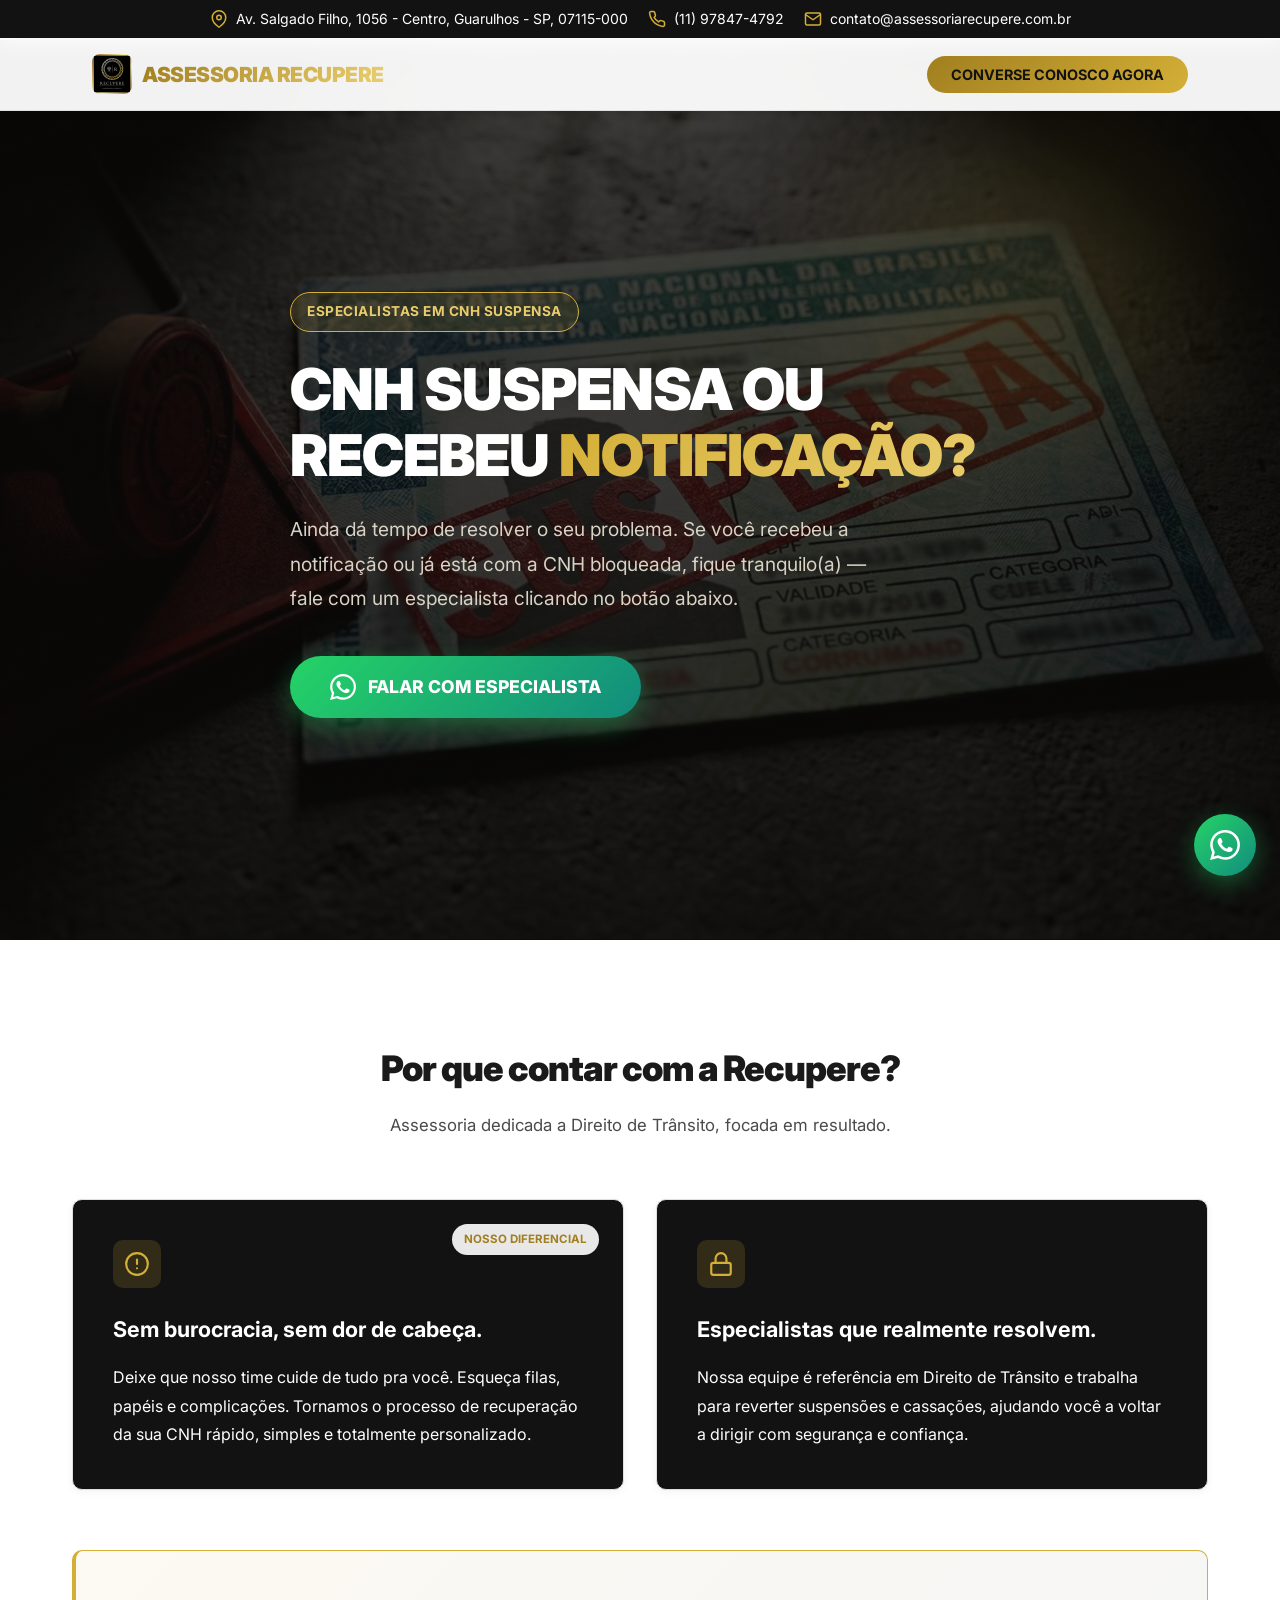
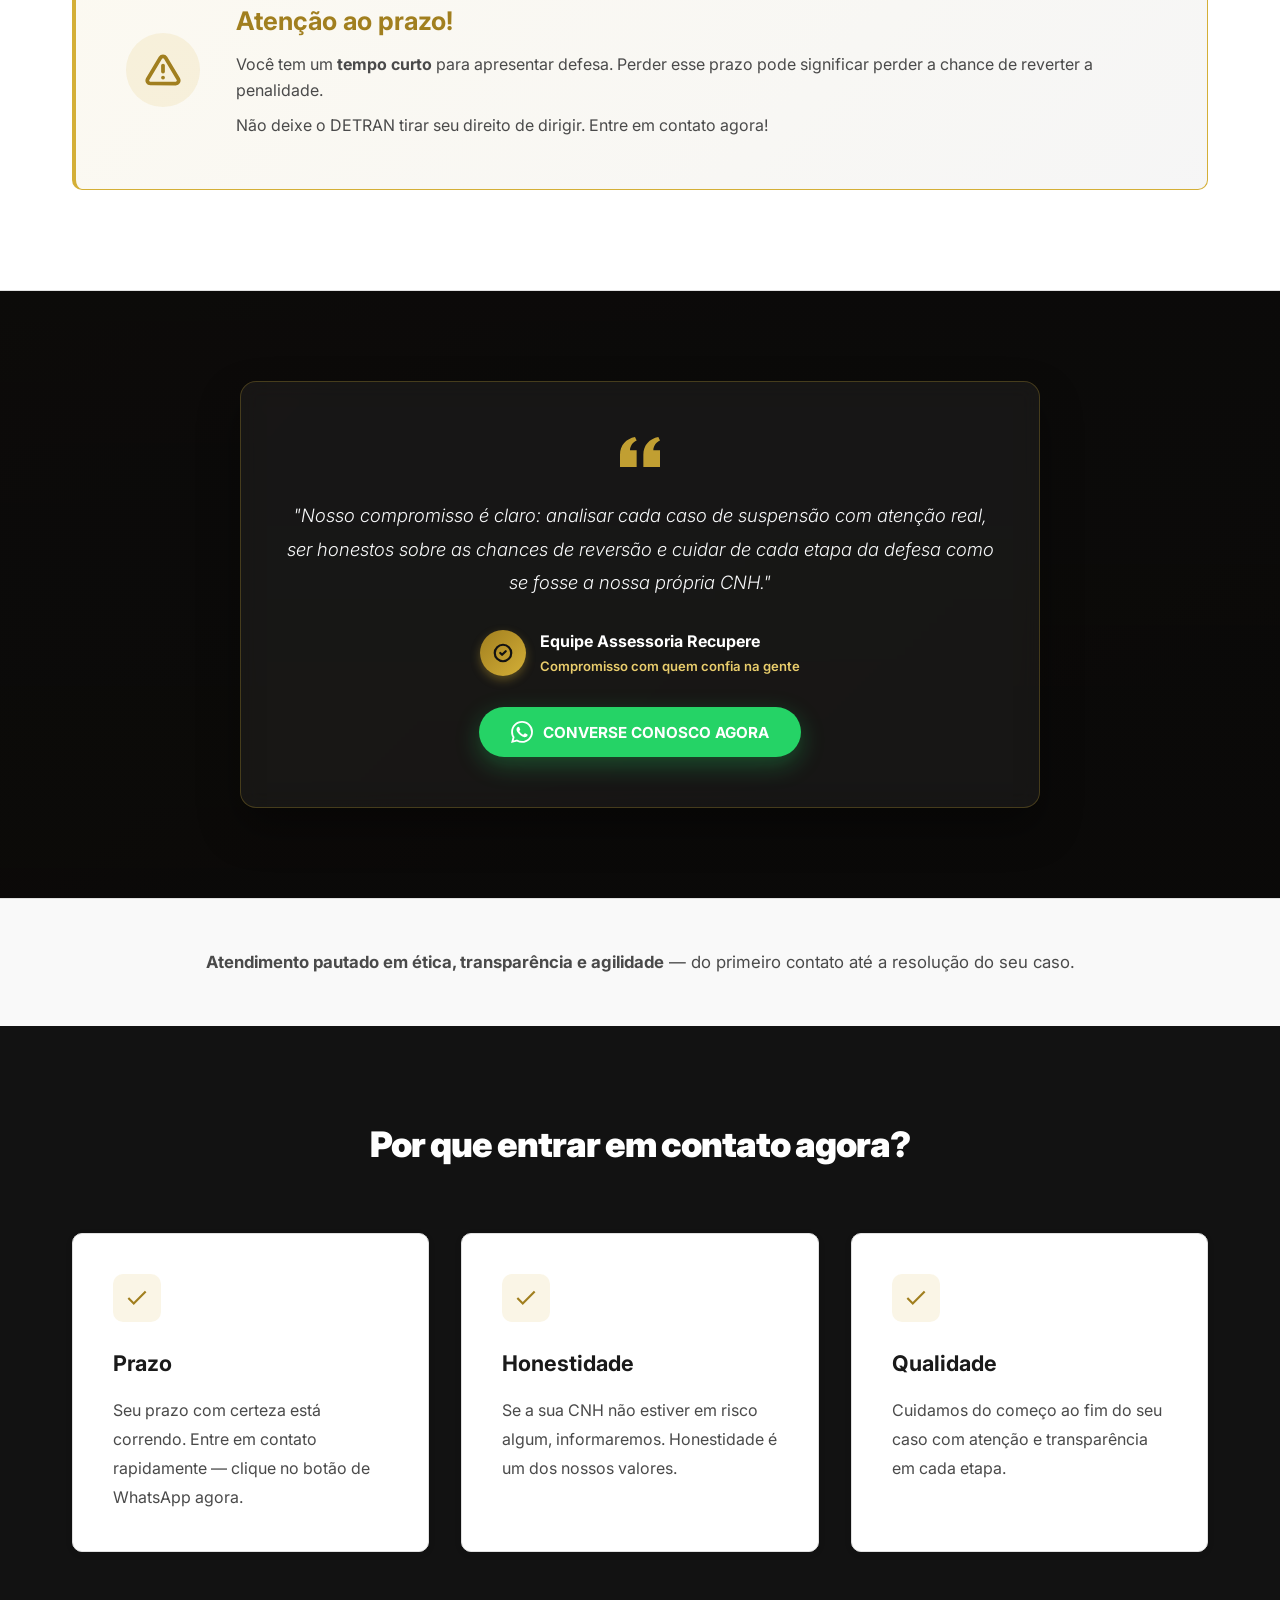
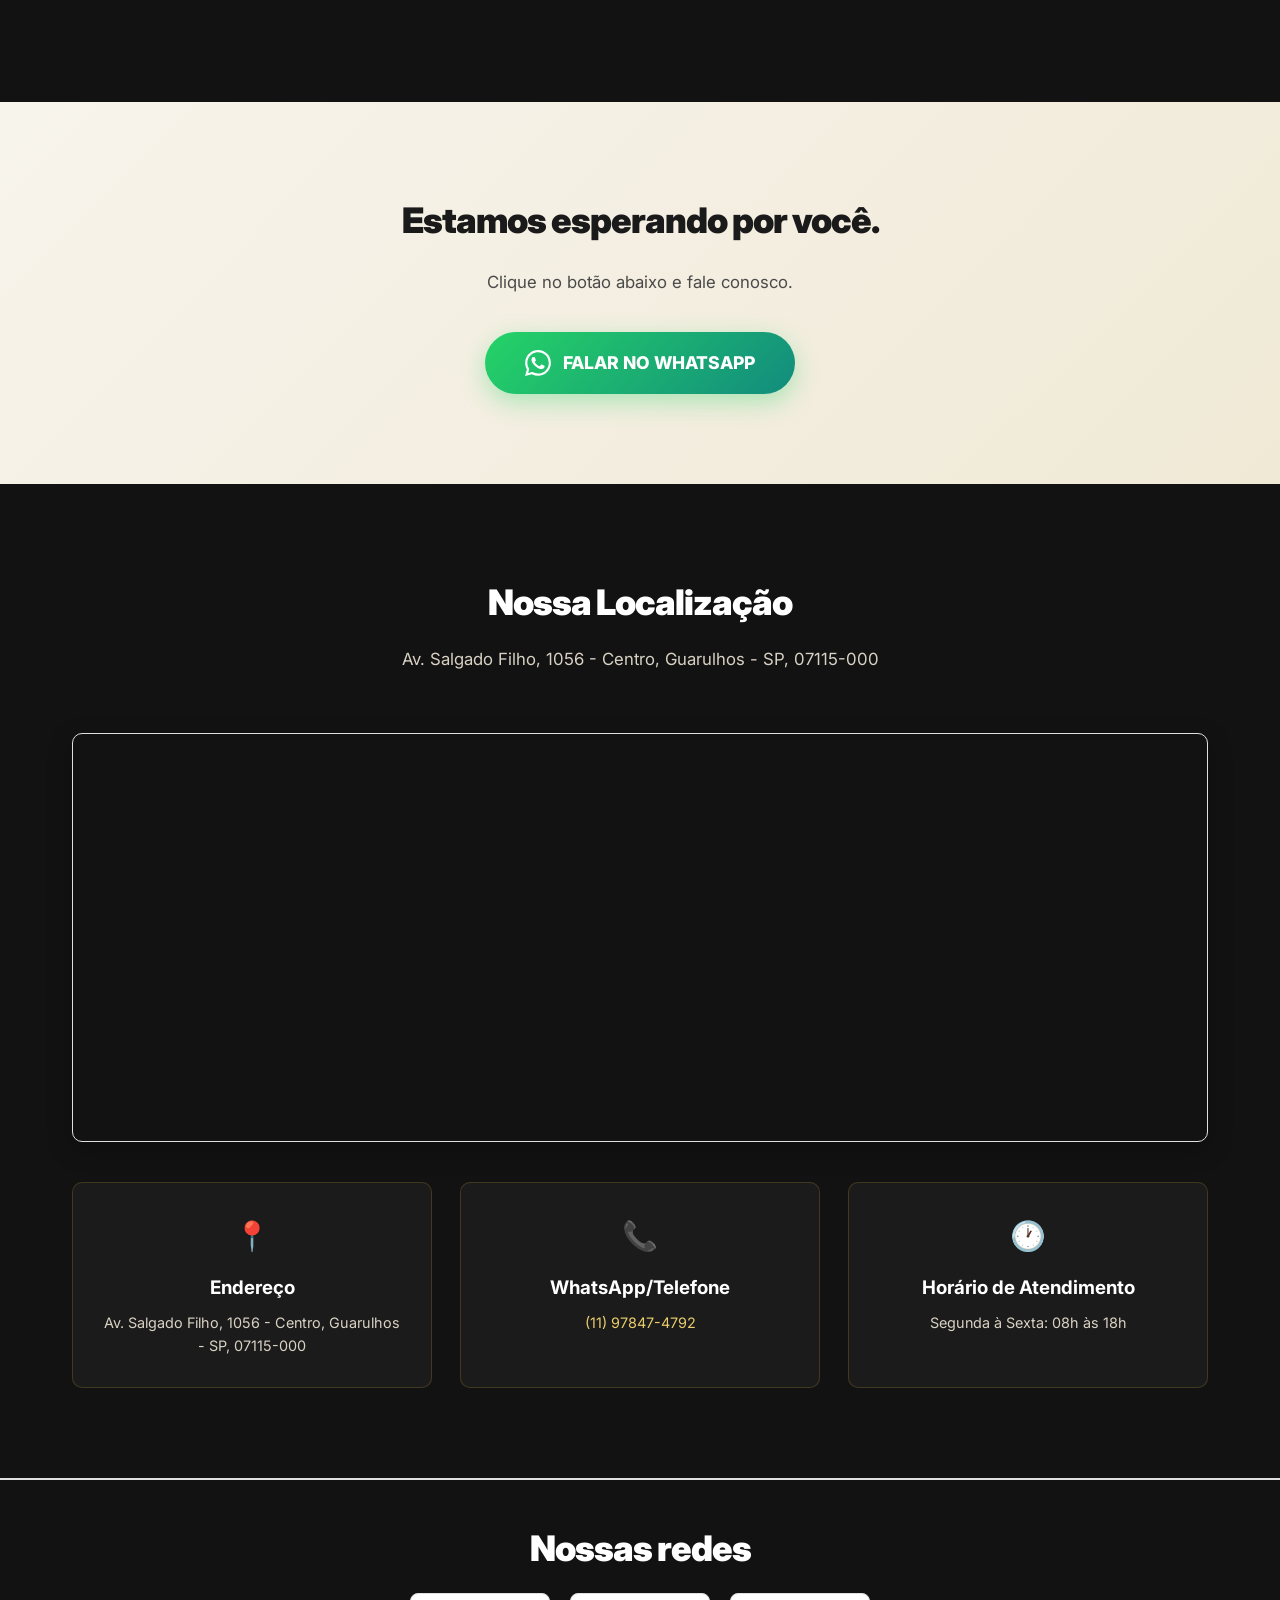
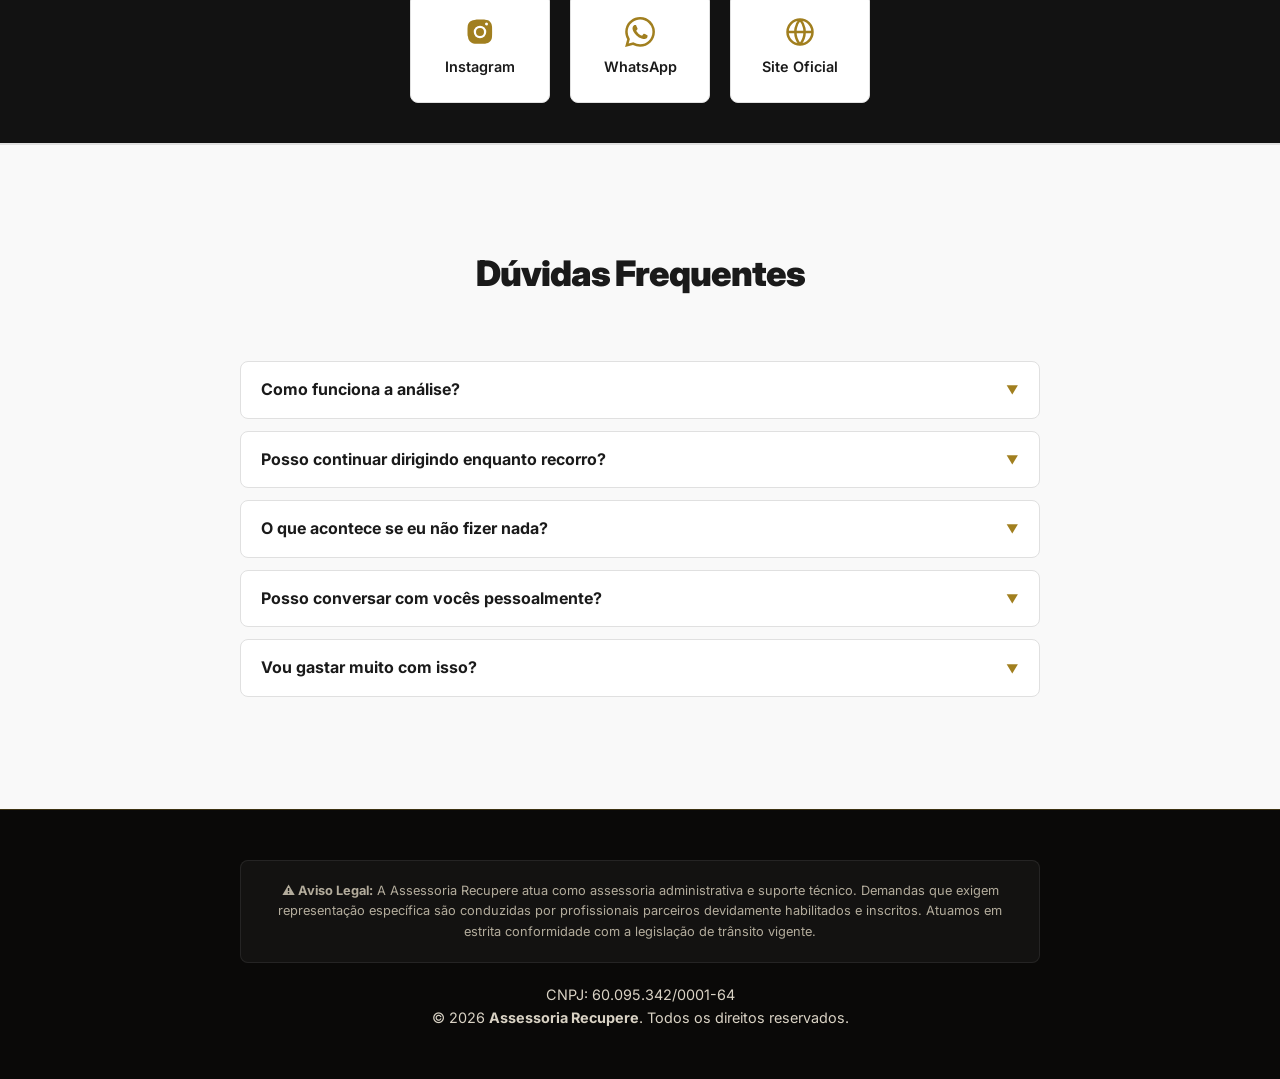
<file: suspensa-principal/index.html>
<!DOCTYPE html>
<html lang="pt-br">
<head>
    <meta charset="utf-8">
    <meta name="viewport" content="width=device-width, initial-scale=1.0">
    <title>CNH Suspensa? Fale com um Especialista - Assessoria Recupere</title>
    <meta name="description" content="Especialistas em suspensão da CNH. Analisamos seu caso e buscamos reverter a penalidade. Análise inicial gratuita.">
    <meta name="keywords" content="Assessoria de Trânsito, CNH, Suspensão, Recurso CNH">
    <meta name="robots" content="noindex">

    <!-- Google Ads Pixel — conversão "LANDING PAGES ASSESSORIA RECUPERE (BAF, SUSP, CASS)" -->
    <script async src="https://www.googletagmanager.com/gtag/js?id=AW-16871049670"></script>
    <script>
      window.dataLayer = window.dataLayer || [];
      function gtag(){dataLayer.push(arguments);}
      gtag('js', new Date());
      gtag('config', 'AW-16871049670');
    </script>

    <link rel="preconnect" href="https://fonts.googleapis.com">
    <link rel="preconnect" href="https://fonts.gstatic.com" crossorigin>
    <link href="https://fonts.googleapis.com/css2?family=Inter:wght@300;400;600;700;800;900&display=swap" rel="stylesheet">

    <link rel="icon" type="image/jpeg" href="../static/logo.jpg">
    <link rel="apple-touch-icon" href="../static/logo.jpg">

    <style>
        :root {
            --gold: #D4AF37;
            --gold-light: #E9CD6C;
            --gold-dark: #A17F1F;
            --gold-soft: rgba(212, 175, 55, 0.12);
            --ink: #121212;
            --ink-2: #1E1B16;
            --whatsapp: #25D366;
            --whatsapp-dark: #128C7E;
        }

        * {
            margin: 0;
            padding: 0;
            box-sizing: border-box;
            font-family: 'Inter', sans-serif;
        }

        html {
            scroll-behavior: smooth;
        }

        body {
            background-color: #ffffff;
            color: #1a1a1a;
            line-height: 1.6;
            overflow-x: hidden;
        }

        .container {
            max-width: 1200px;
            margin: 0 auto;
            padding: 0 20px;
        }

        @media (min-width: 640px) {
            .container { padding: 0 24px; }
        }
        @media (min-width: 1024px) {
            .container { padding: 0 32px; }
        }

        /* Animations */
        @keyframes fadeInUp {
            from { opacity: 0; transform: translateY(40px); }
            to { opacity: 1; transform: translateY(0); }
        }
        @keyframes pulseGold {
            0% { box-shadow: 0 0 0 0 rgba(212, 175, 55, 0.35); }
            70% { box-shadow: 0 0 0 20px rgba(212, 175, 55, 0); }
            100% { box-shadow: 0 0 0 0 rgba(212, 175, 55, 0); }
        }
        @keyframes pulseWhats {
            0% { box-shadow: 0 0 0 0 rgba(37, 211, 102, 0.7); }
            70% { box-shadow: 0 0 0 20px rgba(37, 211, 102, 0); }
            100% { box-shadow: 0 0 0 0 rgba(37, 211, 102, 0); }
        }

        .reveal {
            opacity: 0;
            transform: translateY(30px);
            transition: all 0.3s cubic-bezier(0.4, 0, 0.2, 1);
        }
        .reveal.active {
            opacity: 1;
            transform: translateY(0);
        }

        /* Top contact bar (desktop only) */
        .new-container {
            display: none;
            background-color: var(--ink);
            color: #ffffff;
            flex-wrap: wrap;
            justify-content: center;
            gap: 20px;
            font-size: 14px;
            padding: 8px 20px;
            width: 100%;
            box-sizing: border-box;
        }
        .contato-item { display: flex; align-items: center; gap: 8px; }
        .icone-contato { width: 18px; height: 18px; flex-shrink: 0; color: var(--gold); }

        @media (min-width: 768px) {
            .new-container { display: flex; }
        }

        /* Header */
        header {
            position: fixed;
            top: 0;
            width: 100%;
            background: rgba(255, 255, 255, 0.95);
            backdrop-filter: blur(10px);
            z-index: 1000;
            border-bottom: 1px solid #e0e0e0;
            box-shadow: 0 2px 8px rgba(0, 0, 0, 0.08);
        }
        .header-content {
            display: flex;
            justify-content: space-between;
            align-items: center;
            padding: 16px 20px;
        }
        .header-brand { display: flex; align-items: center; gap: 10px; }
        .header-logo-img {
            width: 40px; height: 40px;
            border-radius: 8px;
            object-fit: cover;
            flex-shrink: 0;
        }
        .logo {
            font-weight: 900;
            font-size: 1.3rem;
            letter-spacing: -0.5px;
            background: linear-gradient(120deg, var(--gold-dark), var(--gold-light), var(--gold-dark));
            background-size: 200% auto;
            -webkit-background-clip: text;
            -webkit-text-fill-color: transparent;
            background-clip: text;
        }
        .header-cta {
            display: none;
            background: linear-gradient(135deg, var(--gold-dark) 0%, var(--gold) 100%);
            color: var(--ink);
            padding: 10px 24px;
            border-radius: 50px;
            font-weight: 700;
            font-size: 0.9rem;
            border: none;
            cursor: pointer;
            transition: all 0.3s cubic-bezier(0.4, 0, 0.2, 1);
        }
        .header-cta:hover { transform: translateY(-2px); box-shadow: 0 8px 24px rgba(212, 175, 55, 0.4); }
        @media (min-width: 768px) { .header-cta { display: block; } }

        /* Hero */
        .hero {
            margin-top: 40px;
            min-height: 100vh;
            display: flex;
            align-items: center;
            position: relative;
            background:
                linear-gradient(rgba(10, 9, 8, 0.75), rgba(10, 9, 8, 0.85)),
                url('../static/cnh-suspensa.jpg') center/cover no-repeat;
            overflow: hidden;
        }
        @media (min-width: 768px) { .hero { margin-top: 40px; } }
        .hero::before {
            content: '';
            position: absolute;
            top: 0; right: 0;
            width: 500px; height: 500px;
            background: radial-gradient(circle, rgba(212, 175, 55, 0.16) 0%, transparent 70%);
            border-radius: 50%;
            filter: blur(40px);
            z-index: 0;
        }
        .hero-content {
            max-width: 700px;
            animation: fadeInUp 1s ease-out;
            z-index: 10;
            position: relative;
            padding: 90px 0 60px;
        }
        .badge {
            background: var(--gold-soft);
            color: var(--gold-light);
            padding: 8px 16px;
            border-radius: 50px;
            font-weight: 700;
            font-size: 0.85rem;
            display: inline-block;
            margin-bottom: 24px;
            border: 1px solid var(--gold);
            text-transform: uppercase;
            letter-spacing: 0.5px;
        }
        h1 {
            font-size: clamp(2.2rem, 6vw, 3.6rem);
            font-weight: 900;
            line-height: 1.15;
            margin-bottom: 24px;
            letter-spacing: -1px;
            color: #ffffff;
        }
        h1 span {
            background: linear-gradient(135deg, var(--gold) 0%, var(--gold-light) 100%);
            -webkit-background-clip: text;
            -webkit-text-fill-color: transparent;
            background-clip: text;
        }
        .hero p {
            font-size: 1.2rem;
            color: #D9D2C4;
            margin-bottom: 40px;
            max-width: 600px;
            line-height: 1.8;
        }

        /* Buttons */
        .btn-primary {
            background: linear-gradient(135deg, var(--whatsapp) 0%, var(--whatsapp-dark) 100%);
            color: white;
            padding: 18px 40px;
            border-radius: 50px;
            font-weight: 800;
            font-size: 1.1rem;
            text-decoration: none;
            display: inline-flex;
            align-items: center;
            gap: 12px;
            transition: all 0.3s cubic-bezier(0.4, 0, 0.2, 1);
            border: none;
            cursor: pointer;
            box-shadow: 0 8px 24px rgba(37, 211, 102, 0.35);
            animation: pulseWhats 2.4s infinite;
        }
        .btn-primary:hover { transform: translateY(-3px); box-shadow: 0 12px 32px rgba(37, 211, 102, 0.5); }
        .btn-primary svg { width: 26px; height: 26px; }

        .btn-whatsapp {
            display: inline-flex;
            align-items: center;
            justify-content: center;
            gap: 10px;
            background: var(--whatsapp);
            color: white;
            padding: 14px 32px;
            border-radius: 50px;
            font-weight: 700;
            font-size: 0.95rem;
            border: none;
            cursor: pointer;
            transition: all 0.3s cubic-bezier(0.4, 0, 0.2, 1);
            box-shadow: 0 8px 24px rgba(37, 211, 102, 0.3);
        }
        .btn-whatsapp:hover { transform: translateY(-3px); background: var(--whatsapp-dark); box-shadow: 0 12px 28px rgba(37, 211, 102, 0.45); }
        .btn-whatsapp svg { width: 22px; height: 22px; }

        /* Sections */
        section { padding: 100px 0; }
        .section-header { text-align: center; margin-bottom: 60px; }
        .section-title { font-size: 2.2rem; font-weight: 900; margin-bottom: 16px; letter-spacing: -1px; color: #1a1a1a; }
        .section-subtitle { font-size: 1.05rem; color: #4a4a4a; max-width: 600px; margin: 0 auto; }

        /* Grid / cards */
        .grid {
            display: grid;
            grid-template-columns: repeat(auto-fit, minmax(280px, 1fr));
            gap: 32px;
            margin-bottom: 60px;
        }
        .card {
            background: #ffffff;
            padding: 40px;
            border-radius: 10px;
            border: 1px solid #e0e0e0;
            transition: all 0.3s cubic-bezier(0.4, 0, 0.2, 1);
            position: relative;
            overflow: hidden;
            box-shadow: 0 2px 8px rgba(0, 0, 0, 0.05);
        }
        .card:hover { border-color: var(--gold); transform: translateY(-8px); box-shadow: 0 16px 40px rgba(212, 175, 55, 0.18); }
        .card-icon {
            color: var(--gold-dark);
            margin-bottom: 24px;
            width: 48px; height: 48px;
            display: flex; align-items: center; justify-content: center;
            background: var(--gold-soft);
            border-radius: 10px;
        }
        .card-icon svg { width: 26px; height: 26px; }
        .card h3 { font-size: 1.35rem; margin-bottom: 16px; font-weight: 700; color: #1a1a1a; }
        .card p { color: #4a4a4a; line-height: 1.8; }
        .card--dark { background-color: var(--ink); }
        .card--dark h3, .card--dark p { color: #fff; }
        .card--dark .card-icon { background: rgba(212, 175, 55, 0.16); color: var(--gold); }
        .card__tag {
            position: absolute; right: 24px; top: 24px;
            background: rgba(255,255,255,0.9);
            padding: 6px 12px; border-radius: 9999px;
            font-size: 0.72rem; font-weight: 700; color: var(--gold-dark);
        }

        /* Urgency */
        .urgency-section {
            background: linear-gradient(135deg, rgba(212, 175, 55, 0.07) 0%, rgba(18, 18, 18, 0.04) 100%);
            border: 1px solid var(--gold);
            border-left: 4px solid var(--gold);
            padding: 50px;
            border-radius: 10px;
            margin: 60px 0 0;
        }
        .urgency-content { display: flex; align-items: center; gap: 36px; }
        .urgency-icon {
            flex-shrink: 0; width: 74px; height: 74px;
            background: var(--gold-soft);
            border-radius: 50%;
            display: flex; align-items: center; justify-content: center;
            color: var(--gold-dark);
        }
        .urgency-icon svg { width: 36px; height: 36px; }
        .urgency-text h3 { color: var(--gold-dark); font-size: 1.6rem; margin-bottom: 10px; }
        .urgency-text p { color: #4a4a4a; margin-bottom: 10px; }
        @media (max-width: 768px) {
            .urgency-content { flex-direction: column; text-align: center; }
            .urgency-section { padding: 36px 20px; }
        }

        /* Storytelling / promise card (não é depoimento fabricado — ver README) */
        .storytelling {
            background: linear-gradient(rgba(10, 9, 8, 0.9), rgba(10, 9, 8, 0.94)), linear-gradient(135deg, var(--ink-2) 0%, var(--ink) 100%);
            padding: 90px 20px;
            display: flex;
            align-items: center;
            justify-content: center;
        }
        .storytelling-card {
            background: rgba(255, 255, 255, 0.05);
            backdrop-filter: blur(10px);
            -webkit-backdrop-filter: blur(10px);
            border: 1px solid rgba(212, 175, 55, 0.25);
            border-radius: 16px;
            padding: 50px 40px;
            max-width: 800px;
            text-align: center;
            box-shadow: 0 20px 40px rgba(0, 0, 0, 0.35);
        }
        .quote-icon { color: var(--gold); width: 40px; height: 40px; margin: 0 auto 20px; opacity: 0.9; }
        .story-text {
            color: #f8f9fa;
            font-style: italic;
            font-weight: 300;
            font-size: 1.15rem;
            line-height: 1.8;
            margin-bottom: 30px;
        }
        .story-signature {
            display: flex; align-items: center; justify-content: center; gap: 14px;
            margin-bottom: 30px;
        }
        .story-signature-icon {
            width: 46px; height: 46px;
            background: linear-gradient(135deg, var(--gold-dark), var(--gold));
            color: var(--ink);
            display: flex; align-items: center; justify-content: center;
            border-radius: 50%;
            box-shadow: 0 4px 10px rgba(212, 175, 55, 0.35);
        }
        .story-signature-icon svg { width: 22px; height: 22px; }
        .story-signature-text { text-align: left; }
        .story-signature-name { color: #ffffff; font-weight: 700; font-size: 1rem; }
        .story-signature-role { color: var(--gold-light); font-size: 0.82rem; font-weight: 600; margin-top: 2px; }

        /* Social proof */
        .social-proof {
            background: #f9f9f9;
            border-top: 1px solid #e0e0e0;
            text-align: center;
            padding: 50px 0;
        }
        .social-proof p { color: #4a4a4a; font-size: 1.05rem; }

        /* FAQ */
        .faq-container { max-width: 800px; margin: 0 auto; }
        .faq-item {
            border: 1px solid #e0e0e0;
            border-radius: 8px;
            margin-bottom: 12px;
            padding: 15px 20px;
            background: #ffffff;
        }
        .faq-item summary {
            list-style: none;
            cursor: pointer;
            font-weight: 700;
            color: #1a1a1a;
            display: flex;
            justify-content: space-between;
            align-items: center;
        }
        .faq-item summary::-webkit-details-marker { display: none; }
        .faq-item summary::after {
            content: "▼";
            font-size: 0.75rem;
            transition: transform 0.2s ease;
            color: var(--gold-dark);
        }
        .faq-item[open] summary::after { transform: rotate(180deg); }
        .faq-item p { margin-top: 10px; font-size: 0.95rem; color: #4a4a4a; line-height: 1.6; }

        /* Location */
        .location-section { border-bottom: 1px solid #e0e0e0; background: var(--ink); padding: 90px 0; }
        .location-map {
            overflow: hidden; border-radius: 10px; border: 1px solid #e0e0e0;
            box-shadow: 0 8px 24px rgba(0, 0, 0, 0.25);
            margin-bottom: 40px;
        }
        .location-map iframe { width: 100%; height: 400px; border: none; }
        .location-cards { display: grid; gap: 28px; grid-template-columns: repeat(auto-fit, minmax(260px, 1fr)); }
        .location-card {
            border: 1px solid rgba(212, 175, 55, 0.2);
            background: rgba(255,255,255,0.04);
            padding: 30px; border-radius: 10px; text-align: center;
            transition: all 0.3s ease;
        }
        .location-card:hover { border-color: var(--gold); transform: translateY(-6px); }
        .location-card-icon { font-size: 1.8rem; margin-bottom: 14px; }
        .location-card h3 { font-weight: 700; margin-bottom: 8px; color: #fff; }
        .location-card p { font-size: 0.9rem; color: #D9D2C4; line-height: 1.6; }
        .location-card a { color: var(--gold-light); text-decoration: none; }

        /* Trust / redes */
        .trust-section { padding: 40px 20px; border-top: 1px solid #e0e0e0; border-bottom: 1px solid #e0e0e0; background-color: var(--ink); }
        .trust-container { display: flex; justify-content: center; gap: 20px; flex-wrap: wrap; }
        .trust-item {
            display: flex; flex-direction: column; align-items: center; justify-content: center;
            width: 140px; height: 110px;
            border: 1px solid #e0e0e0; border-radius: 8px;
            text-decoration: none; color: #1a1a1a;
            transition: all 0.25s ease; background: #ffffff;
        }
        .trust-item:hover { border-color: var(--gold); transform: translateY(-4px); box-shadow: 0 8px 25px rgba(212, 175, 55, 0.25); }
        .trust-item svg { width: 30px; height: 30px; margin-bottom: 8px; color: var(--gold-dark); }
        .trust-item span { font-size: 0.9rem; font-weight: 600; text-align: center; }

        /* Footer */
        footer { background: #0A0908; padding: 50px 0; text-align: center; border-top: 1px solid rgba(212, 175, 55, 0.25); color: #B3AC9C; font-size: 0.9rem; }
        footer p { color: #D9D2C4; }
        .legal-text {
            font-size: 0.8rem; max-width: 800px; margin: 0 auto 20px;
            padding: 20px; background: rgba(255, 255, 255, 0.04);
            border-radius: 8px; border: 1px solid rgba(255,255,255,0.08);
        }

        /* Modal */
        .modal {
            position: fixed; top: 0; left: 0; width: 100%; height: 100%;
            background: rgba(10, 9, 8, 0.6);
            display: none; align-items: center; justify-content: center;
            z-index: 2000; backdrop-filter: blur(5px);
        }
        .modal.active { display: flex; }
        .modal-content {
            background: #ffffff; padding: 40px; border-radius: 12px;
            width: 100%; max-width: 480px; position: relative;
            border: 1px solid #e0e0e0;
            animation: fadeInUp 0.4s ease-out;
            box-shadow: 0 20px 60px rgba(0, 0, 0, 0.25);
        }
        .modal-close {
            position: absolute; top: 16px; right: 16px;
            color: #999; cursor: pointer; font-size: 1.8rem;
            background: none; border: none; transition: all 0.3s ease;
        }
        .modal-close:hover { color: #1a1a1a; }
        .modal-content h2 { font-size: 1.4rem; margin-bottom: 10px; color: #1a1a1a; }
        .modal-content > p { color: #4a4a4a; margin-bottom: 28px; }
        .form-group { margin-bottom: 20px; }
        .form-group label { display: block; margin-bottom: 8px; font-weight: 600; font-size: 0.92rem; color: #1a1a1a; }
        .form-control {
            width: 100%; padding: 12px 16px; background: #f5f5f5;
            border: 1px solid #e0e0e0; border-radius: 8px; color: #1a1a1a;
            font-size: 0.95rem; transition: all 0.3s ease; font-family: 'Inter', sans-serif;
        }
        .form-control:focus { outline: none; border-color: var(--gold); background: #ffffff; box-shadow: 0 0 0 3px rgba(212, 175, 55, 0.15); }
        .btn-submit {
            width: 100%;
            background: linear-gradient(135deg, var(--gold-dark) 0%, var(--gold) 100%);
            color: var(--ink); padding: 14px; border-radius: 8px; font-weight: 700;
            border: none; cursor: pointer; transition: all 0.3s ease; font-size: 1rem;
        }
        .btn-submit:hover { transform: translateY(-2px); box-shadow: 0 8px 24px rgba(212, 175, 55, 0.35); }
        .btn-submit:disabled { opacity: 0.6; cursor: not-allowed; }

        /* Floating WhatsApp button */
        .whatsapp-float {
            position: fixed; bottom: 24px; right: 24px; z-index: 99;
            width: 62px; height: 62px;
            background: linear-gradient(135deg, var(--whatsapp) 0%, var(--whatsapp-dark) 100%);
            border-radius: 50%;
            display: flex; align-items: center; justify-content: center;
            box-shadow: 0 8px 24px rgba(37, 211, 102, 0.35);
            transition: all 0.3s ease;
            border: none; cursor: pointer; text-decoration: none;
            animation: pulseWhats 2.4s infinite;
        }
        .whatsapp-float svg { width: 30px; height: 30px; fill: white; }
        .whatsapp-float:hover { transform: translateY(-5px) scale(1.05); }

        @media (max-width: 768px) {
            section { padding: 60px 0; }
            .section-title { font-size: 1.7rem; }
            h1 { font-size: 2rem; }
            .hero { min-height: 85vh; }
            .grid { grid-template-columns: 1fr; }
            .urgency-content, .story-signature { flex-direction: column; text-align: center; }
            .story-signature-text { text-align: center; }
            .btn-whatsapp { width: 100%; padding: 16px 20px; }
            .modal { align-items: flex-start; overflow-y: auto; padding: 20px; }
            .modal-content { padding: 30px 20px; margin-top: auto; margin-bottom: auto; width: 95%; max-width: none; }
        }
    </style>
</head>
<body>

    <header>
        <div class="new-container">
            <div class="contato-item">
                <svg width="18" height="18" viewBox="0 0 24 24" fill="none" stroke="currentColor" stroke-width="2" stroke-linecap="round" stroke-linejoin="round" class="icone-contato"><path d="M21 10c0 7-9 13-9 13s-9-6-9-13a9 9 0 0 1 18 0z"></path><circle cx="12" cy="10" r="3"></circle></svg>
                <span data-field="address">[ENDEREÇO]</span>
            </div>
            <div class="contato-item">
                <svg width="18" height="18" viewBox="0 0 24 24" fill="none" stroke="currentColor" stroke-width="2" stroke-linecap="round" stroke-linejoin="round" class="icone-contato"><path d="M22 16.92v3a2 2 0 0 1-2.18 2 19.79 19.79 0 0 1-8.63-3.07 19.5 19.5 0 0 1-6-6 19.79 19.79 0 0 1-3.07-8.67A2 2 0 0 1 4.11 2h3a2 2 0 0 1 2 1.72 12.84 12.84 0 0 0 .7 2.81 2 2 0 0 1-.45 2.11L8.09 9.91a16 16 0 0 0 6 6l1.27-1.27a2 2 0 0 1 2.11-.45 12.84 12.84 0 0 0 2.81.7A2 2 0 0 1 22 16.92z"></path></svg>
                <span data-field="phone">[TELEFONE/WHATSAPP]</span>
            </div>
            <div class="contato-item">
                <svg width="18" height="18" viewBox="0 0 24 24" fill="none" stroke="currentColor" stroke-width="2" stroke-linecap="round" stroke-linejoin="round" class="icone-contato"><path d="M4 4h16c1.1 0 2 .9 2 2v12c0 1.1-.9 2-2 2H4c-1.1 0-2-.9-2-2V6c0-1.1.9-2 2-2z"></path><polyline points="22,6 12,13 2,6"></polyline></svg>
                <span data-field="email">[EMAIL]</span>
            </div>
        </div>
        <div class="container">
            <div class="header-content">
                <div class="header-brand">
                    <img src="../static/logo.jpg" alt="Assessoria Recupere" class="header-logo-img">
                    <span class="logo">ASSESSORIA RECUPERE</span>
                </div>
                <button class="header-cta js-open-lead">CONVERSE CONOSCO AGORA</button>
            </div>
        </div>
    </header>

    <section class="hero">
        <div class="container">
            <div class="hero-content">
                <span class="badge">Especialistas em CNH Suspensa</span>
                <h1>CNH SUSPENSA OU RECEBEU <span>NOTIFICAÇÃO?</span></h1>
                <p>Ainda dá tempo de resolver o seu problema. Se você recebeu a notificação ou já está com a CNH bloqueada, fique tranquilo(a) — fale com um especialista clicando no botão abaixo.</p>
                <button class="btn-primary js-open-lead">
                    <svg viewBox="0 0 24 24" fill="currentColor"><path d="M17.472 14.382c-.297-.149-1.758-.867-2.03-.967-.273-.099-.471-.148-.67.15-.197.297-.767.966-.94 1.164-.173.199-.347.223-.644.075-.297-.15-1.255-.463-2.39-1.475-.883-.788-1.48-1.761-1.653-2.059-.173-.297-.018-.458.13-.606.134-.133.298-.347.446-.52.149-.174.198-.298.298-.497.099-.198.05-.371-.025-.52-.075-.149-.669-1.612-.916-2.207-.242-.579-.487-.5-.669-.51a12.8 12.8 0 0 0-.57-.01c-.198 0-.52.074-.792.372-.272.297-1.04 1.016-1.04 2.479 0 1.462 1.065 2.875 1.213 3.074.149.198 2.096 3.2 5.077 4.487.709.306 1.262.489 1.694.625.712.227 1.36.195 1.871.118.571-.085 1.758-.719 2.006-1.413.248-.694.248-1.289.173-1.413-.074-.124-.272-.198-.57-.347m-5.421 7.403h-.004a9.87 9.87 0 0 1-5.031-1.378l-.361-.214-3.741.982.998-3.648-.235-.374a9.86 9.86 0 0 1-1.51-5.26c.001-5.45 4.436-9.884 9.888-9.884 2.64 0 5.122 1.03 6.988 2.898a9.825 9.825 0 0 1 2.893 6.994c-.003 5.45-4.437 9.884-9.885 9.884m8.413-18.297A11.815 11.815 0 0 0 12.05 0C5.495 0 .16 5.335.157 11.892c0 2.096.547 4.142 1.588 5.945L.057 24l6.305-1.654a11.882 11.882 0 0 0 5.683 1.448h.005c6.554 0 11.89-5.335 11.893-11.893a11.821 11.821 0 0 0-3.48-8.413Z"/></svg>
                    FALAR COM ESPECIALISTA
                </button>
            </div>
        </div>
    </section>

    <section style="border-bottom: 1px solid #e0e0e0;">
        <div class="container">
            <div class="section-header reveal">
                <h2 class="section-title">Por que contar com a Recupere?</h2>
                <p class="section-subtitle">Assessoria dedicada a Direito de Trânsito, focada em resultado.</p>
            </div>

            <div class="grid">
                <div class="card card--dark reveal">
                    <span class="card__tag">NOSSO DIFERENCIAL</span>
                    <div class="card-icon">
                        <svg viewBox="0 0 24 24" fill="none" stroke="currentColor" stroke-width="2" stroke-linecap="round" stroke-linejoin="round"><circle cx="12" cy="12" r="10"/><line x1="12" y1="8" x2="12" y2="12"/><line x1="12" y1="16" x2="12.01" y2="16"/></svg>
                    </div>
                    <h3>Sem burocracia, sem dor de cabeça.</h3>
                    <p>Deixe que nosso time cuide de tudo pra você. Esqueça filas, papéis e complicações. Tornamos o processo de recuperação da sua CNH rápido, simples e totalmente personalizado.</p>
                </div>

                <div class="card card--dark reveal">
                    <div class="card-icon">
                        <svg viewBox="0 0 24 24" fill="none" stroke="currentColor" stroke-width="2" stroke-linecap="round" stroke-linejoin="round"><rect x="3" y="11" width="18" height="11" rx="2" ry="2"/><path d="M7 11V7a5 5 0 0 1 10 0v4"/></svg>
                    </div>
                    <h3>Especialistas que realmente resolvem.</h3>
                    <p>Nossa equipe é referência em Direito de Trânsito e trabalha para reverter suspensões e cassações, ajudando você a voltar a dirigir com segurança e confiança.</p>
                </div>
            </div>

            <div class="urgency-section reveal">
                <div class="urgency-content">
                    <div class="urgency-icon">
                        <svg viewBox="0 0 24 24" fill="none" stroke="currentColor" stroke-width="2.5" stroke-linecap="round" stroke-linejoin="round"><path d="M10.29 3.86L1.82 18a2 2 0 0 0 1.71 3h16.94a2 2 0 0 0 1.71-3L13.71 3.86a2 2 0 0 0-3.42 0z"/><line x1="12" y1="9" x2="12" y2="13"/><line x1="12" y1="17" x2="12.01" y2="17"/></svg>
                    </div>
                    <div class="urgency-text">
                        <h3>Atenção ao prazo!</h3>
                        <p>Você tem um <strong>tempo curto</strong> para apresentar defesa. Perder esse prazo pode significar perder a chance de reverter a penalidade.</p>
                        <p style="margin:0;">Não deixe o DETRAN tirar seu direito de dirigir. Entre em contato agora!</p>
                    </div>
                </div>
            </div>
        </div>
    </section>

    <section class="storytelling">
        <div class="container" style="display:flex; justify-content:center;">
            <div class="storytelling-card reveal">
                <svg class="quote-icon" viewBox="0 0 24 24" fill="currentColor"><path d="M14.017 21v-7.391c0-5.704 3.731-9.57 8.983-10.609l.995 2.151c-2.432.917-3.995 3.638-3.995 5.849h4v10h-9.983zm-14.017 0v-7.391c0-5.704 3.748-9.57 9-10.609l.996 2.151c-2.433.917-3.996 3.638-3.996 5.849h3.983v10h-9.983z"/></svg>
                <p class="story-text">
                    "Nosso compromisso é claro: analisar cada caso de suspensão com atenção real, ser honestos
                    sobre as chances de reversão e cuidar de cada etapa da defesa como se fosse a nossa própria CNH."
                </p>
                <div class="story-signature">
                    <div class="story-signature-icon">
                        <svg viewBox="0 0 24 24" fill="none" stroke="currentColor" stroke-width="2.4" stroke-linecap="round" stroke-linejoin="round"><path d="M9 12l2 2 4-4"/><circle cx="12" cy="12" r="9"/></svg>
                    </div>
                    <div class="story-signature-text">
                        <div class="story-signature-name">Equipe Assessoria Recupere</div>
                        <div class="story-signature-role">Compromisso com quem confia na gente</div>
                    </div>
                </div>
                <button class="btn-whatsapp js-open-lead">
                    <svg viewBox="0 0 24 24" fill="currentColor"><path d="M17.472 14.382c-.297-.149-1.758-.867-2.03-.967-.273-.099-.471-.148-.67.15-.197.297-.767.966-.94 1.164-.173.199-.347.223-.644.075-.297-.15-1.255-.463-2.39-1.475-.883-.788-1.48-1.761-1.653-2.059-.173-.297-.018-.458.13-.606.134-.133.298-.347.446-.52.149-.174.198-.298.298-.497.099-.198.05-.371-.025-.52-.075-.149-.669-1.612-.916-2.207-.242-.579-.487-.5-.669-.51a12.8 12.8 0 0 0-.57-.01c-.198 0-.52.074-.792.372-.272.297-1.04 1.016-1.04 2.479 0 1.462 1.065 2.875 1.213 3.074.149.198 2.096 3.2 5.077 4.487.709.306 1.262.489 1.694.625.712.227 1.36.195 1.871.118.571-.085 1.758-.719 2.006-1.413.248-.694.248-1.289.173-1.413-.074-.124-.272-.198-.57-.347m-5.421 7.403h-.004a9.87 9.87 0 0 1-5.031-1.378l-.361-.214-3.741.982.998-3.648-.235-.374a9.86 9.86 0 0 1-1.51-5.26c.001-5.45 4.436-9.884 9.888-9.884 2.64 0 5.122 1.03 6.988 2.898a9.825 9.825 0 0 1 2.893 6.994c-.003 5.45-4.437 9.884-9.885 9.884m8.413-18.297A11.815 11.815 0 0 0 12.05 0C5.495 0 .16 5.335.157 11.892c0 2.096.547 4.142 1.588 5.945L.057 24l6.305-1.654a11.882 11.882 0 0 0 5.683 1.448h.005c6.554 0 11.89-5.335 11.893-11.893a11.821 11.821 0 0 0-3.48-8.413Z"/></svg>
                    CONVERSE CONOSCO AGORA
                </button>
            </div>
        </div>
    </section>

    <section class="social-proof">
        <div class="container reveal" style="text-align:center;">
            <p><strong>Atendimento pautado em ética, transparência e agilidade</strong> — do primeiro contato até a resolução do seu caso.</p>
        </div>
    </section>

    <section style="padding: 90px 0; background-color: var(--ink);">
        <div class="container">
            <div class="section-header reveal">
                <h2 class="section-title" style="color:white;">Por que entrar em contato agora?</h2>
            </div>
            <div class="grid">
                <div class="card reveal">
                    <div class="card-icon"><svg viewBox="0 0 24 24" fill="none" stroke="currentColor" stroke-width="2"><polyline points="20 6 9 17 4 12"/></svg></div>
                    <h3>Prazo</h3>
                    <p>Seu prazo com certeza está correndo. Entre em contato rapidamente — clique no botão de WhatsApp agora.</p>
                </div>
                <div class="card reveal">
                    <div class="card-icon"><svg viewBox="0 0 24 24" fill="none" stroke="currentColor" stroke-width="2"><polyline points="20 6 9 17 4 12"/></svg></div>
                    <h3>Honestidade</h3>
                    <p>Se a sua CNH não estiver em risco algum, informaremos. Honestidade é um dos nossos valores.</p>
                </div>
                <div class="card reveal">
                    <div class="card-icon"><svg viewBox="0 0 24 24" fill="none" stroke="currentColor" stroke-width="2"><polyline points="20 6 9 17 4 12"/></svg></div>
                    <h3>Qualidade</h3>
                    <p>Cuidamos do começo ao fim do seu caso com atenção e transparência em cada etapa.</p>
                </div>
            </div>
        </div>
    </section>

    <section style="background: linear-gradient(135deg, #F7F4EC 0%, #F0E9D6 100%); padding: 90px 0;">
        <div class="container">
            <div style="max-width: 600px; text-align: center; margin: 0 auto;">
                <h2 class="section-title">Estamos esperando por você.</h2>
                <p class="section-subtitle" style="margin: 20px 0 36px;">Clique no botão abaixo e fale conosco.</p>
                <button class="btn-primary js-open-lead">
                    <svg viewBox="0 0 24 24" fill="currentColor"><path d="M17.472 14.382c-.297-.149-1.758-.867-2.03-.967-.273-.099-.471-.148-.67.15-.197.297-.767.966-.94 1.164-.173.199-.347.223-.644.075-.297-.15-1.255-.463-2.39-1.475-.883-.788-1.48-1.761-1.653-2.059-.173-.297-.018-.458.13-.606.134-.133.298-.347.446-.52.149-.174.198-.298.298-.497.099-.198.05-.371-.025-.52-.075-.149-.669-1.612-.916-2.207-.242-.579-.487-.5-.669-.51a12.8 12.8 0 0 0-.57-.01c-.198 0-.52.074-.792.372-.272.297-1.04 1.016-1.04 2.479 0 1.462 1.065 2.875 1.213 3.074.149.198 2.096 3.2 5.077 4.487.709.306 1.262.489 1.694.625.712.227 1.36.195 1.871.118.571-.085 1.758-.719 2.006-1.413.248-.694.248-1.289.173-1.413-.074-.124-.272-.198-.57-.347m-5.421 7.403h-.004a9.87 9.87 0 0 1-5.031-1.378l-.361-.214-3.741.982.998-3.648-.235-.374a9.86 9.86 0 0 1-1.51-5.26c.001-5.45 4.436-9.884 9.888-9.884 2.64 0 5.122 1.03 6.988 2.898a9.825 9.825 0 0 1 2.893 6.994c-.003 5.45-4.437 9.884-9.885 9.884m8.413-18.297A11.815 11.815 0 0 0 12.05 0C5.495 0 .16 5.335.157 11.892c0 2.096.547 4.142 1.588 5.945L.057 24l6.305-1.654a11.882 11.882 0 0 0 5.683 1.448h.005c6.554 0 11.89-5.335 11.893-11.893a11.821 11.821 0 0 0-3.48-8.413Z"/></svg>
                    FALAR NO WHATSAPP
                </button>
            </div>
        </div>
    </section>

    <section class="location-section">
        <div class="container">
            <div class="section-header reveal">
                <h2 class="section-title" style="color:white;">Nossa Localização</h2>
                <p class="section-subtitle" style="color:#D9D2C4;" data-field="address">[ENDEREÇO]</p>
            </div>
            <div class="location-map">
                <iframe data-field="map-src" src="" allowfullscreen="" loading="lazy" referrerpolicy="no-referrer-when-downgrade" title="Localização Assessoria Recupere"></iframe>
            </div>
            <div class="location-cards">
                <div class="location-card reveal">
                    <div class="location-card-icon">📍</div>
                    <h3>Endereço</h3>
                    <p data-field="address">[ENDEREÇO]</p>
                </div>
                <div class="location-card reveal">
                    <div class="location-card-icon">📞</div>
                    <h3>WhatsApp/Telefone</h3>
                    <p><a href="#" data-field="whatsapp-cta"><span data-field="phone">[TELEFONE/WHATSAPP]</span></a></p>
                </div>
                <div class="location-card reveal">
                    <div class="location-card-icon">🕐</div>
                    <h3>Horário de Atendimento</h3>
                    <p>Segunda à Sexta: 08h às 18h</p>
                </div>
            </div>
        </div>
    </section>

    <section class="trust-section">
        <div class="container">
            <h2 class="section-title" style="color:white; text-align:center;">Nossas redes</h2>
            <div class="trust-container">
                <a href="#" data-field="instagram" target="_blank" class="trust-item">
                    <svg viewBox="0 0 24 24" fill="currentColor"><path d="M12 2c2.7 0 3.1 0 4.1.1 1 0 1.7.2 2.3.5.6.2 1.1.6 1.6 1.1.5.5.8.9 1.1 1.6.2.6.4 1.3.5 2.3.1 1 .1 1.4.1 4.1s0 3.1-.1 4.1c0 1-.2 1.7-.5 2.3-.2.6-.6 1.1-1.1 1.6-.5.5-.9.8-1.6 1.1-.6.2-1.3.4-2.3.5-1 .1-1.4.1-4.1.1s-3.1 0-4.1-.1c-1 0-1.7-.2-2.3-.5-.6-.2-1.1-.6-1.6-1.1-.5-.5-.8-.9-1.1-1.6-.2-.6-.4-1.3-.5-2.3C2 15.1 2 14.7 2 12s0-3.1.1-4.1c0-1 .2-1.7.5-2.3.2-.6.6-1.1 1.1-1.6.5-.5.9-.8 1.6-1.1.6-.2 1.3-.4 2.3-.5C8.9 2 9.3 2 12 2zm0 5a5 5 0 100 10 5 5 0 000-10zm0 8.2a3.2 3.2 0 110-6.4 3.2 3.2 0 010 6.4zm5.2-8.4a1.2 1.2 0 100-2.4 1.2 1.2 0 000 2.4z"/></svg>
                    <span>Instagram</span>
                </a>
                <a href="#" data-field="whatsapp-link" target="_blank" class="trust-item">
                    <svg viewBox="0 0 24 24" fill="currentColor"><path d="M17.472 14.382c-.297-.149-1.758-.867-2.03-.967-.273-.099-.471-.148-.67.15-.197.297-.767.966-.94 1.164-.173.199-.347.223-.644.075-.297-.15-1.255-.463-2.39-1.475-.883-.788-1.48-1.761-1.653-2.059-.173-.297-.018-.458.13-.606.134-.133.298-.347.446-.52.149-.174.198-.298.298-.497.099-.198.05-.371-.025-.52-.075-.149-.669-1.612-.916-2.207-.242-.579-.487-.5-.669-.51a12.8 12.8 0 0 0-.57-.01c-.198 0-.52.074-.792.372-.272.297-1.04 1.016-1.04 2.479 0 1.462 1.065 2.875 1.213 3.074.149.198 2.096 3.2 5.077 4.487.709.306 1.262.489 1.694.625.712.227 1.36.195 1.871.118.571-.085 1.758-.719 2.006-1.413.248-.694.248-1.289.173-1.413-.074-.124-.272-.198-.57-.347m-5.421 7.403h-.004a9.87 9.87 0 0 1-5.031-1.378l-.361-.214-3.741.982.998-3.648-.235-.374a9.86 9.86 0 0 1-1.51-5.26c.001-5.45 4.436-9.884 9.888-9.884 2.64 0 5.122 1.03 6.988 2.898a9.825 9.825 0 0 1 2.893 6.994c-.003 5.45-4.437 9.884-9.885 9.884m8.413-18.297A11.815 11.815 0 0 0 12.05 0C5.495 0 .16 5.335.157 11.892c0 2.096.547 4.142 1.588 5.945L.057 24l6.305-1.654a11.882 11.882 0 0 0 5.683 1.448h.005c6.554 0 11.89-5.335 11.893-11.893a11.821 11.821 0 0 0-3.48-8.413Z"/></svg>
                    <span>WhatsApp</span>
                </a>
                <a href="../" class="trust-item">
                    <svg viewBox="0 0 24 24" fill="none" stroke="currentColor" stroke-width="2"><circle cx="12" cy="12" r="10"/><path d="M2 12h20M12 2a15.3 15.3 0 010 20M12 2a15.3 15.3 0 000 20"/></svg>
                    <span>Site Oficial</span>
                </a>
            </div>
        </div>
    </section>

    <section style="background: #f9f9f9; border-top: 1px solid #e0e0e0;">
        <div class="container">
            <div class="section-header reveal">
                <h2 class="section-title">Dúvidas Frequentes</h2>
            </div>
            <div class="faq-container">
                <details class="faq-item">
                    <summary>Como funciona a análise?</summary>
                    <p>Você nos manda uma mensagem pelo WhatsApp. Nossa equipe analisa seu caso sem cobrar nada e explica o que é possível fazer para resolver da forma mais rápida.</p>
                </details>
                <details class="faq-item">
                    <summary>Posso continuar dirigindo enquanto recorro?</summary>
                    <p>Em muitos casos é possível manter o direito de dirigir enquanto o recurso está em andamento. Isso é avaliado caso a caso na análise inicial.</p>
                </details>
                <details class="faq-item">
                    <summary>O que acontece se eu não fizer nada?</summary>
                    <p>Você corre o risco de perder o prazo de defesa e ficar sem o direito de dirigir pelo tempo da penalidade. O ideal é agir o quanto antes.</p>
                </details>
                <details class="faq-item">
                    <summary>Posso conversar com vocês pessoalmente?</summary>
                    <p>Sim. Estamos na Avenida Salgado Filho, 1056 - Centro, Guarulhos - SP. Entre em contato e agende um horário.</p>
                </details>
                <details class="faq-item">
                    <summary>Vou gastar muito com isso?</summary>
                    <p>Na análise inicial gratuita explicamos as possibilidades do seu caso e o investimento necessário, sem compromisso.</p>
                </details>
            </div>
        </div>
    </section>

    <footer>
        <div class="container">
            <div class="legal-text">
                <strong>⚠️ Aviso Legal:</strong> A Assessoria Recupere atua como assessoria administrativa e suporte técnico. Demandas que exigem representação específica são conduzidas por profissionais parceiros devidamente habilitados e inscritos. Atuamos em estrita conformidade com a legislação de trânsito vigente.
            </div>
            <p>CNPJ: <span data-field="cnpj">[CNPJ]</span></p>
            <p>&copy; <span id="year"></span> <strong>Assessoria Recupere</strong>. Todos os direitos reservados.</p>
        </div>
    </footer>

    <a href="#" class="whatsapp-float js-open-lead" title="Falar com especialista">
        <svg viewBox="0 0 24 24"><path d="M17.472 14.382c-.297-.149-1.758-.867-2.03-.967-.273-.099-.471-.148-.67.15-.197.297-.767.966-.94 1.164-.173.199-.347.223-.644.075-.297-.15-1.255-.463-2.39-1.475-.883-.788-1.48-1.761-1.653-2.059-.173-.297-.018-.458.13-.606.134-.133.298-.347.446-.52.149-.174.198-.298.298-.497.099-.198.05-.371-.025-.52-.075-.149-.669-1.612-.916-2.207-.242-.579-.487-.5-.669-.51a12.8 12.8 0 0 0-.57-.01c-.198 0-.52.074-.792.372-.272.297-1.04 1.016-1.04 2.479 0 1.462 1.065 2.875 1.213 3.074.149.198 2.096 3.2 5.077 4.487.709.306 1.262.489 1.694.625.712.227 1.36.195 1.871.118.571-.085 1.758-.719 2.006-1.413.248-.694.248-1.289.173-1.413-.074-.124-.272-.198-.57-.347m-5.421 7.403h-.004a9.87 9.87 0 0 1-5.031-1.378l-.361-.214-3.741.982.998-3.648-.235-.374a9.86 9.86 0 0 1-1.51-5.26c.001-5.45 4.436-9.884 9.888-9.884 2.64 0 5.122 1.03 6.988 2.898a9.825 9.825 0 0 1 2.893 6.994c-.003 5.45-4.437 9.884-9.885 9.884m8.413-18.297A11.815 11.815 0 0 0 12.05 0C5.495 0 .16 5.335.157 11.892c0 2.096.547 4.142 1.588 5.945L.057 24l6.305-1.654a11.882 11.882 0 0 0 5.683 1.448h.005c6.554 0 11.89-5.335 11.893-11.893a11.821 11.821 0 0 0-3.48-8.413Z"/></svg>
    </a>

    <div class="modal" id="leadModal">
        <div class="modal-content">
            <button class="modal-close" id="modalClose">&times;</button>
            <h2>Preencha as informações</h2>
            <p>Você está a 1 passo de resolver seu problema.</p>
            <form id="leadForm">
                <div class="form-group">
                    <label for="nome">Seu nome e sobrenome:</label>
                    <input type="text" id="nome" name="nome" class="form-control" placeholder="Digite seu nome" required>
                </div>
                <div class="form-group">
                    <label for="telefone">Seu WhatsApp (com DDD)</label>
                    <input type="tel" id="telefone" name="telefone" class="form-control" placeholder="Ex.: (11) 99452-3658" inputmode="numeric" required>
                </div>
                <button type="submit" class="btn-submit" id="btnSubmit">INICIAR ATENDIMENTO</button>
            </form>
        </div>
    </div>

    <script>
        // ============================================================
        // CONFIGURAÇÕES DESTA PÁGINA — edite aqui
        // ============================================================
        const RECUPERE_CONFIG = {
            phoneDisplay: "(11) 97847-4792",
            whatsappNumber: "5511978474792",
            email: "contato@assessoriarecupere.com.br",
            address: "Av. Salgado Filho, 1056 - Centro, Guarulhos - SP, 07115-000",
            mapEmbedSrc: "https://www.google.com/maps?q=Av.+Salgado+Filho,+1056+-+Centro,+Guarulhos+-+SP&output=embed",
            cnpj: "60.095.342/0001-64",
            instagramUrl: "https://instagram.com/assessoriarecupere",
            landingPagesWebhookUrl: "https://script.google.com/macros/s/AKfycbzLa3KpO-Dr5VXlAx-QlYZYdKLyBgSwN0gImmg2ynfN5WQpi8U2u3XAQaq4ic79EYO6/exec",
            // Preencha só depois de criar a conta de Google Ads da Recupere.
            googleAdsId: "AW-16871049670",
            googleAdsConversionLabel: "xnnpCJnN6fccEMaT3-w-",
        };
        const RECUPERE_PAGE = {
            pagina: "CNH Suspensa",
            mensagemWhatsapp: "estou com a: *CNH Suspensa*."
        };

        function recupereWhatsappLink() {
            return "https://wa.me/" + RECUPERE_CONFIG.whatsappNumber;
        }

        function applyRecupereConfig() {
            document.querySelectorAll('[data-field="phone"]').forEach((el) => {
                el.textContent = RECUPERE_CONFIG.phoneDisplay || el.textContent;
            });
            document.querySelectorAll('[data-field="email"]').forEach((el) => {
                el.textContent = RECUPERE_CONFIG.email || el.textContent;
            });
            document.querySelectorAll('[data-field="address"]').forEach((el) => {
                el.textContent = RECUPERE_CONFIG.address || el.textContent;
            });
            document.querySelectorAll('[data-field="cnpj"]').forEach((el) => {
                el.textContent = RECUPERE_CONFIG.cnpj || el.textContent;
            });
            document.querySelectorAll('[data-field="instagram"]').forEach((el) => {
                el.href = RECUPERE_CONFIG.instagramUrl || el.href;
            });
            document.querySelectorAll('[data-field="whatsapp-link"], [data-field="whatsapp-cta"]').forEach((el) => {
                el.href = recupereWhatsappLink();
                el.target = "_blank";
                el.rel = "noopener";
            });
            document.querySelectorAll('[data-field="map-src"]').forEach((el) => {
                if (RECUPERE_CONFIG.mapEmbedSrc) el.src = RECUPERE_CONFIG.mapEmbedSrc;
            });
        }

        // ---- Reveal ao rolar a página ----
        const observer = new IntersectionObserver((entries) => {
            entries.forEach((entry) => {
                if (entry.isIntersecting) entry.target.classList.add('active');
            });
        }, { threshold: 0.1 });
        document.querySelectorAll('.reveal').forEach((el) => observer.observe(el));

        // ---- Modal de lead ----
        const modal = document.getElementById('leadModal');
        const openBtns = document.querySelectorAll('.js-open-lead');
        const closeBtn = document.getElementById('modalClose');

        const fecharModal = () => {
            modal.classList.remove('active');
            document.body.style.overflow = 'auto';
        };

        openBtns.forEach((btn) => {
            btn.addEventListener('click', (e) => {
                e.preventDefault();
                modal.classList.add('active');
                document.body.style.overflow = 'hidden';
                setTimeout(() => document.getElementById('nome').focus(), 100);
            });
        });

        if (closeBtn) closeBtn.addEventListener('click', fecharModal);
        window.addEventListener('click', (e) => {
            if (e.target === modal) fecharModal();
        });

        // ---- Máscara de telefone ----
        const phoneInput = document.getElementById('telefone');
        if (phoneInput) {
            phoneInput.addEventListener('input', (e) => {
                let x = e.target.value.replace(/\D/g, '').match(/(\d{0,2})(\d{0,5})(\d{0,4})/);
                e.target.value = !x[2] ? x[1] : '(' + x[1] + ') ' + x[2] + (x[3] ? '-' + x[3] : '');
            });
        }

        // ---- Envio do formulário -> planilha + WhatsApp + conversão (opcional) ----
        const form = document.getElementById('leadForm');
        if (form) {
            form.addEventListener('submit', async (e) => {
                e.preventDefault();
                const btn = document.getElementById('btnSubmit');
                btn.disabled = true;
                btn.innerText = "ENVIANDO...";

                const nome = document.getElementById('nome').value;
                const telefoneDigits = document.getElementById('telefone').value.replace(/\D/g, '');
                const telefoneE164 = telefoneDigits ? '+55' + telefoneDigits : '';
                const formData = new FormData(form);
                formData.append('pagina', RECUPERE_PAGE.pagina);

                try {
                    if (window.gtag && telefoneE164) {
                        // Conversões otimizadas: envia o telefone do lead (in-page) além da tag automática.
                        gtag('set', 'user_data', { 'phone_number': telefoneE164 });
                    }
                    if (window.gtag && RECUPERE_CONFIG.googleAdsId && RECUPERE_CONFIG.googleAdsConversionLabel) {
                        gtag('event', 'conversion', {
                            'send_to': RECUPERE_CONFIG.googleAdsId + '/' + RECUPERE_CONFIG.googleAdsConversionLabel
                        });
                    }
                    await fetch(RECUPERE_CONFIG.landingPagesWebhookUrl, { method: 'POST', mode: 'no-cors', body: formData });
                } catch (error) {
                    // no-cors não permite ler erro real de rede; seguimos para o WhatsApp mesmo assim.
                } finally {
                    const msg = encodeURIComponent(`Olá, me chamo ${nome} e ${RECUPERE_PAGE.mensagemWhatsapp}`);
                    const link = `https://wa.me/${RECUPERE_CONFIG.whatsappNumber}?text=${msg}`;
                    fecharModal();
                    btn.disabled = false;
                    btn.innerText = "INICIAR ATENDIMENTO";
                    form.reset();
                    window.location.href = link;
                }
            });
        }

        document.getElementById("year") && (document.getElementById("year").textContent = new Date().getFullYear());
        applyRecupereConfig();
    </script>
</body>
</html>
</file>
